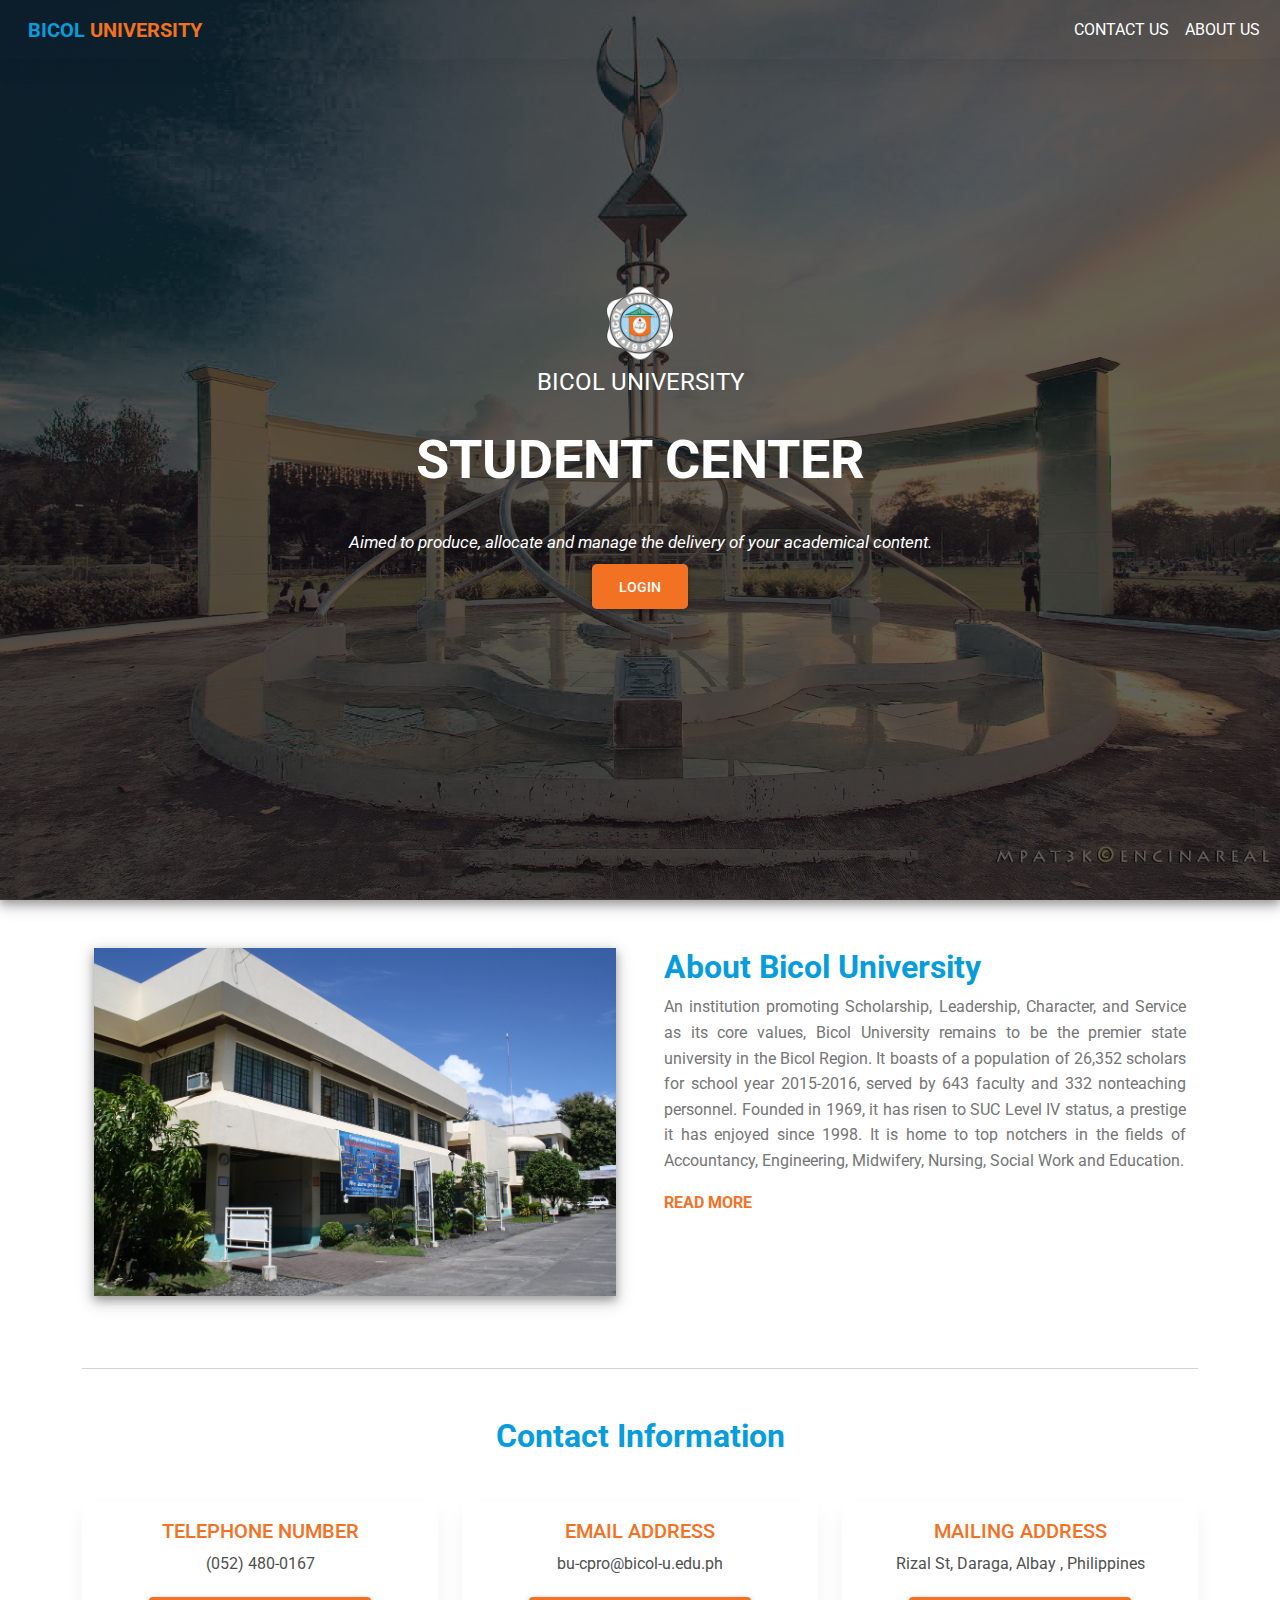
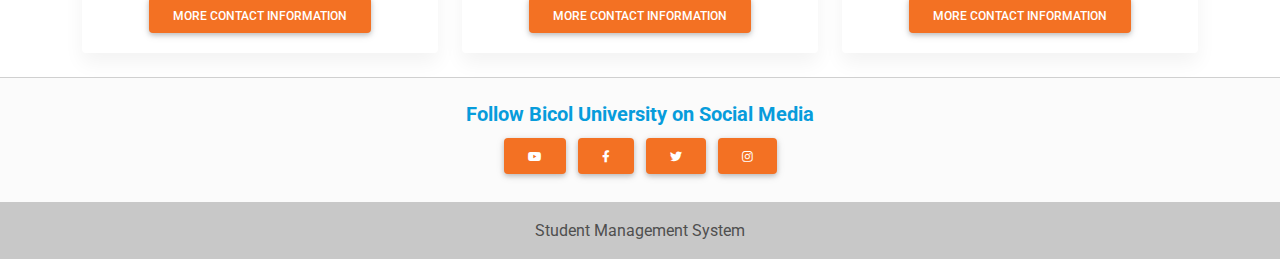
<file: index.html>
<!DOCTYPE html>
<html lang="en">
<head>
    <meta charset="UTF-8" />
    <meta name="viewport" content="width=device-width, initial-scale=1, shrink-to-fit=no" />
    <meta http-equiv="x-ua-compatible" content="ie=edge" />
    <title>BUSC</title>
    <link rel="icon" href="land_page_assets/img/BU-small-logo.png">
    <!-- Font Awesome -->
    <link rel="stylesheet" href="https://use.fontawesome.com/releases/v5.11.2/css/all.css" />
    <!-- Google Fonts Roboto -->
    <link rel="stylesheet" href="https://fonts.googleapis.com/css2?family=Roboto:wght@300;400;500;700&display=swap" />
    <!-- MDB -->
    <link rel="stylesheet" href="land_page_assets/css/mdb.min.css" />
</head>
<body>
      <!--Main Navigation-->
  <header>
    <style>
      #intro {
        background-image: url("land_page_assets/img/background.jpg");
        height: 100vh;
      }

      /* Height for devices larger than 576px */
      @media (min-width: 992px) {
        #intro {
          margin-top: -58.59px;
        }
      }

      .navbar .nav-link {
        color: #fff !important;
      }
    </style>

    <!-- Navbar -->
    <nav class="navbar navbar-expand-lg navbar-dark d-none d-lg-block" style="z-index: 2000;">
      <div class="container-fluid">
        <!-- Navbar brand -->
        <a class="navbar-brand nav-link" target="_blank" href="http://bicol-u.edu.ph/bu/">
          <strong style="color: #079cdb;">BICOL</strong>&nbsp<strong style="color: #f37123;">UNIVERSITY</strong>
        </a>
        <button class="navbar-toggler" type="button" data-mdb-toggle="collapse" data-mdb-target="#navbarExample01"
          aria-controls="navbarExample01" aria-expanded="false" aria-label="Toggle navigation">
          <i class="fas fa-bars"></i>
        </button>
        <div class="collapse navbar-collapse" id="navbarExample01">
          <ul class="navbar-nav me-auto mb-2 mb-lg-0">
          </ul>
          <ul class="navbar-nav d-flex flex-row">
            <!-- Icons -->
            <li class="nav-item me-3 me-lg-0">
              <a class="nav-link" type="button"onClick="document.getElementById('bottom').scrollIntoView({behavior: 'smooth', block: 'center', inline: 'nearest'});"rel="nofollow">
                CONTACT US
              </a>
            </li>
            <li class="nav-item me-3 me-lg-0">
              <a class="nav-link"type="button" onClick="document.getElementById('middle').scrollIntoView({behavior: 'smooth', block: 'center', inline: 'nearest'});" rel="nofollow">
                ABOUT US
              </a>
            </li>
          </ul>
        </div>
      </div>
    </nav>
    <!-- Navbar -->

    <!-- Background image -->
    <div id="intro" class="bg-image shadow-2-strong">
      <div class="mask" style="background-color: rgba(0, 0, 0, 0.6);">
        <div class="container d-flex align-items-center justify-content-center text-center h-100">
          <div class="text-white">
            <img src ="land_page_assets/img/BU-small-logo.png" height="80" width="80"></img>
            <p style="font-size:24px; font-weight:normal; padding: 0px;">BICOL UNIVERSITY <br></p>
            <strong style="font-size:54px;"> STUDENT CENTER </strong><br><br>
            <i style="font-size:17px; font-weight:normal;">Aimed to produce, allocate and manage the delivery of your academical content.</i>
            <br>
            <a role="button" class="btn btn-primary btn-lg m-2" style="background:#f37123;" href="login.html">
              LOGIN
            </a>
        </div>
      </div>
    </div>
    </div>
    <!-- Background image -->
  </header>
  <!--Main Navigation-->

  <!--Main layout-->
  <main class="mt-5">
    <div class="container">
      <!--Section: Content-->
      <section>
        <div class="row">
          <div class="col-md-6 gx-5 mb-4">
            <div class="bg-image hover-overlay ripple shadow-2-strong" data-mdb-ripple-color="light">
              <img src="land_page_assets/img/about_us.jpg" class="img-fluid" />
              <a href="#!">
                <div class="mask" style="background-color: rgba(251, 251, 251, 0.15);"></div>
              </a>
            </div>
          </div>

          <div class="col-md-6 gx-5 mb-4" id="middle">
            <h2><strong style="color: #079cdb;">About Bicol University</strong></h2>
            <p class="text-muted" style="text-align: justify;">
              An institution promoting Scholarship, Leadership, Character, and Service as its core values, 
              Bicol University remains to be the premier state university in the Bicol Region.  It boasts of 
              a population of 26,352 scholars for school year 2015-2016, served by 643 faculty and 332 nonteaching personnel.  
              Founded in 1969, it has risen to SUC Level IV status, a prestige it has enjoyed since 1998.  It is home to top 
              notchers in the fields of Accountancy, Engineering, Midwifery, Nursing, Social Work and Education. 
            </p>
            <a href="http://bicol-u.edu.ph/bu/about/who+we+are" style="color:#f37123; font-weight:bold;" target="_blank">READ MORE</a>
          </div>
        </div>
      </section>
      <!--Section: Content-->

      <hr class="my-5" />

      <!--Section: Content-->
      <section class="text-center" id="bottom">
        <h2 class="mb-5"><strong style="color: #079cdb;">Contact Information</strong></h2>

        <div class="row">
          
          <div class="col-lg-4 col-md-6 mb-4">
            <div class="card">
              <div class="card-body">
                <h5 class="card-title" style="color:#f37123;" >TELEPHONE NUMBER</h5>
                <p class="card-text">
                  (052) 480-0167
                </p>
                <a href="http://bicol-u.edu.ph/bu/university+administration/college+officials" class="btn btn-primary m-1" role="button" rel="nofollow"
            target="_blank" style="background:#f37123;"> MORE CONTACT INFORMATION </a>
              </div>
            </div>
          </div>

          <div class="col-lg-4 col-md-6 mb-4">
            <div class="card">
              <div class="card-body">
                <h5 class="card-title" style="color:#f37123;" >EMAIL ADDRESS</h5>
                <p class="card-text">
                  bu-cpro@bicol-u.edu.ph
                </p>
                <a href="http://bicol-u.edu.ph/bu/university+administration/college+officials" class="btn btn-primary m-1" role="button" rel="nofollow"
            target="_blank" style="background:#f37123;"> MORE CONTACT INFORMATION </a>
              </div>
            </div>
          </div>

          <div class="col-lg-4 col-md-6 mb-4">
            <div class="card">
              <div class="card-body">
                <h5 class="card-title" style="color:#f37123;">MAILING ADDRESS</h5>
                <p class="card-text">
                  Rizal St, Daraga, Albay , Philippines
                </p>
                <a href="http://bicol-u.edu.ph/bu/university+administration/college+officials" class="btn btn-primary m-1" role="button" rel="nofollow"
            target="_blank" style="background:#f37123;"> MORE CONTACT INFORMATION </a>
              </div>
            </div>
          </div>
        </div>
      </section>
      <!--Section: Content-->
    </div>
  </main>
  <!--Main layout-->

  <!--Footer-->
  <footer class="bg-light text-lg-start">
    <hr class="m-0" />
    <div class="text-center py-4 align-items-center">
      <h5 style="color: #079cdb; font-weight: bold;">Follow Bicol University on Social Media</h5>
      <a href="https://www.youtube.com/TheBicolUniversity" class="btn btn-primary m-1" role="button"
        rel="nofollow" target="_blank" style="background:#f37123;">
        <i class="fab fa-youtube" ></i>
      </a>
      <a href="https://www.facebook.com/BicolUniversity/" class="btn btn-primary m-1" role="button" rel="nofollow"
        target="_blank" style="background:#f37123;">
        <i class="fab fa-facebook-f"></i>
      </a>
      <a href="https://twitter.com/BicolUofficial" class="btn btn-primary m-1" role="button" rel="nofollow"
        target="_blank" style="background:#f37123;">
        <i class="fab fa-twitter"></i>
      </a>
      <a href="https://www.instagram.com/bicol.university/" class="btn btn-primary m-1" role="button" rel="nofollow"
        target="_blank" style="background:#f37123;">
        <i class="fab fa-instagram"></i>
      </a>
    </div>

    <!-- Copyright -->
    <div class="text-center p-3" style="background-color: rgba(0, 0, 0, 0.2);">
      Student Management System
    </div>
    <!-- Copyright -->
  </footer>
</body>
</html>
</file>
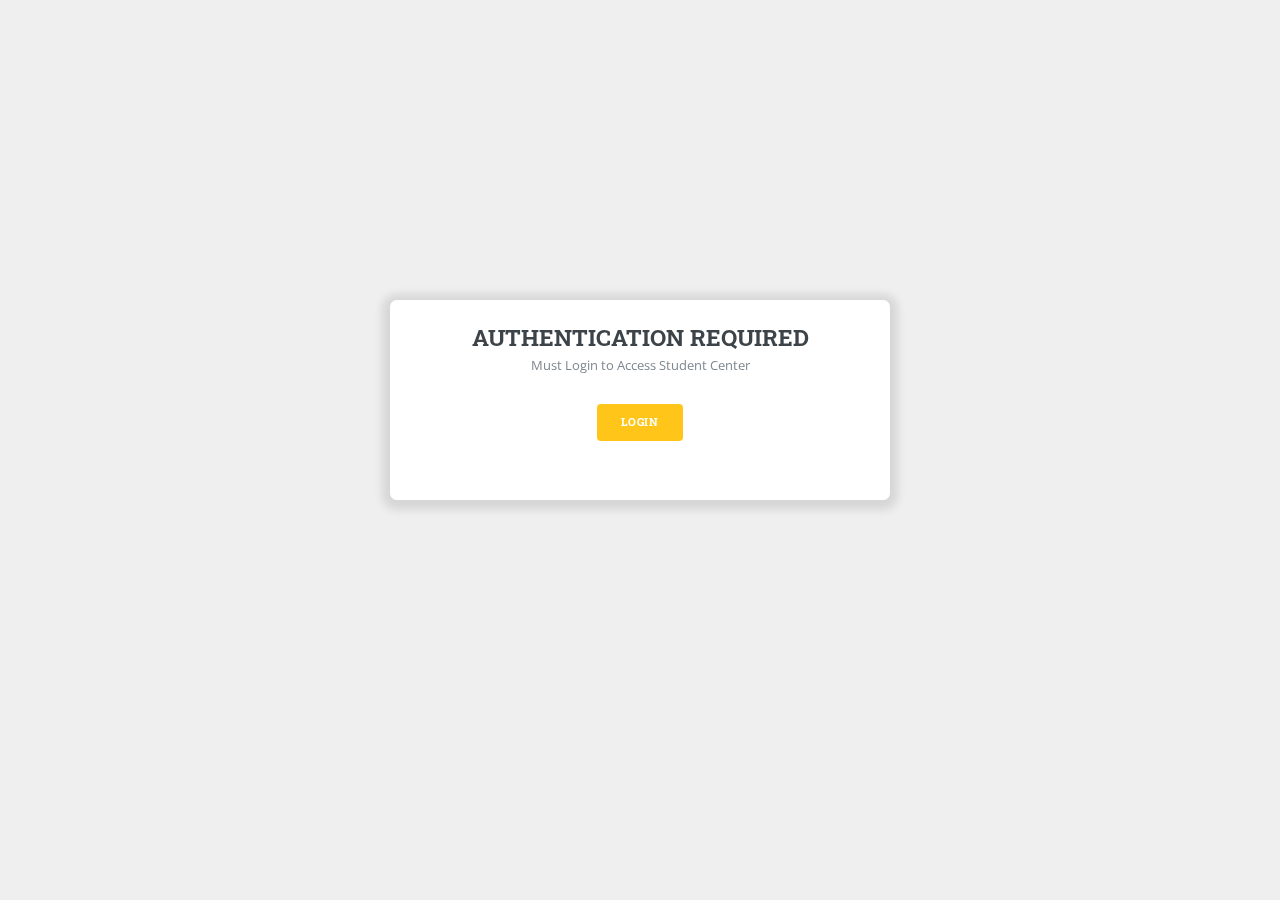
<file: aboutprofile.html>
<!DOCTYPE HTML>
<html lang="en">
	<meta charset="utf-8" />
	<head>
		<title>Student Center - Profile</title>
		<meta name="viewport" content="width=device-width, initial-scale=1, user-scalable=no" />
		<link rel="stylesheet" href="assets/css/main.css"/>
		<link rel="icon" type="image/png" href="images/BU-small-logo.png"/>
	</head>
	<body class="is-preload">
		<!-- Wrapper -->
			<div id="wrapper">
				<form onsubmit="event.preventDefault();rdrct();" >
					<div class="popup" id="popup-1">
						<div class="overlay"></div>
						<div class="content">
						<h2>Authentication Required</h2>	
						<p>Must Login to Access Student Center</p>
						<button class="button primary">Login</button>
						</div>
					</div>
				</form>
				<div class="popup" id="popup-2">
					<div class="overlay" id="overly"></div>
					<div class="content">
					<h2>Ready to leave?</h2>	
					<p>Click logout to leave this site. Cancel to stay.</p>
					<button onclick="logout()"class="button primary">Logout</button>
					<button onclick="togglelogoutModal(1)" style="background: #6c757d;"class="button primary">Cancel</button>
					</div>
				</div>
				<!-- Main -->
					<div id="main">
						<div class="inner">
							<!-- Header -->
								<header id="header">
									<a  class="logo"><h2><strong>Profile Information</strong></h2></a>
									<ul class="icons" style="padding-top:12px">
										<li><a href="#" onclick="togglelogoutModal(0)" class="logo"><i class="fas fa-power-off"></i> &nbsp
										<strong>LOGOUT</strong></a></li>
									</ul>
								</header>
							<!-- End Header -->	
							<!-- Content -->
								<section>
									<div id="show-alert" class="alert"> 
										<strong>ERROR:</strong>Something went wrong. Failed to retreive profile! Contact Administrator & try to refresh your browser.
									</div>
									<div id="show-notice" class="notice"> 
										<strong>Processing: </strong>Retreving your data...
									</div>
									<fieldset class ="box" style="background:#ffffff; display:none;" id="tbl">
										<legend><h2>STUDENT PROFILE</h2></legend>		
										<div class="row gtr-uniform">
											<!-- Break -->
											<div class="col-6 col-12-xsmall">
												<label>Full Name: <h3 id="Name"></h3></label>
											</div>
											<div class="col-6 col-12-xsmall">
												<label>Student ID: <h3 id="ID"></h3></label>
											</div>
											<!-- Break -->
											<div class="col-6 col-12-xsmall">
												<label>Program: <h3 id="program"></h3></label>
											</div>
											<div class="col-6 col-12-xsmall">
												<label>Address: <h3 id="add"></h3></label>
											</div>
											<!-- Break -->
											<div class="col-6 col-12-xsmall">
												<label>Gender: <h3 id="gend"></h3></label>
											</div>
											<div class="col-6 col-12-xsmall">
												<label>Birthdate: <h3 id="bday"></h3></label>
											</div>
											<div class="col-6 col-12-xsmall">
												<label>Phone Number: <h3 id="mno"></h3></label>
											</div>
											<div class="col-6 col-12-xsmall">
												<label>Email: <h3 id="email"></h3></label>
											</div>
											<div class="col-12">
												<ul class="actions" id="bt">
													<li class="btn-container" style="padding-bottom: 15px;">
														<a href="editprofile.html" class="button primary">Edit Profile</a>
													</li>
												</ul>
											</div>
										</div>
									</fieldset>
									<fieldset class ="box" style="background:#ffffff; display:none;" id="gtbl">
										<legend><h2>GUARDIAN/S PROFILE</h2></legend>		
										<div class="row gtr-uniform">
											<!-- Break -->
											<div class="col-6 col-12-xsmall">
												<label>Full Name: <h3 id="guardian_name"></h3></label>
											</div>
											<div class="col-6 col-12-xsmall">
												<label>Phone Number: <h3 id="guardian_mobile_number"></h3></label>
											</div>
											<!-- Break -->
											<div class="col-12">
												<label>Address: <h3 id="guardian_address"></h3></label>
											</div>
											<div class="col-6 col-12-xsmall">
												<label>Full Name: <h3 id="guardian_name2"></h3></label>
											</div>
											<!-- Break -->
											<div class="col-6 col-12-xsmall">
												<label>Phone Number: <h3 id="guardian_mobile_number2"></h3></label>
											</div>
											<div class="col-6 col-12-xsmall">
												<label>Address: <h3 id="guardian_address2"></h3></label>
											</div>
										</div>
										<div class="col-12">
											<ul class="actions" id="bt">
												<li class="btn-container" style="padding-bottom: 15px;">
													<a href="editprofile.html" class="button primary">Edit Profile</a>
												</li>
											</ul>
										</div>
									</fieldset>
									<fieldset class ="box" style="background:#ffffff; display:none;" id="atbl">
										<legend><h2>STUDENT ACCOUNT</h2></legend>		
										<div class="row gtr-uniform">
											<!-- Break -->
											<div class="col-6 col-12-xsmall">
												<label>Account Username: <h3 id="username"></h3></label>
											</div>
											<div class="col-6 col-12-xsmall">
												<label>Account Last Updated At: <h3 id="accupdate"></h3></label>
											</div>
											<div class="col-12">
												<ul class="actions" id="bt">
													<li class="btn-container" style="padding-bottom: 15px;">
														<a href="changepassword.html" class="button primary">Change Password</a>
													</li>
												</ul>
											</div>
										</div>
									</fieldset>
								</section>
								<!--End Content-->
						</div>
					</div>
				<!--End Main-->
				<!-- Start Sidebar -->
				<div id="sidebar">
					<div class="inner">
						<section id="search" class="alt">
								<img src="images/BU-big-logo.png" width="50" height="50" alt="" class="imageSpin">
								<a href="http://www.bicol-u.edu.ph/" target="_blank"><h2 style="color: rgb(255, 255, 255);">BICOL UNIVERSITY</h2></a>
						</section>
						<!-- Menu -->
						<section>
							<header class="major">
								<h2 style="color: #fff">Dashboard</h2>
							</header>	
							<ul class="contact">
								<li class="icon solid fa-home" style="color: #fff"><a href="home.html" style="font-size: 14px; padding-right:155px">Home</a></li>
								<li class="icon solid fa-clipboard" style="color: #fff"><a href="grade.html" style="font-size: 14px; padding-right:153px">Grades</a></li>
								<li class="icon solid fa-calendar-alt" style="color: #fff"><a href="schedule.html" style="font-size: 14px; padding-right:138px">Schedules</a></li>
								<li class="icon solid fa-id-badge" style="color: #fff"><a href="aboutprofile.html" style="font-size: 14px; padding-right:93px">Account Profile</a></li>
							</ul>
						</section>
						<!-- End menu -->	
						<section>
							<header class="major">
								<h2 style="color: #fff">Get in touch</h2>
							</header>
							<p style="color: #fff">For Assistance please contact the ff:</p>
							<ul class="contact">
								<li class="icon solid fa-envelope"style="color: #fff">BAC Secretariat<br><a href="#">bu_bacsecretariat@yahoo.com</a></li>
								<li class="icon solid fa-phone"style="color: #fff">(052) 742-5922</li>	
								<li class="icon solid fa-home" style="color: #fff">School-Address: <br>Bicol University - Main Campus, Rizal Street, Legazpi City, Albay</li>
							</ul>
						</section>
					<!-- Footer -->
						<footer id="footer">
							<p class="copyright"style="color: #fff">Student Center Website a project for Student Management System.</p>
						</footer>
					</div>
				</div>
				<!--End of Sidebar-->
			</div>
			<!-- End of wrapper -->
	<script src="assets/js/profile.js"></script> 
	<script src="assets/js/jquery.min.js"></script>
	<script src="assets/js/browser.min.js"></script>
	<script src="assets/js/breakpoints.min.js"></script>
	<script src="assets/js/util.min.js"></script>
	<script src="assets/js/main.js"></script>
	</body>
</html>
</file>
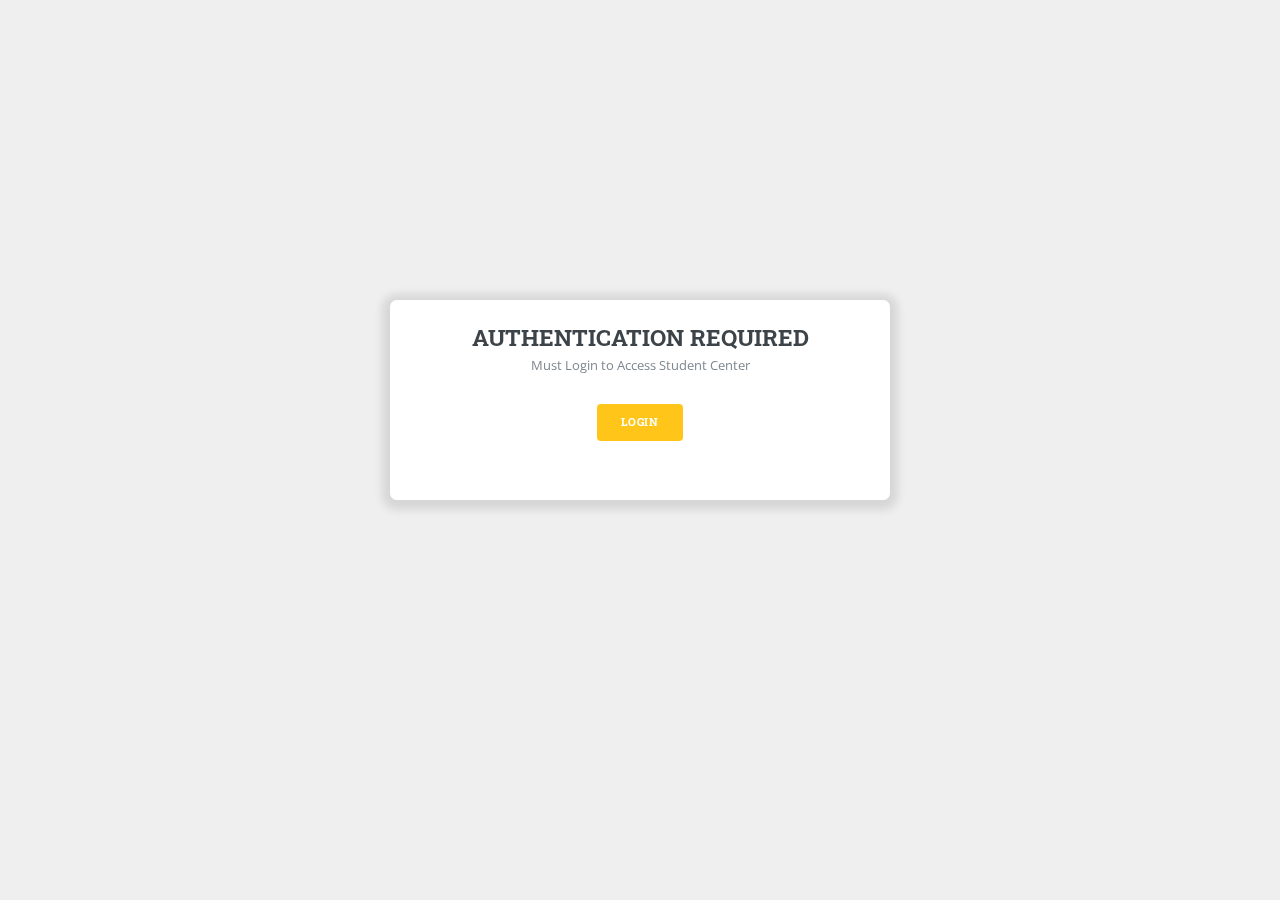
<file: changepassword.html>
<!DOCTYPE HTML>
<html lang="en">
	<meta charset="utf-8" />
	<head>
		<title>Student Center - Change Password</title>
		<meta name="viewport" content="width=device-width, initial-scale=1, user-scalable=no" />
		<link rel="stylesheet" href="assets/css/main.css"/>
		<link rel="icon" type="image/png" href="images/BU-small-logo.png"/>
	</head>
	<body class="is-preload">
		<!-- Wrapper -->
			<div id="wrapper">
				<form onsubmit="event.preventDefault();rdrct();" >
					<div class="popup" id="popup-1">
						<div class="overlay"></div>
						<div class="content">
							<h2>Authentication Required</h2>	
							<p>Must Login to Access Student Center</p>
							<button class="button primary">Login</button>
						</div>
					</div>
				</form>
				<div class="popup" id="popup-2">
					<div class="overlay" id="overly"></div>
					<div class="content">
					<h2>Ready to leave?</h2>	
					<p>Click logout to leave this site. Cancel to stay.</p>
					<button onclick="logout()"class="button primary">Logout</button>
					<button onclick="togglelogoutModal(1)" style="background: #6c757d;"class="button primary">Cancel</button>
					</div>
				</div>
				<!-- Main -->
					<div id="main">
						<div class="inner">
							<!-- Header -->
								<header id="header">
									<a  class="logo"><h2><strong>Change Account Password</strong></h2></a>
									<ul class="icons" style="padding-top:12px">
										<li><a href="#" onclick="togglelogoutModal(0)" class="logo"><i class="fas fa-power-off"></i> &nbsp
										<strong>LOGOUT</strong></a></li>
									</ul>
								</header>
							<!-- End Header -->	
							<!-- Content -->
								<section>
									<div id="show-alert" class="alert">
										<strong>ERROR:</strong> Something went wrong. Failed to change password! Contact Administrator & try to refresh your browser.
									</div>
									<div id="show-passError" class="alert">
										<strong>ERROR:</strong> Please check your old password and follow New Password Requirements.
									</div>
									<div id="show-passError2" class="alert">
										<strong>ERROR:</strong> Confirm password does not match.
									</div>
									<div id="show-notice" style="display: none" class="notice">
										<strong>Processing: </strong>Changing password...
									</div>
									<div id="show-success" class="success">
										<strong>SUCCESS: </strong>Password has been successfully changed. Redirecting you back to login page...
									</div>
									<br>
									<form id="t1" onsubmit="event.preventDefault();readFields();" >
										<fieldset class ="box" style="background:#ffffff" id="cpass">
											<div class ="col-6 col-12-small">
												<h4>New Password Requirements</h4>
												<li>At least one lowercase character [a-z]</li>
												<li>At least one uppercase character [A-Z]</li>
												<li>At least one special character [*.!@#$%^&(){}[]:;<>,.?/`~_+-=|] OR At least one digit [0-9]</li>
												<li>At least 6 characters in length, but no more than 64.</li>
											</div>
											<br><br>		
											<div class="row gtr-uniform">
												<div class="col-6 col-12-xsmall">
													<label>Enter Old Password To Change Password<input type="password"  id="oldpass" value="" placeholder="Password" 
														onkeyup="stoppedTyping(this.id);"></label>
												</div>
												<div class="col-6 col-12-xsmall">
												</div>
												<!-- Break -->
												<div class="col-6 col-12-xsmall">
													<label>New Password<input type="password"  id="newpass" value="" placeholder="Please Read Password Requirements." 
														onkeyup="stoppedTyping(this.id);"></label>
												</div>
												<div class="col-6 col-12-xsmall">
													<label>Confirm New Password<input type="password"  id="cnewpass" value="" placeholder="Re-enter your new password." 
														onkeyup="stoppedTyping(this.id);"></label>
												</div>
											</div>
										</fieldset>
                                            <!-- Break -->
                                        <div class="col-12">
                                            <ul class="btn-container">
                                                <button type="submit" class="button primary" id="sbmt" disabled>Submit</button>
                                            </ul>
                                        </div>
									</form>
								</section>
								<!--End Content-->
						</div>
					</div>				
					<!--End Main-->
					<!-- Start Sidebar -->
					<div id="sidebar">
						<div class="inner">
							<section id="search" class="alt">
									<img src="images/BU-big-logo.png" width="50" height="50" alt="" class="imageSpin">
									<a href="http://www.bicol-u.edu.ph/" target="_blank"><h2 style="color: rgb(255, 255, 255);">BICOL UNIVERSITY</h2></a>
							</section>
							<!-- Menu -->
							<section>
								<header class="major">
									<h2 style="color: #fff">Dashboard</h2>
								</header>	
								<ul class="contact">
									<li class="icon solid fa-home" style="color: #fff"><a href="home.html" style="font-size: 14px; padding-right:155px">Home</a></li>
									<li class="icon solid fa-clipboard" style="color: #fff"><a href="grade.html" style="font-size: 14px; padding-right:153px">Grades</a></li>
									<li class="icon solid fa-calendar-alt" style="color: #fff"><a href="schedule.html" style="font-size: 14px; padding-right:138px">Schedules</a></li>
									<li class="icon solid fa-id-badge" style="color: #fff"><a href="aboutprofile.html" style="font-size: 14px; padding-right:93px">Account Profile</a></li>
								</ul>
							</section>
							<section>
								<header class="major">
									<h2 style="color: #fff">Get in touch</h2>
								</header>
								<p style="color: #fff">For Assistance please contact the ff:</p>
								<ul class="contact">
									<li class="icon solid fa-envelope"style="color: #fff">BAC Secretariat<br><a href="#">bu_bacsecretariat@yahoo.com</a></li>
									<li class="icon solid fa-phone"style="color: #fff">(052) 742-5922</li>	
									<li class="icon solid fa-home" style="color: #fff">School-Address: <br>Bicol University - Main Campus, Rizal Street, Legazpi City, Albay</li>
								</ul>
							</section>
						<!-- Footer -->
							<footer id="footer">
								<p class="copyright"style="color: #fff">Student Center Website a project for Student Management System.</p>
							</footer>
						</div>
					</div>
					<!--End of Sidebar-->
			</div>
			<!--End of Wrapper-->
	<script src="assets/js/changepass.js"></script>
	<script src="assets/js/jquery.min.js"></script>
	<script src="assets/js/browser.min.js"></script>
	<script src="assets/js/breakpoints.min.js"></script>
	<script src="assets/js/util.min.js"></script>
	<script src="assets/js/main.js"></script>
	</body>
</html>
</file>
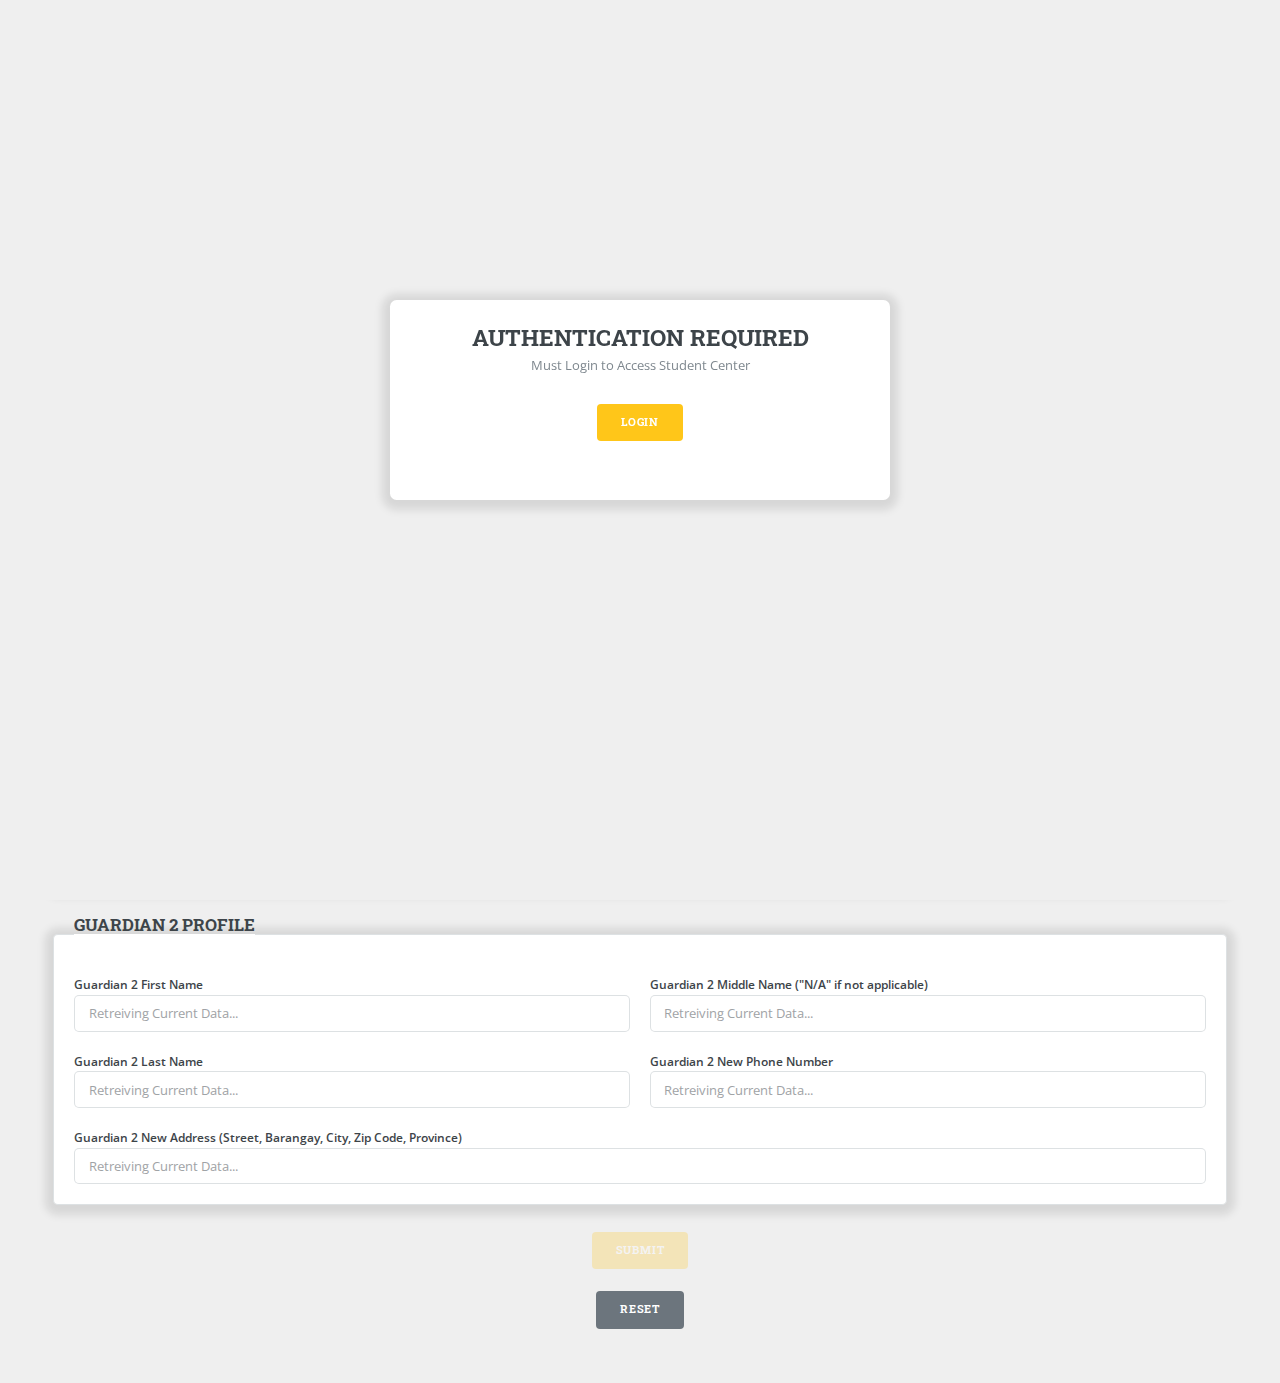
<file: editprofile.html>
<!DOCTYPE HTML>
<html lang="en">
	<meta charset="utf-8" />
	<head>
		<title>Student Center - Profile Edit</title>
		<meta name="viewport" content="width=device-width, initial-scale=1, user-scalable=no" />
		<link rel="stylesheet" href="assets/css/main.css"/>
		<link rel="icon" type="image/png" href="images/BU-small-logo.png"/>
	</head>
	<body class="is-preload">
		<!-- Wrapper -->
			<div id="wrapper">
				<form onsubmit="event.preventDefault();rdrct();" >
					<div class="popup" id="popup-1">
						<div class="overlay"></div>
						<div class="content">
							<h2>Authentication Required</h2>	
							<p>Must Login to Access Student Center</p>
							<button class="button primary">Login</button>
						</div>
					</div>
				</form>
				<div class="popup" id="popup-2">
					<div class="overlay" id="overly"></div>
					<div class="content">
					<h2>Ready to leave?</h2>	
					<p>Click logout to leave this site. Cancel to stay.</p>
					<button onclick="logout()"class="button primary">Logout</button>
					<button onclick="togglelogoutModal(1)" style="background: #6c757d;"class="button primary">Cancel</button>
					</div>
				</div>
				<!-- Main -->
					<div id="main">
						<div class="inner">
							<!-- Header -->
								<header id="header">
									<a  class="logo"><h2><strong>Edit Profile Information</strong></h2></a>
									<ul class="icons" style="padding-top:12px">
										<li><a href="#" onclick="togglelogoutModal(0)" class="logo"><i class="fas fa-power-off"></i> &nbsp
											<strong>LOGOUT</strong></a></li>
									</ul>
								</header>
							<!-- End Header -->	
							<!-- Content -->
								<section>
									<div id="show-alert" class="alert">
										<strong>ERROR:</strong>  Something went wrong. Failed to update profile! Contact Administrator & try to refresh your browser.
									</div>
									<div id="show-notice" style="display: none" class="notice">
										<strong>Processing: </strong>Updating your data...
									</div>
									<div id="show-success" class="success">
										<strong>SUCCESS: </strong>Profile has been successfully updated. Redirecting you back to profile page...
									</div>
									<br>
									<form id="t1" onsubmit="event.preventDefault();readFields();" >
										<fieldset class ="box" style="background:#ffffff" id="box1">
											<legend><h3>STUDENT PROFILE</h3></legend>		
											<div class="row gtr-uniform">
												<!-- Break -->
												<div class="col-6 col-12-xsmall">
												<label>New Mobile Number<input type="text"  id="newmobilenum" value="" placeholder="Retreiving Current Data..." 
													autocomplete="off" onkeyup="stoppedTyping(this.id);" ></label>
												</div>
												<div class="col-6 col-12-xsmall">
												<label>New Email Address<input type="email"  id="newemail" value="" placeholder="Retreiving Current Data..." 
													autocomplete="off" onkeyup="stoppedTyping(this.id);"></label>
												</div>
												<!-- Break -->
												<div class="col-6 col-12-xsmall">
													<label>New Street<input type="text" id="newstreet" value=""  placeholder="Retreiving Current Data..." 
														autocomplete="off" onkeyup="stoppedTyping(this.id);"></label>
												</div>
												<div class="col-6 col-12-xsmall">
													<label>New Barangay<input type="text" id="newbarangay" value="" placeholder="Retreiving Current Data..." 
														autocomplete="off" onkeyup="stoppedTyping(this.id);"></label>
												</div>
												<div class="col-6 col-12-xsmall">
													<label>New City<input type="text" id="newcity" value="" placeholder="Retreiving Current Data..." 
														autocomplete="off" onkeyup="stoppedTyping(this.id);"></label>
												</div>
												<div class="col-6 col-12-xsmall">
													<label>New Province<input type="text" id="newprovince" value="" placeholder="Retreiving Current Data..." 
														autocomplete="off" onkeyup="stoppedTyping(this.id);"></label>
												</div>
												<div class="col-6 col-12-xsmall">
													<label>New Zip Code<input type="text" id="newzipcode" value=""  placeholder="Retreiving Current Data..." 
														autocomplete="off" onkeyup="stoppedTyping(this.id);"></label>
												</div>
											</div>
										</fieldset>
										<fieldset class ="box" style="background:#ffffff" id="box2">
											<legend><h3>GUARDIAN 1 PROFILE</h3></legend>
											<div class="row gtr-uniform">	
												<div class="col-6 col-12-xsmall">
													<label>Guardian 1 First Name<input type="text"  id="guardian_firstname" value="" placeholder="Retreiving Current Data..." 
														autocomplete="off" onkeyup="stoppedTyping(this.id);" ></label>
												</div>
												<div class="col-6 col-12-xsmall">
													<label>Guardian 1 Middle Name ("N/A" if not applicable)<input type="text"  id="guardian_middlename" value="" placeholder="Retreiving Current Data..."  
														autocomplete="off" onkeyup="stoppedTyping(this.id);" ></label>
												</div>
												<div class="col-6 col-12-xsmall">
													<label>Guardian 1 Last Name <input type="text" id="guardian_lastname" value="" placeholder="Retreiving Current Data..." 
														autocomplete="off" onkeyup="stoppedTyping(this.id);"></label>
												</div>
												<div class="col-6 col-12-xsmall">
													<label>Guardian 1 New Phone Number<input type="text"  id="new_guardian_mobilenum" value="" placeholder="Retreiving Current Data..." 
														autocomplete="off" onkeyup="stoppedTyping(this.id);"></label>
												</div>
												<div class="col-12">
													<label>Guardian 1 New Address (Street, Barangay, City, Zip Code, Province)<input type="text" id="new_guardian_address" value="" placeholder="Retreiving Current Data..."  
														autocomplete="off" onkeyup="stoppedTyping(this.id);"></input></label>
												</div>
											</div>
										</fieldset>	
										<fieldset class ="box" style="background:#ffffff" id="box3">
											<legend><h3>GUARDIAN 2 PROFILE</h3></legend>
											<div class="row gtr-uniform">
												<div class="col-6 col-12-xsmall">
													<label>Guardian 2 First Name<input type="text"  id="guardian_firstname2" value="" placeholder="Retreiving Current Data..."  
														autocomplete="off" onkeyup="stoppedTyping(this.id);"></input></label>
												</div>
												<div class="col-6 col-12-xsmall">
													<label>Guardian 2 Middle Name ("N/A" if not applicable)<input type="text"  id="guardian_middlename2" value="" placeholder="Retreiving Current Data..."  
														autocomplete="off" onkeyup="stoppedTyping(this.id);"></input></label>
												</div>
												<div class="col-6 col-12-xsmall">
													<label>Guardian 2 Last Name <input type="text" id="guardian_lastname2" value="" placeholder="Retreiving Current Data..."  
														autocomplete="off" onkeyup="stoppedTyping(this.id);"></input></label>
												</div>
												<div class="col-6 col-12-xsmall">
													<label>Guardian 2 New Phone Number<input type="text"  id="new_guardian_mobilenum2" value="" placeholder="Retreiving Current Data..." 
														autocomplete="off" onkeyup="stoppedTyping(this.id);"></input></label>
												</div>
												<div class="col-12">
													<label>Guardian 2 New Address (Street, Barangay, City, Zip Code, Province)<input type="text" id="new_guardian_address2" value="" placeholder="Retreiving Current Data..."  
														autocomplete="off" onkeyup="stoppedTyping(this.id);"></input></label>
												</div>
											</div>
										</fieldset>
                                            <!-- Break -->
                                        <div class="col-12">
											<div class="btn-container">
												<button title ="Click here if you are done editing" class="button primary" id="sbmt" disabled>Submit</button>
											</div>
											<br>
                                            <div class="btn-container">
                                                <button title ="Click here if you want to reset entries." id="res"type="reset" value="Reset" style="background: #6c757d;" 
												class="button primary" onclick="return confirm_reset();">Reset</button>
                                            </div>
                                        </div>
									</form>
								</section>
								<!--End Content-->
						</div>
					</div>				
					<!--End Main-->
					<!-- Start Sidebar -->
					<div id="sidebar">
						<div class="inner">
							<section id="search" class="alt">
									<img src="images/BU-big-logo.png" width="50" height="50" alt="" class="imageSpin">
									<a href="http://www.bicol-u.edu.ph/" target="_blank"><h2 style="color: rgb(255, 255, 255);">BICOL UNIVERSITY</h2></a>
							</section>
							<!-- Menu -->
							<section>
								<header class="major">
									<h2 style="color: #fff">Dashboard</h2>
								</header>	
								<ul class="contact">
									<li class="icon solid fa-home" style="color: #fff"><a href="home.html" style="font-size: 14px; padding-right:155px">Home</a></li>
									<li class="icon solid fa-clipboard" style="color: #fff"><a href="grade.html" style="font-size: 14px; padding-right:153px">Grades</a></li>
									<li class="icon solid fa-calendar-alt" style="color: #fff"><a href="schedule.html" style="font-size: 14px; padding-right:138px">Schedules</a></li>
									<li class="icon solid fa-id-badge" style="color: #fff"><a href="aboutprofile.html" style="font-size: 14px; padding-right:93px">Account Profile</a></li>
								</ul>
							</section>	
							<section>
								<header class="major">
									<h2 style="color: #fff">Get in touch</h2>
								</header>
								<p style="color: #fff">For Assistance please contact the ff:</p>
								<ul class="contact">
									<li class="icon solid fa-envelope"style="color: #fff">BAC Secretariat<br><a href="#">bu_bacsecretariat@yahoo.com</a></li>
									<li class="icon solid fa-phone"style="color: #fff">(052) 742-5922</li>	
									<li class="icon solid fa-home" style="color: #fff">School-Address: <br>Bicol University - Main Campus, Rizal Street, Legazpi City, Albay</li>
								</ul>
							</section>
						<!-- Footer -->
							<footer id="footer">
								<p class="copyright"style="color: #fff">Student Center Website a project for Student Management System.</p>
							</footer>
						</div>
					</div>
					<!--End of Sidebar-->
			</div>
			<!--End of Wrapper-->
	<script src="assets/js/updateprofile.js"></script>
	<script src="assets/js/jquery.min.js"></script>
	<script src="assets/js/browser.min.js"></script>
	<script src="assets/js/breakpoints.min.js"></script>
	<script src="assets/js/util.min.js"></script>
	<script src="assets/js/main.js"></script>
	</body>
</html>
</file>
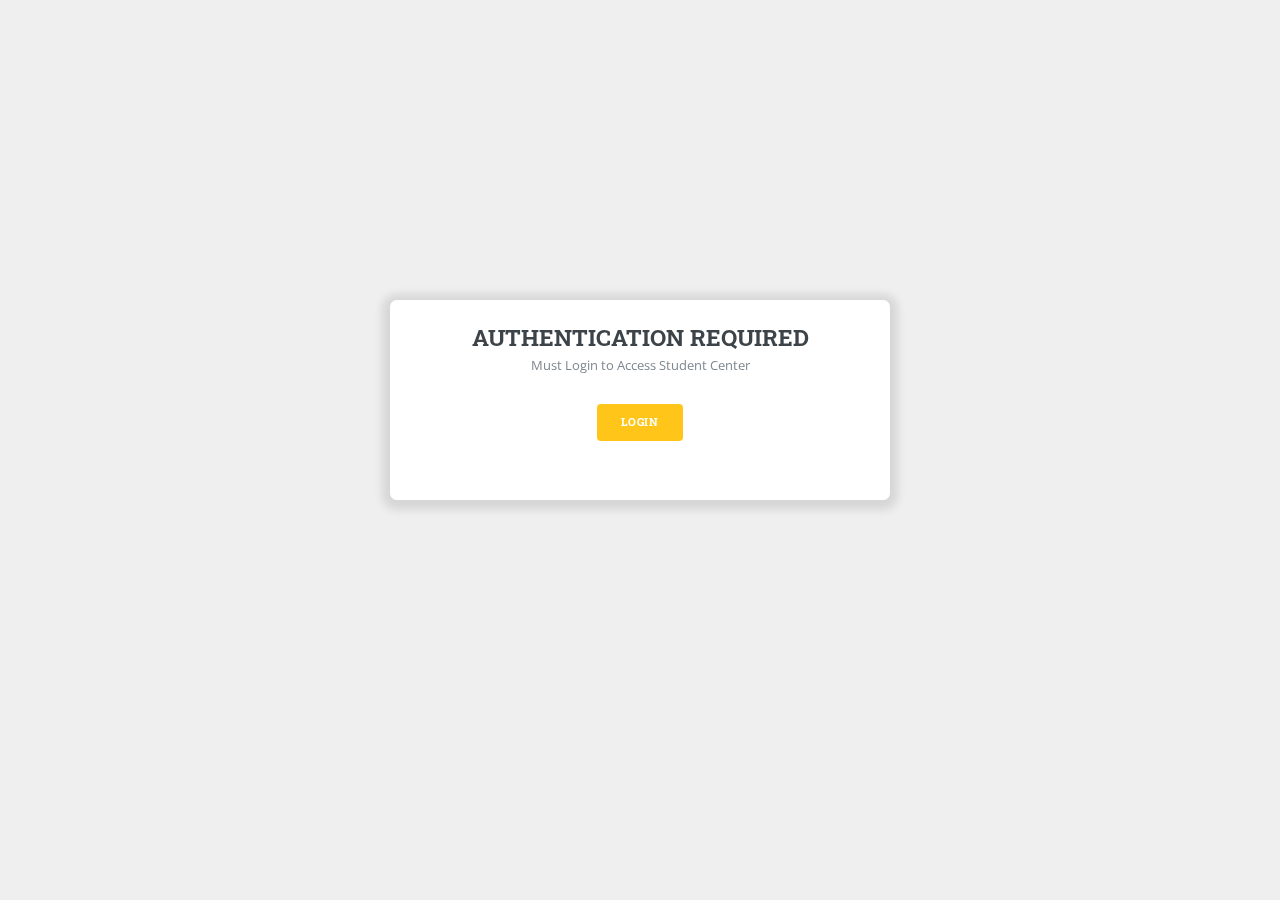
<file: grade.html>
<!DOCTYPE HTML>
<html lang="en">
	<meta charset="utf-8" />
	<head>
		<title>Student Center - Grades</title>
		<meta name="viewport" content="width=device-width, initial-scale=1, user-scalable=no" />
		<link rel="stylesheet" href="assets/css/main.css" />
		<link rel="icon" type="image/png" href="images/BU-small-logo.png"/>
	</head>
	<body class="is-preload">
		<!-- Wrapper -->
			<div id="wrapper">
				<form onsubmit="event.preventDefault();rdrct();" >
					<div class="popup" id="popup-1">
						<div class="overlay"></div>
						<div class="content">
						<h2>Authentication Required</h2>	
						<p>Must Login to Access Student Center</p>
						<button class="button primary" >Login</button>
						</div>
					</div>
				</form>
				<div class="popup" id="popup-2">
					<div class="overlay" id="overly"></div>
					<div class="content">
					<h2>Ready to leave?</h2>	
					<p>Click logout to leave this site. Cancel to stay.</p>
					<button onclick="logout()"class="button primary">Logout</button>
					<button onclick="togglelogoutModal(1)"style="background: #6c757d;"class="button primary">Cancel</button>
					</div>
				</div>
				<!-- Main -->
					<div id="main">
						<div class="inner">
							<!-- Header -->
								<header id="header">
									<a  class="logo"><h2><strong>Grades List</strong></h2></a>
									<ul class="icons" style="padding-top:12px">
										<li><a href="#" onclick="togglelogoutModal(0)" class="logo"><i class="fas fa-power-off"></i> &nbsp
										<strong>LOGOUT</strong></a></li>
									</ul>
								</header>
							<!--End Header-->
							<!-- Content -->
								<section>
									<div id="show-alert" class="alert">
										<strong>ERROR:</strong> Something went wrong. Failed to retreive grades! Contact Administrator & try to refresh your browser.
									</div>
									<div id="show-notice" class="notice">
										<strong>Processing: </strong>Retreiving your data...
									</div>
									<table style="width: 100%;text-align:center;"class="table-wrapper">	
										<!--javascript data-->
									</table>
									<fieldset class ="box" style="background-color: white;" id="note">
										<div class ="col-6 col-12-small">
											<h4>Notes:</h4>
											<ul>
												<li>Grades can be viewed by clicking the view button based on semester selected</li>
												<li>Special Constants can be also be seen in your grades this are the ff:</li>
												<li><b>TBD</b> = To be Declared , grades are not still given by professors.</li>
												<li><b>INC</b> = Incomplete , due to unaccomplished requirements in the subject.</li>
												<li><b>DRP</b> = Dropped , subject has been dropped.</li>
												<li>If these constants are seen <b>General Weighted Average</b> will not be computed.</li>
											</ul>
										</div>
									</fieldset>
									<table id="grades" style="width: 100%;"class="table-wrapper">	
										<!--javascript data-->
									</table>
								</section>
							<!-- End Content -->
						</div>
					</div>
					<!-- End of Main -->
					<!-- Start Sidebar -->
					<div id="sidebar">
						<div class="inner">
							<section id="search" class="alt">
									<img src="images/BU-big-logo.png" width="50" height="50" alt="" class="imageSpin">
									<a href="http://www.bicol-u.edu.ph/" target="_blank"><h2 style="color: rgb(255, 255, 255);">BICOL UNIVERSITY</h2></a>
							</section>
							<!-- Menu -->
							<section>
								<header class="major">
									<h2 style="color: #fff">Dashboard</h2>
								</header>	
								<ul class="contact">
									<li class="icon solid fa-home" style="color: #fff"><a href="home.html" style="font-size: 14px; padding-right:155px">Home</a></li>
									<li class="icon solid fa-clipboard" style="color: #fff"><a href="grade.html" style="font-size: 14px; padding-right:153px">Grades</a></li>
									<li class="icon solid fa-calendar-alt" style="color: #fff"><a href="schedule.html" style="font-size: 14px; padding-right:138px">Schedules</a></li>
									<li class="icon solid fa-id-badge" style="color: #fff"><a href="aboutprofile.html" style="font-size: 14px; padding-right:93px">Account Profile</a></li>
								</ul>
							</section>
							<!-- End Menu -->	
							<section>
								<header class="major">
									<h2 style="color: #fff">Get in touch</h2>
								</header>
								<p style="color: #fff">For Assistance please contact the ff:</p>
								<ul class="contact">
									<li class="icon solid fa-envelope"style="color: #fff">BAC Secretariat<br><a href="#">bu_bacsecretariat@yahoo.com</a></li>
									<li class="icon solid fa-phone"style="color: #fff">(052) 742-5922</li>	
									<li class="icon solid fa-home" style="color: #fff">School-Address: <br>Bicol University - Main Campus, Rizal Street, Legazpi City, Albay</li>
								</ul>
							</section>
						<!-- Footer -->
							<footer id="footer">
								<p class="copyright"style="color: #fff">Student Center Website a project for Student Management System.</p>
							</footer>
						</div>
					</div>
					<!--End of Sidebar-->
			</div>
			<!--End of Wrapper-->
		<script src="assets/js/grades.js" ></script>
		<script src="assets/js/jquery.min.js"></script>
		<script src="assets/js/browser.min.js"></script>
		<script src="assets/js/breakpoints.min.js"></script>
		<script src="assets/js/util.min.js"></script>
		<script src="assets/js/main.js"></script>
	</body>
</html>
</file>
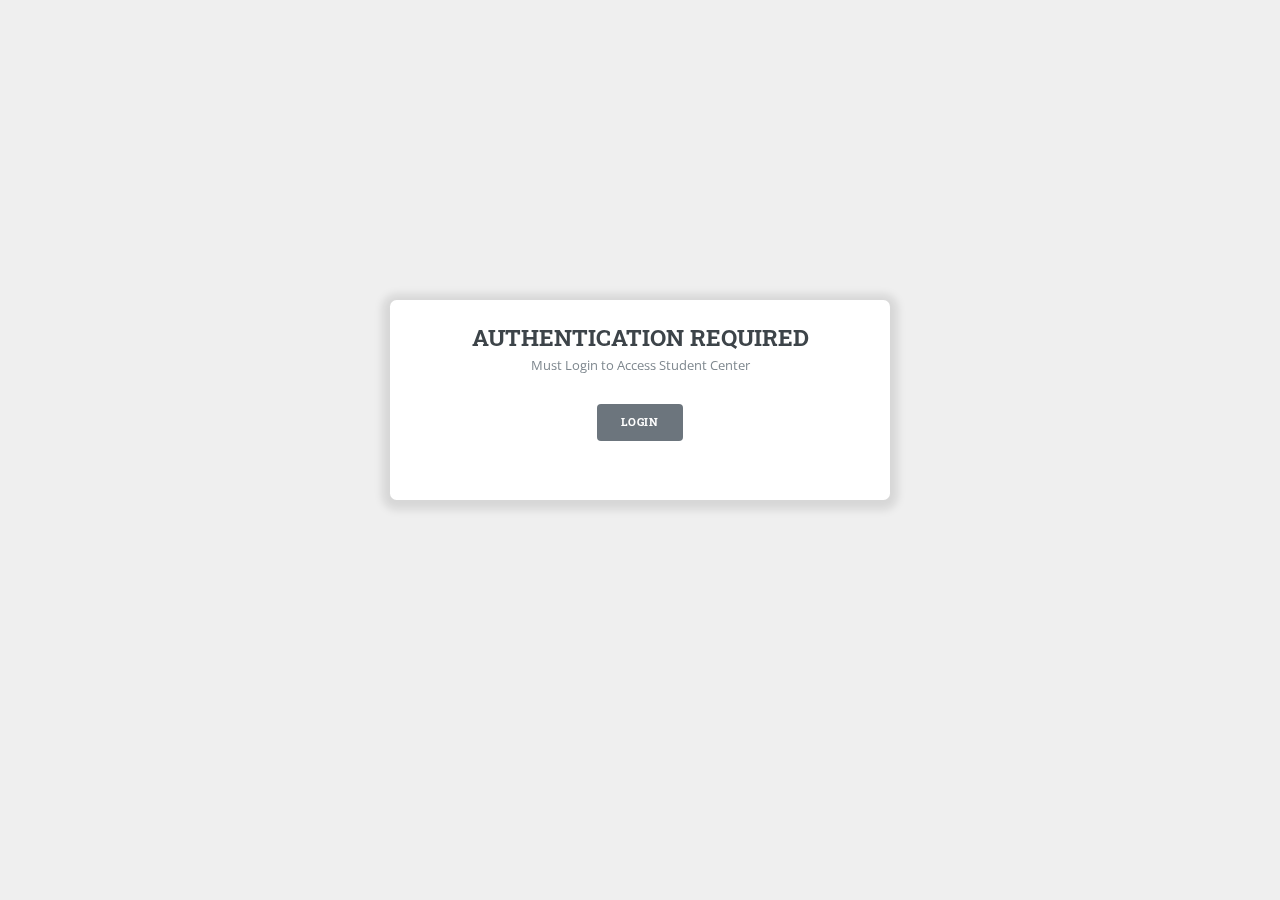
<file: home.html>
<!DOCTYPE HTML>
<html lang="en">
	<meta charset="utf-8" />
	<head>
		<title>Student Center</title>
		<meta name="viewport" content="width=device-width, initial-scale=1, user-scalable=no" />
		<link rel="stylesheet" href="https://cdnjs.cloudflare.com/ajax/libs/font-awesome/5.15.3/css/all.min.css"/><!--Icons-->
		<link rel="stylesheet" href="assets/css/main.css"/>
		<link rel="stylesheet" href="assets/css/schedTablestyle.css"/>
		<link rel="icon" type="image/png" href="images/BU-small-logo.png"/>
	</head>
	<body class="is-preload">
		<!-- Wrapper -->
			<div id="wrapper">
				<form onsubmit="event.preventDefault();rdrct();" >
					<div class="popup" id="popup-1">
						<div class="overlay"></div>
						<div class="content">
						<h2>Authentication Required</h2>	
						<p>Must Login to Access Student Center</p>
						<button class="button primary" style="background: #6c757d;"class="button primary">Login</button>
						</div>
					</div>
				</form>
				<div class="popup" id="popup-2">
					<div class="overlay" id="overly"></div>
					<div class="content">
					<h2>Ready to leave?</h2>	
					<p>Click logout to leave this site. Cancel to stay.</p>
					<button onclick="logout()"class="button primary">Logout</button>
					<button onclick="togglelogoutModal(1)">Cancel</button>
					</div>
				</div>
				<!-- Main -->
					<div id="main">
						<div class="inner">
							<!-- Header -->
								<header id="header">
									<h3>BICOL UNIVERSITY STUDENT CENTER</h3>
									<ul class="icons">
										<li><a href="#" onclick="togglelogoutModal(0)" class="logo"><i class="fas fa-power-off"></i> &nbsp
										<strong>LOGOUT</strong></a></li>
									</ul>
								</header>
							<!-- End of Header -->	
							<!-- Banner -->
								<section id="banner">
									<div class="content">
										<header>
											<div class="box" style="background: #ffffff;" id="box1">
												<img src="images/BU-small-logo.png" width="100" height="100" style="float: right; margin: 0px 0px 15px 15px;" >
												<h1 style="font-size:35px;" id="welcome" style="position:absolute"></h1>
												<h3><i id="idcs"></i></h3>
												<h4 id="date"></h4>
											<div>
										</header>
												<div class="box" style="background: #ffffff;" id="box2">
													<div class="table-wrapper">
														<h3 id="sem1"></h3>
														<p id="fetch">Loading Current Data...</p>
														<table id="grade">
														</table>
													</div>
													<br>
													<ul class="actions">
														<li><a href="grade.html" class="button primary">More</a></li>
													</ul>
												</div>
												<div class="box" style="background: #ffffff;" id="box3">
													<h3 id="sem2"></h3>
													<p id="fetch2">Loading Current Data...</p>
													<div id="coursesTable">
														<!--javascript data-->
													</div>
													<br>
													<ul class="actions">
														<li><a href="schedule.html" class="button primary">More</a></li>
													</ul>
												</div>
									</div>
								</section>
							<!--end of banner -->
						</div>
					</div>
					<!--End Main-->
					<!-- Start Sidebar -->
					<div id="sidebar">
						<div class="inner">
							<section id="search" class="alt">
									<img src="images/BU-big-logo.png" width="50" height="50" alt="" class="imageSpin">
									<a href="http://www.bicol-u.edu.ph/" target="_blank"><h2 style="color: rgb(255, 255, 255);">BICOL UNIVERSITY</h2></a>
							</section>
							<!-- Menu -->
							<section>
								<header class="major">
									<h2 style="color: #fff">Dashboard</h2>
								</header>	
									<ul class="contact">
										<li class="icon solid fa-home" style="color: #fff"><a href="home.html" style="font-size: 14px; padding-right:155px">Home</a></li>
										<li class="icon solid fa-clipboard" style="color: #fff"><a href="grade.html" style="font-size: 14px; padding-right:153px">Grades</a></li>
										<li class="icon solid fa-calendar-alt" style="color: #fff"><a href="schedule.html" style="font-size: 14px; padding-right:138px">Schedules</a></li>
										<li class="icon solid fa-id-badge" style="color: #fff"><a href="aboutprofile.html" style="font-size: 14px; padding-right:93px">Account Profile</a></li>
									</ul>
							</section>	
							<section>
								<header class="major">
									<h2 style="color: #fff">Get in touch</h2>
								</header>
								<p style="color: #fff">For Assistance please contact the ff:</p>
								<ul class="contact">
									<li class="icon solid fa-envelope"style="color: #fff">BAC Secretariat<br><a href="#">bu_bacsecretariat@yahoo.com</a></li>
									<li class="icon solid fa-phone"style="color: #fff">(052) 742-5922</li>	
									<li class="icon solid fa-home" style="color: #fff">School-Address: <br>Bicol University - Main Campus, Rizal Street, Legazpi City, Albay</li>
								</ul>
							</section>
						<!-- Footer -->
							<footer id="footer">
								<p class="copyright"style="color: #fff">Student Center Website a project for Student Management System.</p>
							</footer>
						</div>
					</div>
					<!--End of Sidebar-->
			</div>
		<!-- End of Wrapper -->
		<!-- Scripts -->
		<script src="assets/js/welcomestudent.min.js"></script>
		<script src="assets/js/Timetables.min.js"></script>
		<script src="assets/js/jquery.min.js"></script>
		<script src="assets/js/browser.min.js"></script>
		<script src="assets/js/breakpoints.min.js"></script>
		<script src="assets/js/util.min.js"></script>
		<script src="assets/js/main.js"></script>
	</body>
</html>
</file>
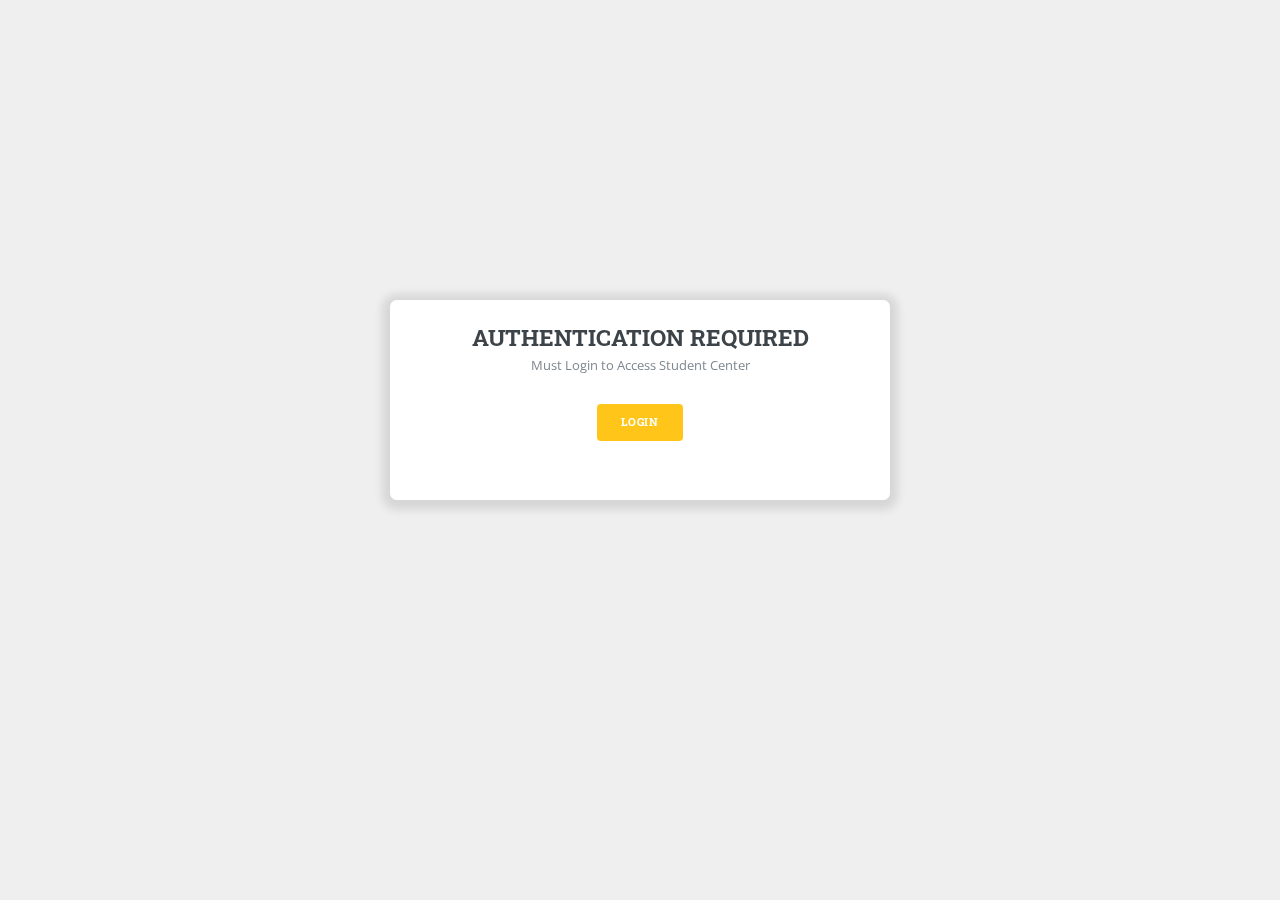
<file: homebasic.html>
<!DOCTYPE HTML>
<html lang="en">
	<meta charset="utf-8" />
	<head>
		<title>Student Center</title>
		<meta name="viewport" content="width=device-width, initial-scale=1, user-scalable=no" />
		<link rel="stylesheet" href="https://cdnjs.cloudflare.com/ajax/libs/font-awesome/5.15.3/css/all.min.css"/><!--Icons-->
		<link rel="stylesheet" href="assets/css/main.css"/>
		<link rel="icon" type="image/png" href="images/BU-small-logo.png"/>
	</head>
	<body class="is-preload">
		<!-- Wrapper -->
			<div id="wrapper">
				<form onsubmit="event.preventDefault();rdrct();" >
					<div class="popup" id="popup-1">
						<div class="overlay"></div>
						<div class="content">
						<h2>Authentication Required</h2>	
						<p>Must Login to Access Student Center</p>
						<button class="button primary">Login</button>
						</div>
					</div>
				</form>
				<div class="popup" id="popup-2">
					<div class="overlay" id="overly"></div>
					<div class="content">
					<h2>Ready to leave?</h2>	
					<p>Click logout to leave this site. Cancel to stay.</p>
					<button onclick="logout()"class="button primary">Logout</button>
					<button onclick="togglelogoutModal(1)">Cancel</button>
					</div>
				</div>
				<!-- Main -->
					<div id="main">
						<div class="inner">
							<!-- Header -->
								<header id="header">
									<a href="home.html" class="logo"><strong id="welcome"></strong></a>
									<ul class="icons">
										<li><a href="#" onclick="togglelogoutModal(0)" class="logo"><i class="fas fa-power-off"></i> &nbsp
										<strong>LOGOUT</strong></a></li>
									</ul>
								</header>
							<!-- End of Header -->	
							<!-- Banner -->
								<section id="banner">
									<div class="content">
										<header>
											<h1>BICOL UNIVERSITY STUDENT CENTER <br/>
											</h1>
											<blockquote>Aimed to produce, allocate and manage the delivery of your academical content</blockquote>
										</header>
										<p>A web based system that provides function and features in order to provide users an easy 
											as well as customizable in accessing your information and provide a reliable 
											and user-friendly stucture. </p>
									</div>
									<span class="image fit">
										<img src="images/BU-big-logo.png">
									</span>
								</section>
							<!--end of banner -->
						</div>
					</div>
					<!--End Main-->
					<!-- Start Sidebar -->
					<div id="sidebar">
						<div class="inner">
							<section id="search" class="alt">
									<img src="images/BU-big-logo.png" width="50" height="50" alt="" class="imageSpin">
									<a href="http://www.bicol-u.edu.ph/" target="_blank"><h2 style="color: rgb(255, 255, 255);">BICOL UNIVERSITY</h2></a>
							</section>
							<!-- Menu -->
							<section>
								<header class="major">
									<h2 style="color: #fff">Dashboard</h2>
								</header>	
									<ul class="contact">
										<li class="icon solid fa-home" style="color: #fff"><a href="home.html" style="font-size: 14px; padding-right:155px">Home</a></li>
										<li class="icon solid fa-clipboard" style="color: #fff"><a href="grade.html" style="font-size: 14px; padding-right:153px">Grades</a></li>
										<li class="icon solid fa-calendar-alt" style="color: #fff"><a href="schedule.html" style="font-size: 14px; padding-right:138px">Schedules</a></li>
										<li class="icon solid fa-id-badge" style="color: #fff"><a href="aboutprofile.html" style="font-size: 14px; padding-right:93px">Account Profile</a></li>
									</ul>
							</section>	
							<section>
								<header class="major">
									<h2 style="color: #fff">Get in touch</h2>
								</header>
								<p style="color: #fff">For Assistance please contact the ff:</p>
								<ul class="contact">
									<li class="icon solid fa-envelope"style="color: #fff">BAC Secretariat<br><a href="#">bu_bacsecretariat@yahoo.com</a></li>
									<li class="icon solid fa-phone"style="color: #fff">(052) 742-5922</li>	
									<li class="icon solid fa-home" style="color: #fff">School-Address: <br>Bicol University - Main Campus, Rizal Street, Legazpi City, Albay</li>
								</ul>
							</section>
						<!-- Footer -->
							<footer id="footer">
								<p class="copyright"style="color: #fff">Student Center Website a project for Student Management System.</p>
							</footer>
						</div>
					</div>
					<!--End of Sidebar-->
			</div>
		<!-- End of Wrapper -->
		<!-- Scripts -->
		<script src="assets/js/welcomestudent.min.js"></script>
		<script src="assets/js/jquery.min.js"></script>
		<script src="assets/js/browser.min.js"></script>
		<script src="assets/js/breakpoints.min.js"></script>
		<script src="assets/js/util.min.js"></script>
		<script src="assets/js/main.js"></script>
	</body>
</html>
</file>
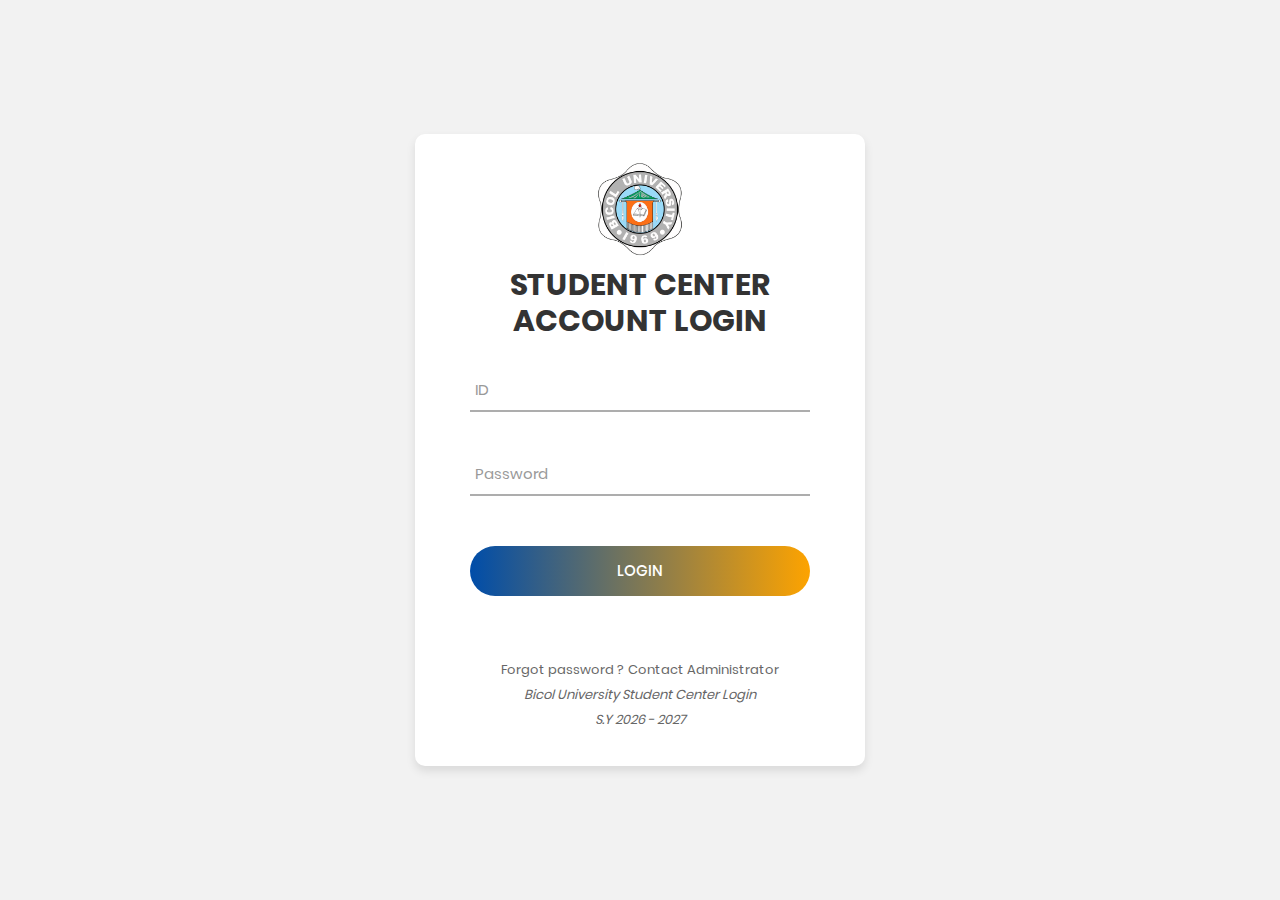
<file: login.html>
<!DOCTYPE html>
<html lang="en">
  <head>
    <meta charset="UTF-8" />
    <title>Student Center</title>
    <meta name="viewport" content="width=device-width, initial-scale=1" />
    <!--===============================================================================================-->
    <link rel="icon" type="image/png" href="images/BU-small-logo.png" />
    <link rel="stylesheet" type="text/css" href="assets/fonts/font-awesome-4.7.0/css/font-awesome.min.css"/>
    <link rel="stylesheet" type="text/css" href="assets/css/login.css" />
    <link rel="stylesheet" type="text/css" href="assets/css/util.css" />
    <!--===============================================================================================-->
  </head>
  <body>
    <div class="limiter">
      <div class="container-login100">
        <div class="wrap-login100">
          <form class="login100-form validate-form" onsubmit="event.preventDefault()" autocomplete="off">
            <span class="login100-form-title p-b-26">
              <img src="images/BU-big-logo.png" width="100" height="100" alt=""/>
              <br>STUDENT CENTER ACCOUNT LOGIN
            </span>
            <div style="text-align:center; color:red; display:none; padding-bottom:25px;" id="show-err">There is a problem contacting the server.</div>
            <div class="wrap-input100 validate-input" data-validate="Incorrect ID/Password">
              <input class="input100" type="text" id="user_ID" autocomplete="off"/>
              <span class="focus-input100" data-placeholder="ID"></span>
            </div>
            <div class="wrap-input100 validate-input" data-validate="Re-Enter Password">
              <span class="btn-show-pass">
                <i class="zmdi zmdi-eye"></i>
              </span>
              <input class="input100" type="password" id="user_pass" name="pass"/>
              <span class="focus-input100" data-placeholder="Password"></span>
            </div>
            <div class="container-login100-form-btn">
              <div class="wrap-login100-form-btn">
                <div class="login100-form-bgbtn"></div>
                <button class="login100-form-btn" id="login-button">Login</button>
              </div>
            </div>
            <div class="text-center p-t-60">
              <span class="txt1"> Forgot password ? Contact Administrator
              </span>
              <span class="txt1 "id="sy">
                <!--Javascript Content-->
              </span>
            </div>
          </form>
        </div>
      </div>
    </div>
    <!--===============================================================================================-->
    <script src="assets/jquery/jquery-3.2.1.min.js"></script>
    <script src="assets/js/login.js"></script>
    <!--===============================================================================================-->
  </body>
</html>
</file>
<file: assets/css/schedTablestyle.css>
#coursesTable {
        height: auto;
        max-width: 100%;
        overflow: hidden;
    }

    .Courses-head {
        background-color: #efefef;
    }

    .Courses-head > div {
        text-align: center;
        font-size: 14px;
        line-height: 28px;
    }
    @media screen and (max-width: 736px) {
        .Courses-head > div {
            width:250px; /* or whatever width you want. */
            max-width:500px; }
       }
    .left-hand-TextDom, .Courses-head {
        background-color:  #efefef;
    }

    .Courses-leftHand {
        background-color:  #efefef;
        font-size: 12px;
    }

    .Courses-leftHand .left-hand-index {
        color: #9c9c9c;
        margin-bottom: 4px !important;
    }

    .Courses-leftHand .left-hand-name {
        color: #666;
    }

    .Courses-leftHand p {
        text-align: center;
        font-weight: 900;
    }

    .Courses-head > div {
        border-left: none !important;
    }

    .Courses-leftHand > div {
        padding-top: 5px;
        border-bottom: 1px dashed rgb(219, 219, 219);
    }

    .Courses-leftHand > div:last-child {
        border-bottom: none !important;
    }

    .left-hand-TextDom, .Courses-head {
        border-bottom: 1px solid rgba(0, 0, 0, 0.1) !important;
    }

    .Courses-content > ul {
        white-space:nowrap;
        border-bottom: 1px dashed rgb(219, 219, 219);
        box-sizing: border-box;
    }

    .Courses-content > ul:last-child {
        border-bottom: none !important;
    }

    .highlight-week {
        color: #02a9f5 !important;
    }

    .Courses-content li {
        text-align: center;
        color: #666666;
        font-size: 14px;
        line-height: 50px;
    }

    .Courses-content li span {
        overflow: hidden;
        padding: 6px 2px;
        box-sizing: border-box;
        line-height: 18px;
        border-radius: 4px;
        white-space: normal;
        word-break: break-all;
        cursor: pointer;
    }

    .grid-active {
        z-index: 9999;
    }

    .grid-active span {
        box-shadow: 0px 2px 4px rgba(0, 0, 0, 0.2);
    }
</file>
<file: assets/css/login.css>
/*//////////////////////////////////////////////////////////////////
[ FONT ]*/

@font-face {
  font-family: Poppins-Regular;
  src: url('../fonts/poppins/Poppins-Regular.ttf'); 
}

@font-face {
  font-family: Poppins-Medium;
  src: url('../fonts/poppins/Poppins-Medium.ttf'); 
}

@font-face {
  font-family: Poppins-Bold;
  src: url('../fonts/poppins/Poppins-Bold.ttf'); 
}

@font-face {
  font-family: Poppins-SemiBold;
  src: url('../fonts/poppins/Poppins-SemiBold.ttf'); 
}




/*//////////////////////////////////////////////////////////////////
[ RESTYLE TAG ]*/

* {
	margin: 0px; 
	padding: 0px; 
	box-sizing: border-box;
}

body, html {
	height: 100%;
	font-family: Poppins-Regular, sans-serif;
}

/*---------------------------------------------*/
a {
	font-family: Poppins-Regular;
	font-size: 14px;
	line-height: 1.7;
	color: #666666;
	margin: 0px;
	transition: all 0.4s;
	-webkit-transition: all 0.4s;
  -o-transition: all 0.4s;
  -moz-transition: all 0.4s;
}

a:focus {
	outline: none !important;
}

a:hover {
	text-decoration: none;
  color: #6a7dfe;
  color: -webkit-linear-gradient(left, #004DA9, #FDA300);
  color: -o-linear-gradient(left, #004DA9, #FDA300);
  color: -moz-linear-gradient(left, #004DA9, #FDA300);
  color: linear-gradient(left, #004DA9, #FDA300);
}

/*---------------------------------------------*/
h1,h2,h3,h4,h5,h6 {
	margin: 0px;
}

p {
	font-family: Poppins-Regular;
	font-size: 14px;
	line-height: 1.7;
	color: #666666;
	margin: 0px;
}

ul, li {
	margin: 0px;
	list-style-type: none;
}


/*---------------------------------------------*/
input {
	outline: none;
	border: none;
}

textarea {
  outline: none;
  border: none;
}

textarea:focus, input:focus {
  border-color: transparent !important;
}

input:focus::-webkit-input-placeholder { color:transparent; }
input:focus:-moz-placeholder { color:transparent; }
input:focus::-moz-placeholder { color:transparent; }
input:focus:-ms-input-placeholder { color:transparent; }

textarea:focus::-webkit-input-placeholder { color:transparent; }
textarea:focus:-moz-placeholder { color:transparent; }
textarea:focus::-moz-placeholder { color:transparent; }
textarea:focus:-ms-input-placeholder { color:transparent; }

input::-webkit-input-placeholder { color: #adadad;}
input:-moz-placeholder { color: #adadad;}
input::-moz-placeholder { color: #adadad;}
input:-ms-input-placeholder { color: #adadad;}

textarea::-webkit-input-placeholder { color: #adadad;}
textarea:-moz-placeholder { color: #adadad;}
textarea::-moz-placeholder { color: #adadad;}
textarea:-ms-input-placeholder { color: #adadad;}

/*---------------------------------------------*/
button {
	outline: none !important;
	border: none;
	background: transparent;
}

button:hover {
	cursor: pointer;
}

iframe {
	border: none !important;
}


/*//////////////////////////////////////////////////////////////////
[ Utility ]*/
.txt1 {
  font-family: Poppins-Regular;
  font-size: 13px;
  color: #666666;
  line-height: 1.5;
}

.txt2 {
  font-family: Poppins-Regular;
  font-size: 13px;
  color: #333333;
  line-height: 1.5;
}

/*//////////////////////////////////////////////////////////////////
[ login ]*/

.limiter {
  width: 100%;
  margin: 0 auto;
}

.container-login100 {
  width: 100%;  
  min-height: 100vh;
  display: -webkit-box;
  display: -webkit-flex;
  display: -moz-box;
  display: -ms-flexbox;
  display: flex;
  flex-wrap: wrap;
  justify-content: center;
  align-items: center;
  padding: 15px;
  background: #f2f2f2;  
}

.wrap-login100 {
  height: 100%;
  width: 450px;
  background: #fff;
  border-radius: 10px;
  overflow: hidden;
  padding: 25px 55px 35px 55px;

  box-shadow: 0 5px 10px 0px rgba(0, 0, 0, 0.1);
  -moz-box-shadow: 0 5px 10px 0px rgba(0, 0, 0, 0.1);
  -webkit-box-shadow: 0 5px 10px 0px rgba(0, 0, 0, 0.1);
  -o-box-shadow: 0 5px 10px 0px rgba(0, 0, 0, 0.1);
  -ms-box-shadow: 0 5px 10px 0px rgba(0, 0, 0, 0.1);
}


/*------------------------------------------------------------------
[ Form ]*/

.login100-form {
  width: 100%;
}

.login100-form-title {
  display: block;
  font-family: Poppins-Bold;
  font-size: 30px;
  color: #333333;
  line-height: 1.2;
  text-align: center;
}
.login100-form-title i {
  font-size: 60px;
}

/*------------------------------------------------------------------
[ Input ]*/

.wrap-input100 {
  width: 100%;
  position: relative;
  border-bottom: 2px solid #adadad;
  margin-bottom: 37px;
}

.input100 {
  font-family: Poppins-Regular;
  font-size: 15px;
  color: #555555;
  line-height: 1.2;

  display: block;
  width: 100%;
  height: 45px;
  background: transparent;
  padding: 0 5px;
}

/*---------------------------------------------*/ 
.focus-input100 {
  position: absolute;
  display: block;
  width: 100%;
  height: 100%;
  top: 0;
  left: 0;
  pointer-events: none;
}

.focus-input100::before {
  content: "";
  display: block;
  position: absolute;
  bottom: -2px;
  left: 0;
  width: 0;
  height: 2px;

  -webkit-transition: all 0.4s;
  -o-transition: all 0.4s;
  -moz-transition: all 0.4s;
  transition: all 0.4s;

  background: #6a7dfe;
  background: -webkit-linear-gradient(left, #004DA9, #FDA300);
  background: -o-linear-gradient(left, #004DA9, #FDA300);
  background: -moz-linear-gradient(left, #004DA9, #FDA300);
  background: linear-gradient(left, #004DA9, #FDA300);
}

.focus-input100::after {
  font-family: Poppins-Regular;
  font-size: 15px;
  color: #999999;
  line-height: 1.2;

  content: attr(data-placeholder);
  display: block;
  width: 100%;
  position: absolute;
  top: 16px;
  left: 0px;
  padding-left: 5px;

  -webkit-transition: all 0.4s;
  -o-transition: all 0.4s;
  -moz-transition: all 0.4s;
  transition: all 0.4s;
}

.input100:focus + .focus-input100::after {
  top: -15px;
}

.input100:focus + .focus-input100::before {
  width: 100%;
}

.has-val.input100 + .focus-input100::after {
  top: -15px;
}

.has-val.input100 + .focus-input100::before {
  width: 100%;
}

/*---------------------------------------------*/
.btn-show-pass {
  font-size: 15px;
  color: #999999;

  display: -webkit-box;
  display: -webkit-flex;
  display: -moz-box;
  display: -ms-flexbox;
  display: flex;
  align-items: center;
  position: absolute;
  height: 100%;
  top: 0;
  right: 0;
  padding-right: 5px;
  cursor: pointer;
  -webkit-transition: all 0.4s;
  -o-transition: all 0.4s;
  -moz-transition: all 0.4s;
  transition: all 0.4s;
}

.btn-show-pass:hover {
  color: #6a7dfe;
  color: -webkit-linear-gradient(left, #004DA9, #FDA300);
  color: -o-linear-gradient(left, #004DA9, #FDA300);
  color: -moz-linear-gradient(left, #004DA9, #FDA300);
  color: linear-gradient(left, #004DA9, #FDA300);
}

.btn-show-pass.active {
  color: #6a7dfe;
  color: -webkit-linear-gradient(left, #004DA9, #FDA300);
  color: -o-linear-gradient(left, #004DA9, #FDA300);
  color: -moz-linear-gradient(left, #004DA9, #FDA300);
  color: linear-gradient(left, #004DA9, #FDA300);
}



/*------------------------------------------------------------------
[ Button ]*/
.container-login100-form-btn {
  display: -webkit-box;
  display: -webkit-flex;
  display: -moz-box;
  display: -ms-flexbox;
  display: flex;
  flex-wrap: wrap;
  justify-content: center;
  padding-top: 13px;
}

.wrap-login100-form-btn {
  width: 100%;
  display: block;
  position: relative;
  z-index: 1;
  border-radius: 25px;
  overflow: hidden;
  margin: 0 auto;
}

.login100-form-bgbtn {
  position: absolute;
  z-index: -1;
  width: 300%;
  height: 100%;
  background: #a64bf4;
  background: -webkit-linear-gradient(right, #004DA9, #FDA300, #004DA9, #FDA300);
  background: -o-linear-gradient(right, #004DA9, #FDA300, #004DA9, #FDA300);
  background: -moz-linear-gradient(right, #004DA9, #FDA300, #004DA9, #FDA300);
  background: linear-gradient(right, #004DA9, #FDA300, #004DA9, #FDA300);
  top: 0;
  left: -100%;

  -webkit-transition: all 0.4s;
  -o-transition: all 0.4s;
  -moz-transition: all 0.4s;
  transition: all 0.4s;
}

.login100-form-btn {
  font-family: Poppins-Medium;
  font-size: 15px;
  color: #fff;
  line-height: 1.2;
  text-transform: uppercase;

  display: -webkit-box;
  display: -webkit-flex;
  display: -moz-box;
  display: -ms-flexbox;
  display: flex;
  justify-content: center;
  align-items: center;
  padding: 0 20px;
  width: 100%;
  height: 50px;
}

.wrap-login100-form-btn:hover .login100-form-bgbtn {
  left: 0;
}


/*------------------------------------------------------------------
[ Responsive ]*/

@media (max-width: 576px) {
  .wrap-login100 {
    padding: 77px 15px 33px 15px;
  }
}



/*------------------------------------------------------------------
[ Alert validate ]*/

.validate-input {
  position: relative;
}

.alert-validate::before {
  content: attr(data-validate);
  position: absolute;
  max-width: 70%;
  background-color: #fff;
  border: 1px solid #c80000;
  border-radius: 2px;
  padding: 4px 25px 4px 10px;
  top: 50%;
  -webkit-transform: translateY(-50%);
  -moz-transform: translateY(-50%);
  -ms-transform: translateY(-50%);
  -o-transform: translateY(-50%);
  transform: translateY(-50%);
  right: 0px;
  pointer-events: none;

  font-family: Poppins-Regular;
  color: #c80000;
  font-size: 13px;
  line-height: 1.4;
  text-align: left;

  visibility: hidden;
  opacity: 0;

  -webkit-transition: opacity 0.4s;
  -o-transition: opacity 0.4s;
  -moz-transition: opacity 0.4s;
  transition: opacity 0.4s;
}

.alert-validate::after {
  content: "\f06a";
  font-family: FontAwesome;
  font-size: 16px;
  color: #c80000;

  display: block;
  position: absolute;
  background-color: #fff;
  top: 50%;
  -webkit-transform: translateY(-50%);
  -moz-transform: translateY(-50%);
  -ms-transform: translateY(-50%);
  -o-transform: translateY(-50%);
  transform: translateY(-50%);
  right: 5px;
}

.alert-validate:hover:before {
  visibility: visible;
  opacity: 1;
}

@media (max-width: 992px) {
  .alert-validate::before {
    visibility: visible;
    opacity: 1;
  }
}
</file>
<file: assets/css/util.css>
/*[ FONT SIZE ]
///////////////////////////////////////////////////////////
*/
.fs-1 {font-size: 1px;}
.fs-2 {font-size: 2px;}
.fs-3 {font-size: 3px;}
.fs-4 {font-size: 4px;}
.fs-5 {font-size: 5px;}
.fs-6 {font-size: 6px;}
.fs-7 {font-size: 7px;}
.fs-8 {font-size: 8px;}
.fs-9 {font-size: 9px;}
.fs-10 {font-size: 10px;}
.fs-11 {font-size: 11px;}
.fs-12 {font-size: 12px;}
.fs-13 {font-size: 13px;}
.fs-14 {font-size: 14px;}
.fs-15 {font-size: 15px;}
.fs-16 {font-size: 16px;}
.fs-17 {font-size: 17px;}
.fs-18 {font-size: 18px;}
.fs-19 {font-size: 19px;}
.fs-20 {font-size: 20px;}
.fs-21 {font-size: 21px;}
.fs-22 {font-size: 22px;}
.fs-23 {font-size: 23px;}
.fs-24 {font-size: 24px;}
.fs-25 {font-size: 25px;}
.fs-26 {font-size: 26px;}
.fs-27 {font-size: 27px;}
.fs-28 {font-size: 28px;}
.fs-29 {font-size: 29px;}
.fs-30 {font-size: 30px;}
.fs-31 {font-size: 31px;}
.fs-32 {font-size: 32px;}
.fs-33 {font-size: 33px;}
.fs-34 {font-size: 34px;}
.fs-35 {font-size: 35px;}
.fs-36 {font-size: 36px;}
.fs-37 {font-size: 37px;}
.fs-38 {font-size: 38px;}
.fs-39 {font-size: 39px;}
.fs-40 {font-size: 40px;}
.fs-41 {font-size: 41px;}
.fs-42 {font-size: 42px;}
.fs-43 {font-size: 43px;}
.fs-44 {font-size: 44px;}
.fs-45 {font-size: 45px;}
.fs-46 {font-size: 46px;}
.fs-47 {font-size: 47px;}
.fs-48 {font-size: 48px;}
.fs-49 {font-size: 49px;}
.fs-50 {font-size: 50px;}
.fs-51 {font-size: 51px;}
.fs-52 {font-size: 52px;}
.fs-53 {font-size: 53px;}
.fs-54 {font-size: 54px;}
.fs-55 {font-size: 55px;}
.fs-56 {font-size: 56px;}
.fs-57 {font-size: 57px;}
.fs-58 {font-size: 58px;}
.fs-59 {font-size: 59px;}
.fs-60 {font-size: 60px;}
.fs-61 {font-size: 61px;}
.fs-62 {font-size: 62px;}
.fs-63 {font-size: 63px;}
.fs-64 {font-size: 64px;}
.fs-65 {font-size: 65px;}
.fs-66 {font-size: 66px;}
.fs-67 {font-size: 67px;}
.fs-68 {font-size: 68px;}
.fs-69 {font-size: 69px;}
.fs-70 {font-size: 70px;}
.fs-71 {font-size: 71px;}
.fs-72 {font-size: 72px;}
.fs-73 {font-size: 73px;}
.fs-74 {font-size: 74px;}
.fs-75 {font-size: 75px;}
.fs-76 {font-size: 76px;}
.fs-77 {font-size: 77px;}
.fs-78 {font-size: 78px;}
.fs-79 {font-size: 79px;}
.fs-80 {font-size: 80px;}
.fs-81 {font-size: 81px;}
.fs-82 {font-size: 82px;}
.fs-83 {font-size: 83px;}
.fs-84 {font-size: 84px;}
.fs-85 {font-size: 85px;}
.fs-86 {font-size: 86px;}
.fs-87 {font-size: 87px;}
.fs-88 {font-size: 88px;}
.fs-89 {font-size: 89px;}
.fs-90 {font-size: 90px;}
.fs-91 {font-size: 91px;}
.fs-92 {font-size: 92px;}
.fs-93 {font-size: 93px;}
.fs-94 {font-size: 94px;}
.fs-95 {font-size: 95px;}
.fs-96 {font-size: 96px;}
.fs-97 {font-size: 97px;}
.fs-98 {font-size: 98px;}
.fs-99 {font-size: 99px;}
.fs-100 {font-size: 100px;}
.fs-101 {font-size: 101px;}
.fs-102 {font-size: 102px;}
.fs-103 {font-size: 103px;}
.fs-104 {font-size: 104px;}
.fs-105 {font-size: 105px;}
.fs-106 {font-size: 106px;}
.fs-107 {font-size: 107px;}
.fs-108 {font-size: 108px;}
.fs-109 {font-size: 109px;}
.fs-110 {font-size: 110px;}
.fs-111 {font-size: 111px;}
.fs-112 {font-size: 112px;}
.fs-113 {font-size: 113px;}
.fs-114 {font-size: 114px;}
.fs-115 {font-size: 115px;}
.fs-116 {font-size: 116px;}
.fs-117 {font-size: 117px;}
.fs-118 {font-size: 118px;}
.fs-119 {font-size: 119px;}
.fs-120 {font-size: 120px;}
.fs-121 {font-size: 121px;}
.fs-122 {font-size: 122px;}
.fs-123 {font-size: 123px;}
.fs-124 {font-size: 124px;}
.fs-125 {font-size: 125px;}
.fs-126 {font-size: 126px;}
.fs-127 {font-size: 127px;}
.fs-128 {font-size: 128px;}
.fs-129 {font-size: 129px;}
.fs-130 {font-size: 130px;}
.fs-131 {font-size: 131px;}
.fs-132 {font-size: 132px;}
.fs-133 {font-size: 133px;}
.fs-134 {font-size: 134px;}
.fs-135 {font-size: 135px;}
.fs-136 {font-size: 136px;}
.fs-137 {font-size: 137px;}
.fs-138 {font-size: 138px;}
.fs-139 {font-size: 139px;}
.fs-140 {font-size: 140px;}
.fs-141 {font-size: 141px;}
.fs-142 {font-size: 142px;}
.fs-143 {font-size: 143px;}
.fs-144 {font-size: 144px;}
.fs-145 {font-size: 145px;}
.fs-146 {font-size: 146px;}
.fs-147 {font-size: 147px;}
.fs-148 {font-size: 148px;}
.fs-149 {font-size: 149px;}
.fs-150 {font-size: 150px;}
.fs-151 {font-size: 151px;}
.fs-152 {font-size: 152px;}
.fs-153 {font-size: 153px;}
.fs-154 {font-size: 154px;}
.fs-155 {font-size: 155px;}
.fs-156 {font-size: 156px;}
.fs-157 {font-size: 157px;}
.fs-158 {font-size: 158px;}
.fs-159 {font-size: 159px;}
.fs-160 {font-size: 160px;}
.fs-161 {font-size: 161px;}
.fs-162 {font-size: 162px;}
.fs-163 {font-size: 163px;}
.fs-164 {font-size: 164px;}
.fs-165 {font-size: 165px;}
.fs-166 {font-size: 166px;}
.fs-167 {font-size: 167px;}
.fs-168 {font-size: 168px;}
.fs-169 {font-size: 169px;}
.fs-170 {font-size: 170px;}
.fs-171 {font-size: 171px;}
.fs-172 {font-size: 172px;}
.fs-173 {font-size: 173px;}
.fs-174 {font-size: 174px;}
.fs-175 {font-size: 175px;}
.fs-176 {font-size: 176px;}
.fs-177 {font-size: 177px;}
.fs-178 {font-size: 178px;}
.fs-179 {font-size: 179px;}
.fs-180 {font-size: 180px;}
.fs-181 {font-size: 181px;}
.fs-182 {font-size: 182px;}
.fs-183 {font-size: 183px;}
.fs-184 {font-size: 184px;}
.fs-185 {font-size: 185px;}
.fs-186 {font-size: 186px;}
.fs-187 {font-size: 187px;}
.fs-188 {font-size: 188px;}
.fs-189 {font-size: 189px;}
.fs-190 {font-size: 190px;}
.fs-191 {font-size: 191px;}
.fs-192 {font-size: 192px;}
.fs-193 {font-size: 193px;}
.fs-194 {font-size: 194px;}
.fs-195 {font-size: 195px;}
.fs-196 {font-size: 196px;}
.fs-197 {font-size: 197px;}
.fs-198 {font-size: 198px;}
.fs-199 {font-size: 199px;}
.fs-200 {font-size: 200px;}

/*[ PADDING ]
///////////////////////////////////////////////////////////
*/
.p-t-0 {padding-top: 0px;}
.p-t-1 {padding-top: 1px;}
.p-t-2 {padding-top: 2px;}
.p-t-3 {padding-top: 3px;}
.p-t-4 {padding-top: 4px;}
.p-t-5 {padding-top: 5px;}
.p-t-6 {padding-top: 6px;}
.p-t-7 {padding-top: 7px;}
.p-t-8 {padding-top: 8px;}
.p-t-9 {padding-top: 9px;}
.p-t-10 {padding-top: 10px;}
.p-t-11 {padding-top: 11px;}
.p-t-12 {padding-top: 12px;}
.p-t-13 {padding-top: 13px;}
.p-t-14 {padding-top: 14px;}
.p-t-15 {padding-top: 15px;}
.p-t-16 {padding-top: 16px;}
.p-t-17 {padding-top: 17px;}
.p-t-18 {padding-top: 18px;}
.p-t-19 {padding-top: 19px;}
.p-t-20 {padding-top: 20px;}
.p-t-21 {padding-top: 21px;}
.p-t-22 {padding-top: 22px;}
.p-t-23 {padding-top: 23px;}
.p-t-24 {padding-top: 24px;}
.p-t-25 {padding-top: 25px;}
.p-t-26 {padding-top: 26px;}
.p-t-27 {padding-top: 27px;}
.p-t-28 {padding-top: 28px;}
.p-t-29 {padding-top: 29px;}
.p-t-30 {padding-top: 30px;}
.p-t-31 {padding-top: 31px;}
.p-t-32 {padding-top: 32px;}
.p-t-33 {padding-top: 33px;}
.p-t-34 {padding-top: 34px;}
.p-t-35 {padding-top: 35px;}
.p-t-36 {padding-top: 36px;}
.p-t-37 {padding-top: 37px;}
.p-t-38 {padding-top: 38px;}
.p-t-39 {padding-top: 39px;}
.p-t-40 {padding-top: 40px;}
.p-t-41 {padding-top: 41px;}
.p-t-42 {padding-top: 42px;}
.p-t-43 {padding-top: 43px;}
.p-t-44 {padding-top: 44px;}
.p-t-45 {padding-top: 45px;}
.p-t-46 {padding-top: 46px;}
.p-t-47 {padding-top: 47px;}
.p-t-48 {padding-top: 48px;}
.p-t-49 {padding-top: 49px;}
.p-t-50 {padding-top: 50px;}
.p-t-51 {padding-top: 51px;}
.p-t-52 {padding-top: 52px;}
.p-t-53 {padding-top: 53px;}
.p-t-54 {padding-top: 54px;}
.p-t-55 {padding-top: 55px;}
.p-t-56 {padding-top: 56px;}
.p-t-57 {padding-top: 57px;}
.p-t-58 {padding-top: 58px;}
.p-t-59 {padding-top: 59px;}
.p-t-60 {padding-top: 60px;}
.p-t-61 {padding-top: 61px;}
.p-t-62 {padding-top: 62px;}
.p-t-63 {padding-top: 63px;}
.p-t-64 {padding-top: 64px;}
.p-t-65 {padding-top: 65px;}
.p-t-66 {padding-top: 66px;}
.p-t-67 {padding-top: 67px;}
.p-t-68 {padding-top: 68px;}
.p-t-69 {padding-top: 69px;}
.p-t-70 {padding-top: 70px;}
.p-t-71 {padding-top: 71px;}
.p-t-72 {padding-top: 72px;}
.p-t-73 {padding-top: 73px;}
.p-t-74 {padding-top: 74px;}
.p-t-75 {padding-top: 75px;}
.p-t-76 {padding-top: 76px;}
.p-t-77 {padding-top: 77px;}
.p-t-78 {padding-top: 78px;}
.p-t-79 {padding-top: 79px;}
.p-t-80 {padding-top: 80px;}
.p-t-81 {padding-top: 81px;}
.p-t-82 {padding-top: 82px;}
.p-t-83 {padding-top: 83px;}
.p-t-84 {padding-top: 84px;}
.p-t-85 {padding-top: 85px;}
.p-t-86 {padding-top: 86px;}
.p-t-87 {padding-top: 87px;}
.p-t-88 {padding-top: 88px;}
.p-t-89 {padding-top: 89px;}
.p-t-90 {padding-top: 90px;}
.p-t-91 {padding-top: 91px;}
.p-t-92 {padding-top: 92px;}
.p-t-93 {padding-top: 93px;}
.p-t-94 {padding-top: 94px;}
.p-t-95 {padding-top: 95px;}
.p-t-96 {padding-top: 96px;}
.p-t-97 {padding-top: 97px;}
.p-t-98 {padding-top: 98px;}
.p-t-99 {padding-top: 99px;}
.p-t-100 {padding-top: 100px;}
.p-t-101 {padding-top: 101px;}
.p-t-102 {padding-top: 102px;}
.p-t-103 {padding-top: 103px;}
.p-t-104 {padding-top: 104px;}
.p-t-105 {padding-top: 105px;}
.p-t-106 {padding-top: 106px;}
.p-t-107 {padding-top: 107px;}
.p-t-108 {padding-top: 108px;}
.p-t-109 {padding-top: 109px;}
.p-t-110 {padding-top: 110px;}
.p-t-111 {padding-top: 111px;}
.p-t-112 {padding-top: 112px;}
.p-t-113 {padding-top: 113px;}
.p-t-114 {padding-top: 114px;}
.p-t-115 {padding-top: 115px;}
.p-t-116 {padding-top: 116px;}
.p-t-117 {padding-top: 117px;}
.p-t-118 {padding-top: 118px;}
.p-t-119 {padding-top: 119px;}
.p-t-120 {padding-top: 120px;}
.p-t-121 {padding-top: 121px;}
.p-t-122 {padding-top: 122px;}
.p-t-123 {padding-top: 123px;}
.p-t-124 {padding-top: 124px;}
.p-t-125 {padding-top: 125px;}
.p-t-126 {padding-top: 126px;}
.p-t-127 {padding-top: 127px;}
.p-t-128 {padding-top: 128px;}
.p-t-129 {padding-top: 129px;}
.p-t-130 {padding-top: 130px;}
.p-t-131 {padding-top: 131px;}
.p-t-132 {padding-top: 132px;}
.p-t-133 {padding-top: 133px;}
.p-t-134 {padding-top: 134px;}
.p-t-135 {padding-top: 135px;}
.p-t-136 {padding-top: 136px;}
.p-t-137 {padding-top: 137px;}
.p-t-138 {padding-top: 138px;}
.p-t-139 {padding-top: 139px;}
.p-t-140 {padding-top: 140px;}
.p-t-141 {padding-top: 141px;}
.p-t-142 {padding-top: 142px;}
.p-t-143 {padding-top: 143px;}
.p-t-144 {padding-top: 144px;}
.p-t-145 {padding-top: 145px;}
.p-t-146 {padding-top: 146px;}
.p-t-147 {padding-top: 147px;}
.p-t-148 {padding-top: 148px;}
.p-t-149 {padding-top: 149px;}
.p-t-150 {padding-top: 150px;}
.p-t-151 {padding-top: 151px;}
.p-t-152 {padding-top: 152px;}
.p-t-153 {padding-top: 153px;}
.p-t-154 {padding-top: 154px;}
.p-t-155 {padding-top: 155px;}
.p-t-156 {padding-top: 156px;}
.p-t-157 {padding-top: 157px;}
.p-t-158 {padding-top: 158px;}
.p-t-159 {padding-top: 159px;}
.p-t-160 {padding-top: 160px;}
.p-t-161 {padding-top: 161px;}
.p-t-162 {padding-top: 162px;}
.p-t-163 {padding-top: 163px;}
.p-t-164 {padding-top: 164px;}
.p-t-165 {padding-top: 165px;}
.p-t-166 {padding-top: 166px;}
.p-t-167 {padding-top: 167px;}
.p-t-168 {padding-top: 168px;}
.p-t-169 {padding-top: 169px;}
.p-t-170 {padding-top: 170px;}
.p-t-171 {padding-top: 171px;}
.p-t-172 {padding-top: 172px;}
.p-t-173 {padding-top: 173px;}
.p-t-174 {padding-top: 174px;}
.p-t-175 {padding-top: 175px;}
.p-t-176 {padding-top: 176px;}
.p-t-177 {padding-top: 177px;}
.p-t-178 {padding-top: 178px;}
.p-t-179 {padding-top: 179px;}
.p-t-180 {padding-top: 180px;}
.p-t-181 {padding-top: 181px;}
.p-t-182 {padding-top: 182px;}
.p-t-183 {padding-top: 183px;}
.p-t-184 {padding-top: 184px;}
.p-t-185 {padding-top: 185px;}
.p-t-186 {padding-top: 186px;}
.p-t-187 {padding-top: 187px;}
.p-t-188 {padding-top: 188px;}
.p-t-189 {padding-top: 189px;}
.p-t-190 {padding-top: 190px;}
.p-t-191 {padding-top: 191px;}
.p-t-192 {padding-top: 192px;}
.p-t-193 {padding-top: 193px;}
.p-t-194 {padding-top: 194px;}
.p-t-195 {padding-top: 195px;}
.p-t-196 {padding-top: 196px;}
.p-t-197 {padding-top: 197px;}
.p-t-198 {padding-top: 198px;}
.p-t-199 {padding-top: 199px;}
.p-t-200 {padding-top: 200px;}
.p-t-201 {padding-top: 201px;}
.p-t-202 {padding-top: 202px;}
.p-t-203 {padding-top: 203px;}
.p-t-204 {padding-top: 204px;}
.p-t-205 {padding-top: 205px;}
.p-t-206 {padding-top: 206px;}
.p-t-207 {padding-top: 207px;}
.p-t-208 {padding-top: 208px;}
.p-t-209 {padding-top: 209px;}
.p-t-210 {padding-top: 210px;}
.p-t-211 {padding-top: 211px;}
.p-t-212 {padding-top: 212px;}
.p-t-213 {padding-top: 213px;}
.p-t-214 {padding-top: 214px;}
.p-t-215 {padding-top: 215px;}
.p-t-216 {padding-top: 216px;}
.p-t-217 {padding-top: 217px;}
.p-t-218 {padding-top: 218px;}
.p-t-219 {padding-top: 219px;}
.p-t-220 {padding-top: 220px;}
.p-t-221 {padding-top: 221px;}
.p-t-222 {padding-top: 222px;}
.p-t-223 {padding-top: 223px;}
.p-t-224 {padding-top: 224px;}
.p-t-225 {padding-top: 225px;}
.p-t-226 {padding-top: 226px;}
.p-t-227 {padding-top: 227px;}
.p-t-228 {padding-top: 228px;}
.p-t-229 {padding-top: 229px;}
.p-t-230 {padding-top: 230px;}
.p-t-231 {padding-top: 231px;}
.p-t-232 {padding-top: 232px;}
.p-t-233 {padding-top: 233px;}
.p-t-234 {padding-top: 234px;}
.p-t-235 {padding-top: 235px;}
.p-t-236 {padding-top: 236px;}
.p-t-237 {padding-top: 237px;}
.p-t-238 {padding-top: 238px;}
.p-t-239 {padding-top: 239px;}
.p-t-240 {padding-top: 240px;}
.p-t-241 {padding-top: 241px;}
.p-t-242 {padding-top: 242px;}
.p-t-243 {padding-top: 243px;}
.p-t-244 {padding-top: 244px;}
.p-t-245 {padding-top: 245px;}
.p-t-246 {padding-top: 246px;}
.p-t-247 {padding-top: 247px;}
.p-t-248 {padding-top: 248px;}
.p-t-249 {padding-top: 249px;}
.p-t-250 {padding-top: 250px;}
.p-b-0 {padding-bottom: 0px;}
.p-b-1 {padding-bottom: 1px;}
.p-b-2 {padding-bottom: 2px;}
.p-b-3 {padding-bottom: 3px;}
.p-b-4 {padding-bottom: 4px;}
.p-b-5 {padding-bottom: 5px;}
.p-b-6 {padding-bottom: 6px;}
.p-b-7 {padding-bottom: 7px;}
.p-b-8 {padding-bottom: 8px;}
.p-b-9 {padding-bottom: 9px;}
.p-b-10 {padding-bottom: 10px;}
.p-b-11 {padding-bottom: 11px;}
.p-b-12 {padding-bottom: 12px;}
.p-b-13 {padding-bottom: 13px;}
.p-b-14 {padding-bottom: 14px;}
.p-b-15 {padding-bottom: 15px;}
.p-b-16 {padding-bottom: 16px;}
.p-b-17 {padding-bottom: 17px;}
.p-b-18 {padding-bottom: 18px;}
.p-b-19 {padding-bottom: 19px;}
.p-b-20 {padding-bottom: 20px;}
.p-b-21 {padding-bottom: 21px;}
.p-b-22 {padding-bottom: 22px;}
.p-b-23 {padding-bottom: 23px;}
.p-b-24 {padding-bottom: 24px;}
.p-b-25 {padding-bottom: 25px;}
.p-b-26 {padding-bottom: 26px;}
.p-b-27 {padding-bottom: 27px;}
.p-b-28 {padding-bottom: 28px;}
.p-b-29 {padding-bottom: 29px;}
.p-b-30 {padding-bottom: 30px;}
.p-b-31 {padding-bottom: 31px;}
.p-b-32 {padding-bottom: 32px;}
.p-b-33 {padding-bottom: 33px;}
.p-b-34 {padding-bottom: 34px;}
.p-b-35 {padding-bottom: 35px;}
.p-b-36 {padding-bottom: 36px;}
.p-b-37 {padding-bottom: 37px;}
.p-b-38 {padding-bottom: 38px;}
.p-b-39 {padding-bottom: 39px;}
.p-b-40 {padding-bottom: 40px;}
.p-b-41 {padding-bottom: 41px;}
.p-b-42 {padding-bottom: 42px;}
.p-b-43 {padding-bottom: 43px;}
.p-b-44 {padding-bottom: 44px;}
.p-b-45 {padding-bottom: 45px;}
.p-b-46 {padding-bottom: 46px;}
.p-b-47 {padding-bottom: 47px;}
.p-b-48 {padding-bottom: 48px;}
.p-b-49 {padding-bottom: 49px;}
.p-b-50 {padding-bottom: 50px;}
.p-b-51 {padding-bottom: 51px;}
.p-b-52 {padding-bottom: 52px;}
.p-b-53 {padding-bottom: 53px;}
.p-b-54 {padding-bottom: 54px;}
.p-b-55 {padding-bottom: 55px;}
.p-b-56 {padding-bottom: 56px;}
.p-b-57 {padding-bottom: 57px;}
.p-b-58 {padding-bottom: 58px;}
.p-b-59 {padding-bottom: 59px;}
.p-b-60 {padding-bottom: 60px;}
.p-b-61 {padding-bottom: 61px;}
.p-b-62 {padding-bottom: 62px;}
.p-b-63 {padding-bottom: 63px;}
.p-b-64 {padding-bottom: 64px;}
.p-b-65 {padding-bottom: 65px;}
.p-b-66 {padding-bottom: 66px;}
.p-b-67 {padding-bottom: 67px;}
.p-b-68 {padding-bottom: 68px;}
.p-b-69 {padding-bottom: 69px;}
.p-b-70 {padding-bottom: 70px;}
.p-b-71 {padding-bottom: 71px;}
.p-b-72 {padding-bottom: 72px;}
.p-b-73 {padding-bottom: 73px;}
.p-b-74 {padding-bottom: 74px;}
.p-b-75 {padding-bottom: 75px;}
.p-b-76 {padding-bottom: 76px;}
.p-b-77 {padding-bottom: 77px;}
.p-b-78 {padding-bottom: 78px;}
.p-b-79 {padding-bottom: 79px;}
.p-b-80 {padding-bottom: 80px;}
.p-b-81 {padding-bottom: 81px;}
.p-b-82 {padding-bottom: 82px;}
.p-b-83 {padding-bottom: 83px;}
.p-b-84 {padding-bottom: 84px;}
.p-b-85 {padding-bottom: 85px;}
.p-b-86 {padding-bottom: 86px;}
.p-b-87 {padding-bottom: 87px;}
.p-b-88 {padding-bottom: 88px;}
.p-b-89 {padding-bottom: 89px;}
.p-b-90 {padding-bottom: 90px;}
.p-b-91 {padding-bottom: 91px;}
.p-b-92 {padding-bottom: 92px;}
.p-b-93 {padding-bottom: 93px;}
.p-b-94 {padding-bottom: 94px;}
.p-b-95 {padding-bottom: 95px;}
.p-b-96 {padding-bottom: 96px;}
.p-b-97 {padding-bottom: 97px;}
.p-b-98 {padding-bottom: 98px;}
.p-b-99 {padding-bottom: 99px;}
.p-b-100 {padding-bottom: 100px;}
.p-b-101 {padding-bottom: 101px;}
.p-b-102 {padding-bottom: 102px;}
.p-b-103 {padding-bottom: 103px;}
.p-b-104 {padding-bottom: 104px;}
.p-b-105 {padding-bottom: 105px;}
.p-b-106 {padding-bottom: 106px;}
.p-b-107 {padding-bottom: 107px;}
.p-b-108 {padding-bottom: 108px;}
.p-b-109 {padding-bottom: 109px;}
.p-b-110 {padding-bottom: 110px;}
.p-b-111 {padding-bottom: 111px;}
.p-b-112 {padding-bottom: 112px;}
.p-b-113 {padding-bottom: 113px;}
.p-b-114 {padding-bottom: 114px;}
.p-b-115 {padding-bottom: 115px;}
.p-b-116 {padding-bottom: 116px;}
.p-b-117 {padding-bottom: 117px;}
.p-b-118 {padding-bottom: 118px;}
.p-b-119 {padding-bottom: 119px;}
.p-b-120 {padding-bottom: 120px;}
.p-b-121 {padding-bottom: 121px;}
.p-b-122 {padding-bottom: 122px;}
.p-b-123 {padding-bottom: 123px;}
.p-b-124 {padding-bottom: 124px;}
.p-b-125 {padding-bottom: 125px;}
.p-b-126 {padding-bottom: 126px;}
.p-b-127 {padding-bottom: 127px;}
.p-b-128 {padding-bottom: 128px;}
.p-b-129 {padding-bottom: 129px;}
.p-b-130 {padding-bottom: 130px;}
.p-b-131 {padding-bottom: 131px;}
.p-b-132 {padding-bottom: 132px;}
.p-b-133 {padding-bottom: 133px;}
.p-b-134 {padding-bottom: 134px;}
.p-b-135 {padding-bottom: 135px;}
.p-b-136 {padding-bottom: 136px;}
.p-b-137 {padding-bottom: 137px;}
.p-b-138 {padding-bottom: 138px;}
.p-b-139 {padding-bottom: 139px;}
.p-b-140 {padding-bottom: 140px;}
.p-b-141 {padding-bottom: 141px;}
.p-b-142 {padding-bottom: 142px;}
.p-b-143 {padding-bottom: 143px;}
.p-b-144 {padding-bottom: 144px;}
.p-b-145 {padding-bottom: 145px;}
.p-b-146 {padding-bottom: 146px;}
.p-b-147 {padding-bottom: 147px;}
.p-b-148 {padding-bottom: 148px;}
.p-b-149 {padding-bottom: 149px;}
.p-b-150 {padding-bottom: 150px;}
.p-b-151 {padding-bottom: 151px;}
.p-b-152 {padding-bottom: 152px;}
.p-b-153 {padding-bottom: 153px;}
.p-b-154 {padding-bottom: 154px;}
.p-b-155 {padding-bottom: 155px;}
.p-b-156 {padding-bottom: 156px;}
.p-b-157 {padding-bottom: 157px;}
.p-b-158 {padding-bottom: 158px;}
.p-b-159 {padding-bottom: 159px;}
.p-b-160 {padding-bottom: 160px;}
.p-b-161 {padding-bottom: 161px;}
.p-b-162 {padding-bottom: 162px;}
.p-b-163 {padding-bottom: 163px;}
.p-b-164 {padding-bottom: 164px;}
.p-b-165 {padding-bottom: 165px;}
.p-b-166 {padding-bottom: 166px;}
.p-b-167 {padding-bottom: 167px;}
.p-b-168 {padding-bottom: 168px;}
.p-b-169 {padding-bottom: 169px;}
.p-b-170 {padding-bottom: 170px;}
.p-b-171 {padding-bottom: 171px;}
.p-b-172 {padding-bottom: 172px;}
.p-b-173 {padding-bottom: 173px;}
.p-b-174 {padding-bottom: 174px;}
.p-b-175 {padding-bottom: 175px;}
.p-b-176 {padding-bottom: 176px;}
.p-b-177 {padding-bottom: 177px;}
.p-b-178 {padding-bottom: 178px;}
.p-b-179 {padding-bottom: 179px;}
.p-b-180 {padding-bottom: 180px;}
.p-b-181 {padding-bottom: 181px;}
.p-b-182 {padding-bottom: 182px;}
.p-b-183 {padding-bottom: 183px;}
.p-b-184 {padding-bottom: 184px;}
.p-b-185 {padding-bottom: 185px;}
.p-b-186 {padding-bottom: 186px;}
.p-b-187 {padding-bottom: 187px;}
.p-b-188 {padding-bottom: 188px;}
.p-b-189 {padding-bottom: 189px;}
.p-b-190 {padding-bottom: 190px;}
.p-b-191 {padding-bottom: 191px;}
.p-b-192 {padding-bottom: 192px;}
.p-b-193 {padding-bottom: 193px;}
.p-b-194 {padding-bottom: 194px;}
.p-b-195 {padding-bottom: 195px;}
.p-b-196 {padding-bottom: 196px;}
.p-b-197 {padding-bottom: 197px;}
.p-b-198 {padding-bottom: 198px;}
.p-b-199 {padding-bottom: 199px;}
.p-b-200 {padding-bottom: 200px;}
.p-b-201 {padding-bottom: 201px;}
.p-b-202 {padding-bottom: 202px;}
.p-b-203 {padding-bottom: 203px;}
.p-b-204 {padding-bottom: 204px;}
.p-b-205 {padding-bottom: 205px;}
.p-b-206 {padding-bottom: 206px;}
.p-b-207 {padding-bottom: 207px;}
.p-b-208 {padding-bottom: 208px;}
.p-b-209 {padding-bottom: 209px;}
.p-b-210 {padding-bottom: 210px;}
.p-b-211 {padding-bottom: 211px;}
.p-b-212 {padding-bottom: 212px;}
.p-b-213 {padding-bottom: 213px;}
.p-b-214 {padding-bottom: 214px;}
.p-b-215 {padding-bottom: 215px;}
.p-b-216 {padding-bottom: 216px;}
.p-b-217 {padding-bottom: 217px;}
.p-b-218 {padding-bottom: 218px;}
.p-b-219 {padding-bottom: 219px;}
.p-b-220 {padding-bottom: 220px;}
.p-b-221 {padding-bottom: 221px;}
.p-b-222 {padding-bottom: 222px;}
.p-b-223 {padding-bottom: 223px;}
.p-b-224 {padding-bottom: 224px;}
.p-b-225 {padding-bottom: 225px;}
.p-b-226 {padding-bottom: 226px;}
.p-b-227 {padding-bottom: 227px;}
.p-b-228 {padding-bottom: 228px;}
.p-b-229 {padding-bottom: 229px;}
.p-b-230 {padding-bottom: 230px;}
.p-b-231 {padding-bottom: 231px;}
.p-b-232 {padding-bottom: 232px;}
.p-b-233 {padding-bottom: 233px;}
.p-b-234 {padding-bottom: 234px;}
.p-b-235 {padding-bottom: 235px;}
.p-b-236 {padding-bottom: 236px;}
.p-b-237 {padding-bottom: 237px;}
.p-b-238 {padding-bottom: 238px;}
.p-b-239 {padding-bottom: 239px;}
.p-b-240 {padding-bottom: 240px;}
.p-b-241 {padding-bottom: 241px;}
.p-b-242 {padding-bottom: 242px;}
.p-b-243 {padding-bottom: 243px;}
.p-b-244 {padding-bottom: 244px;}
.p-b-245 {padding-bottom: 245px;}
.p-b-246 {padding-bottom: 246px;}
.p-b-247 {padding-bottom: 247px;}
.p-b-248 {padding-bottom: 248px;}
.p-b-249 {padding-bottom: 249px;}
.p-b-250 {padding-bottom: 250px;}
.p-l-0 {padding-left: 0px;}
.p-l-1 {padding-left: 1px;}
.p-l-2 {padding-left: 2px;}
.p-l-3 {padding-left: 3px;}
.p-l-4 {padding-left: 4px;}
.p-l-5 {padding-left: 5px;}
.p-l-6 {padding-left: 6px;}
.p-l-7 {padding-left: 7px;}
.p-l-8 {padding-left: 8px;}
.p-l-9 {padding-left: 9px;}
.p-l-10 {padding-left: 10px;}
.p-l-11 {padding-left: 11px;}
.p-l-12 {padding-left: 12px;}
.p-l-13 {padding-left: 13px;}
.p-l-14 {padding-left: 14px;}
.p-l-15 {padding-left: 15px;}
.p-l-16 {padding-left: 16px;}
.p-l-17 {padding-left: 17px;}
.p-l-18 {padding-left: 18px;}
.p-l-19 {padding-left: 19px;}
.p-l-20 {padding-left: 20px;}
.p-l-21 {padding-left: 21px;}
.p-l-22 {padding-left: 22px;}
.p-l-23 {padding-left: 23px;}
.p-l-24 {padding-left: 24px;}
.p-l-25 {padding-left: 25px;}
.p-l-26 {padding-left: 26px;}
.p-l-27 {padding-left: 27px;}
.p-l-28 {padding-left: 28px;}
.p-l-29 {padding-left: 29px;}
.p-l-30 {padding-left: 30px;}
.p-l-31 {padding-left: 31px;}
.p-l-32 {padding-left: 32px;}
.p-l-33 {padding-left: 33px;}
.p-l-34 {padding-left: 34px;}
.p-l-35 {padding-left: 35px;}
.p-l-36 {padding-left: 36px;}
.p-l-37 {padding-left: 37px;}
.p-l-38 {padding-left: 38px;}
.p-l-39 {padding-left: 39px;}
.p-l-40 {padding-left: 40px;}
.p-l-41 {padding-left: 41px;}
.p-l-42 {padding-left: 42px;}
.p-l-43 {padding-left: 43px;}
.p-l-44 {padding-left: 44px;}
.p-l-45 {padding-left: 45px;}
.p-l-46 {padding-left: 46px;}
.p-l-47 {padding-left: 47px;}
.p-l-48 {padding-left: 48px;}
.p-l-49 {padding-left: 49px;}
.p-l-50 {padding-left: 50px;}
.p-l-51 {padding-left: 51px;}
.p-l-52 {padding-left: 52px;}
.p-l-53 {padding-left: 53px;}
.p-l-54 {padding-left: 54px;}
.p-l-55 {padding-left: 55px;}
.p-l-56 {padding-left: 56px;}
.p-l-57 {padding-left: 57px;}
.p-l-58 {padding-left: 58px;}
.p-l-59 {padding-left: 59px;}
.p-l-60 {padding-left: 60px;}
.p-l-61 {padding-left: 61px;}
.p-l-62 {padding-left: 62px;}
.p-l-63 {padding-left: 63px;}
.p-l-64 {padding-left: 64px;}
.p-l-65 {padding-left: 65px;}
.p-l-66 {padding-left: 66px;}
.p-l-67 {padding-left: 67px;}
.p-l-68 {padding-left: 68px;}
.p-l-69 {padding-left: 69px;}
.p-l-70 {padding-left: 70px;}
.p-l-71 {padding-left: 71px;}
.p-l-72 {padding-left: 72px;}
.p-l-73 {padding-left: 73px;}
.p-l-74 {padding-left: 74px;}
.p-l-75 {padding-left: 75px;}
.p-l-76 {padding-left: 76px;}
.p-l-77 {padding-left: 77px;}
.p-l-78 {padding-left: 78px;}
.p-l-79 {padding-left: 79px;}
.p-l-80 {padding-left: 80px;}
.p-l-81 {padding-left: 81px;}
.p-l-82 {padding-left: 82px;}
.p-l-83 {padding-left: 83px;}
.p-l-84 {padding-left: 84px;}
.p-l-85 {padding-left: 85px;}
.p-l-86 {padding-left: 86px;}
.p-l-87 {padding-left: 87px;}
.p-l-88 {padding-left: 88px;}
.p-l-89 {padding-left: 89px;}
.p-l-90 {padding-left: 90px;}
.p-l-91 {padding-left: 91px;}
.p-l-92 {padding-left: 92px;}
.p-l-93 {padding-left: 93px;}
.p-l-94 {padding-left: 94px;}
.p-l-95 {padding-left: 95px;}
.p-l-96 {padding-left: 96px;}
.p-l-97 {padding-left: 97px;}
.p-l-98 {padding-left: 98px;}
.p-l-99 {padding-left: 99px;}
.p-l-100 {padding-left: 100px;}
.p-l-101 {padding-left: 101px;}
.p-l-102 {padding-left: 102px;}
.p-l-103 {padding-left: 103px;}
.p-l-104 {padding-left: 104px;}
.p-l-105 {padding-left: 105px;}
.p-l-106 {padding-left: 106px;}
.p-l-107 {padding-left: 107px;}
.p-l-108 {padding-left: 108px;}
.p-l-109 {padding-left: 109px;}
.p-l-110 {padding-left: 110px;}
.p-l-111 {padding-left: 111px;}
.p-l-112 {padding-left: 112px;}
.p-l-113 {padding-left: 113px;}
.p-l-114 {padding-left: 114px;}
.p-l-115 {padding-left: 115px;}
.p-l-116 {padding-left: 116px;}
.p-l-117 {padding-left: 117px;}
.p-l-118 {padding-left: 118px;}
.p-l-119 {padding-left: 119px;}
.p-l-120 {padding-left: 120px;}
.p-l-121 {padding-left: 121px;}
.p-l-122 {padding-left: 122px;}
.p-l-123 {padding-left: 123px;}
.p-l-124 {padding-left: 124px;}
.p-l-125 {padding-left: 125px;}
.p-l-126 {padding-left: 126px;}
.p-l-127 {padding-left: 127px;}
.p-l-128 {padding-left: 128px;}
.p-l-129 {padding-left: 129px;}
.p-l-130 {padding-left: 130px;}
.p-l-131 {padding-left: 131px;}
.p-l-132 {padding-left: 132px;}
.p-l-133 {padding-left: 133px;}
.p-l-134 {padding-left: 134px;}
.p-l-135 {padding-left: 135px;}
.p-l-136 {padding-left: 136px;}
.p-l-137 {padding-left: 137px;}
.p-l-138 {padding-left: 138px;}
.p-l-139 {padding-left: 139px;}
.p-l-140 {padding-left: 140px;}
.p-l-141 {padding-left: 141px;}
.p-l-142 {padding-left: 142px;}
.p-l-143 {padding-left: 143px;}
.p-l-144 {padding-left: 144px;}
.p-l-145 {padding-left: 145px;}
.p-l-146 {padding-left: 146px;}
.p-l-147 {padding-left: 147px;}
.p-l-148 {padding-left: 148px;}
.p-l-149 {padding-left: 149px;}
.p-l-150 {padding-left: 150px;}
.p-l-151 {padding-left: 151px;}
.p-l-152 {padding-left: 152px;}
.p-l-153 {padding-left: 153px;}
.p-l-154 {padding-left: 154px;}
.p-l-155 {padding-left: 155px;}
.p-l-156 {padding-left: 156px;}
.p-l-157 {padding-left: 157px;}
.p-l-158 {padding-left: 158px;}
.p-l-159 {padding-left: 159px;}
.p-l-160 {padding-left: 160px;}
.p-l-161 {padding-left: 161px;}
.p-l-162 {padding-left: 162px;}
.p-l-163 {padding-left: 163px;}
.p-l-164 {padding-left: 164px;}
.p-l-165 {padding-left: 165px;}
.p-l-166 {padding-left: 166px;}
.p-l-167 {padding-left: 167px;}
.p-l-168 {padding-left: 168px;}
.p-l-169 {padding-left: 169px;}
.p-l-170 {padding-left: 170px;}
.p-l-171 {padding-left: 171px;}
.p-l-172 {padding-left: 172px;}
.p-l-173 {padding-left: 173px;}
.p-l-174 {padding-left: 174px;}
.p-l-175 {padding-left: 175px;}
.p-l-176 {padding-left: 176px;}
.p-l-177 {padding-left: 177px;}
.p-l-178 {padding-left: 178px;}
.p-l-179 {padding-left: 179px;}
.p-l-180 {padding-left: 180px;}
.p-l-181 {padding-left: 181px;}
.p-l-182 {padding-left: 182px;}
.p-l-183 {padding-left: 183px;}
.p-l-184 {padding-left: 184px;}
.p-l-185 {padding-left: 185px;}
.p-l-186 {padding-left: 186px;}
.p-l-187 {padding-left: 187px;}
.p-l-188 {padding-left: 188px;}
.p-l-189 {padding-left: 189px;}
.p-l-190 {padding-left: 190px;}
.p-l-191 {padding-left: 191px;}
.p-l-192 {padding-left: 192px;}
.p-l-193 {padding-left: 193px;}
.p-l-194 {padding-left: 194px;}
.p-l-195 {padding-left: 195px;}
.p-l-196 {padding-left: 196px;}
.p-l-197 {padding-left: 197px;}
.p-l-198 {padding-left: 198px;}
.p-l-199 {padding-left: 199px;}
.p-l-200 {padding-left: 200px;}
.p-l-201 {padding-left: 201px;}
.p-l-202 {padding-left: 202px;}
.p-l-203 {padding-left: 203px;}
.p-l-204 {padding-left: 204px;}
.p-l-205 {padding-left: 205px;}
.p-l-206 {padding-left: 206px;}
.p-l-207 {padding-left: 207px;}
.p-l-208 {padding-left: 208px;}
.p-l-209 {padding-left: 209px;}
.p-l-210 {padding-left: 210px;}
.p-l-211 {padding-left: 211px;}
.p-l-212 {padding-left: 212px;}
.p-l-213 {padding-left: 213px;}
.p-l-214 {padding-left: 214px;}
.p-l-215 {padding-left: 215px;}
.p-l-216 {padding-left: 216px;}
.p-l-217 {padding-left: 217px;}
.p-l-218 {padding-left: 218px;}
.p-l-219 {padding-left: 219px;}
.p-l-220 {padding-left: 220px;}
.p-l-221 {padding-left: 221px;}
.p-l-222 {padding-left: 222px;}
.p-l-223 {padding-left: 223px;}
.p-l-224 {padding-left: 224px;}
.p-l-225 {padding-left: 225px;}
.p-l-226 {padding-left: 226px;}
.p-l-227 {padding-left: 227px;}
.p-l-228 {padding-left: 228px;}
.p-l-229 {padding-left: 229px;}
.p-l-230 {padding-left: 230px;}
.p-l-231 {padding-left: 231px;}
.p-l-232 {padding-left: 232px;}
.p-l-233 {padding-left: 233px;}
.p-l-234 {padding-left: 234px;}
.p-l-235 {padding-left: 235px;}
.p-l-236 {padding-left: 236px;}
.p-l-237 {padding-left: 237px;}
.p-l-238 {padding-left: 238px;}
.p-l-239 {padding-left: 239px;}
.p-l-240 {padding-left: 240px;}
.p-l-241 {padding-left: 241px;}
.p-l-242 {padding-left: 242px;}
.p-l-243 {padding-left: 243px;}
.p-l-244 {padding-left: 244px;}
.p-l-245 {padding-left: 245px;}
.p-l-246 {padding-left: 246px;}
.p-l-247 {padding-left: 247px;}
.p-l-248 {padding-left: 248px;}
.p-l-249 {padding-left: 249px;}
.p-l-250 {padding-left: 250px;}
.p-r-0 {padding-right: 0px;}
.p-r-1 {padding-right: 1px;}
.p-r-2 {padding-right: 2px;}
.p-r-3 {padding-right: 3px;}
.p-r-4 {padding-right: 4px;}
.p-r-5 {padding-right: 5px;}
.p-r-6 {padding-right: 6px;}
.p-r-7 {padding-right: 7px;}
.p-r-8 {padding-right: 8px;}
.p-r-9 {padding-right: 9px;}
.p-r-10 {padding-right: 10px;}
.p-r-11 {padding-right: 11px;}
.p-r-12 {padding-right: 12px;}
.p-r-13 {padding-right: 13px;}
.p-r-14 {padding-right: 14px;}
.p-r-15 {padding-right: 15px;}
.p-r-16 {padding-right: 16px;}
.p-r-17 {padding-right: 17px;}
.p-r-18 {padding-right: 18px;}
.p-r-19 {padding-right: 19px;}
.p-r-20 {padding-right: 20px;}
.p-r-21 {padding-right: 21px;}
.p-r-22 {padding-right: 22px;}
.p-r-23 {padding-right: 23px;}
.p-r-24 {padding-right: 24px;}
.p-r-25 {padding-right: 25px;}
.p-r-26 {padding-right: 26px;}
.p-r-27 {padding-right: 27px;}
.p-r-28 {padding-right: 28px;}
.p-r-29 {padding-right: 29px;}
.p-r-30 {padding-right: 30px;}
.p-r-31 {padding-right: 31px;}
.p-r-32 {padding-right: 32px;}
.p-r-33 {padding-right: 33px;}
.p-r-34 {padding-right: 34px;}
.p-r-35 {padding-right: 35px;}
.p-r-36 {padding-right: 36px;}
.p-r-37 {padding-right: 37px;}
.p-r-38 {padding-right: 38px;}
.p-r-39 {padding-right: 39px;}
.p-r-40 {padding-right: 40px;}
.p-r-41 {padding-right: 41px;}
.p-r-42 {padding-right: 42px;}
.p-r-43 {padding-right: 43px;}
.p-r-44 {padding-right: 44px;}
.p-r-45 {padding-right: 45px;}
.p-r-46 {padding-right: 46px;}
.p-r-47 {padding-right: 47px;}
.p-r-48 {padding-right: 48px;}
.p-r-49 {padding-right: 49px;}
.p-r-50 {padding-right: 50px;}
.p-r-51 {padding-right: 51px;}
.p-r-52 {padding-right: 52px;}
.p-r-53 {padding-right: 53px;}
.p-r-54 {padding-right: 54px;}
.p-r-55 {padding-right: 55px;}
.p-r-56 {padding-right: 56px;}
.p-r-57 {padding-right: 57px;}
.p-r-58 {padding-right: 58px;}
.p-r-59 {padding-right: 59px;}
.p-r-60 {padding-right: 60px;}
.p-r-61 {padding-right: 61px;}
.p-r-62 {padding-right: 62px;}
.p-r-63 {padding-right: 63px;}
.p-r-64 {padding-right: 64px;}
.p-r-65 {padding-right: 65px;}
.p-r-66 {padding-right: 66px;}
.p-r-67 {padding-right: 67px;}
.p-r-68 {padding-right: 68px;}
.p-r-69 {padding-right: 69px;}
.p-r-70 {padding-right: 70px;}
.p-r-71 {padding-right: 71px;}
.p-r-72 {padding-right: 72px;}
.p-r-73 {padding-right: 73px;}
.p-r-74 {padding-right: 74px;}
.p-r-75 {padding-right: 75px;}
.p-r-76 {padding-right: 76px;}
.p-r-77 {padding-right: 77px;}
.p-r-78 {padding-right: 78px;}
.p-r-79 {padding-right: 79px;}
.p-r-80 {padding-right: 80px;}
.p-r-81 {padding-right: 81px;}
.p-r-82 {padding-right: 82px;}
.p-r-83 {padding-right: 83px;}
.p-r-84 {padding-right: 84px;}
.p-r-85 {padding-right: 85px;}
.p-r-86 {padding-right: 86px;}
.p-r-87 {padding-right: 87px;}
.p-r-88 {padding-right: 88px;}
.p-r-89 {padding-right: 89px;}
.p-r-90 {padding-right: 90px;}
.p-r-91 {padding-right: 91px;}
.p-r-92 {padding-right: 92px;}
.p-r-93 {padding-right: 93px;}
.p-r-94 {padding-right: 94px;}
.p-r-95 {padding-right: 95px;}
.p-r-96 {padding-right: 96px;}
.p-r-97 {padding-right: 97px;}
.p-r-98 {padding-right: 98px;}
.p-r-99 {padding-right: 99px;}
.p-r-100 {padding-right: 100px;}
.p-r-101 {padding-right: 101px;}
.p-r-102 {padding-right: 102px;}
.p-r-103 {padding-right: 103px;}
.p-r-104 {padding-right: 104px;}
.p-r-105 {padding-right: 105px;}
.p-r-106 {padding-right: 106px;}
.p-r-107 {padding-right: 107px;}
.p-r-108 {padding-right: 108px;}
.p-r-109 {padding-right: 109px;}
.p-r-110 {padding-right: 110px;}
.p-r-111 {padding-right: 111px;}
.p-r-112 {padding-right: 112px;}
.p-r-113 {padding-right: 113px;}
.p-r-114 {padding-right: 114px;}
.p-r-115 {padding-right: 115px;}
.p-r-116 {padding-right: 116px;}
.p-r-117 {padding-right: 117px;}
.p-r-118 {padding-right: 118px;}
.p-r-119 {padding-right: 119px;}
.p-r-120 {padding-right: 120px;}
.p-r-121 {padding-right: 121px;}
.p-r-122 {padding-right: 122px;}
.p-r-123 {padding-right: 123px;}
.p-r-124 {padding-right: 124px;}
.p-r-125 {padding-right: 125px;}
.p-r-126 {padding-right: 126px;}
.p-r-127 {padding-right: 127px;}
.p-r-128 {padding-right: 128px;}
.p-r-129 {padding-right: 129px;}
.p-r-130 {padding-right: 130px;}
.p-r-131 {padding-right: 131px;}
.p-r-132 {padding-right: 132px;}
.p-r-133 {padding-right: 133px;}
.p-r-134 {padding-right: 134px;}
.p-r-135 {padding-right: 135px;}
.p-r-136 {padding-right: 136px;}
.p-r-137 {padding-right: 137px;}
.p-r-138 {padding-right: 138px;}
.p-r-139 {padding-right: 139px;}
.p-r-140 {padding-right: 140px;}
.p-r-141 {padding-right: 141px;}
.p-r-142 {padding-right: 142px;}
.p-r-143 {padding-right: 143px;}
.p-r-144 {padding-right: 144px;}
.p-r-145 {padding-right: 145px;}
.p-r-146 {padding-right: 146px;}
.p-r-147 {padding-right: 147px;}
.p-r-148 {padding-right: 148px;}
.p-r-149 {padding-right: 149px;}
.p-r-150 {padding-right: 150px;}
.p-r-151 {padding-right: 151px;}
.p-r-152 {padding-right: 152px;}
.p-r-153 {padding-right: 153px;}
.p-r-154 {padding-right: 154px;}
.p-r-155 {padding-right: 155px;}
.p-r-156 {padding-right: 156px;}
.p-r-157 {padding-right: 157px;}
.p-r-158 {padding-right: 158px;}
.p-r-159 {padding-right: 159px;}
.p-r-160 {padding-right: 160px;}
.p-r-161 {padding-right: 161px;}
.p-r-162 {padding-right: 162px;}
.p-r-163 {padding-right: 163px;}
.p-r-164 {padding-right: 164px;}
.p-r-165 {padding-right: 165px;}
.p-r-166 {padding-right: 166px;}
.p-r-167 {padding-right: 167px;}
.p-r-168 {padding-right: 168px;}
.p-r-169 {padding-right: 169px;}
.p-r-170 {padding-right: 170px;}
.p-r-171 {padding-right: 171px;}
.p-r-172 {padding-right: 172px;}
.p-r-173 {padding-right: 173px;}
.p-r-174 {padding-right: 174px;}
.p-r-175 {padding-right: 175px;}
.p-r-176 {padding-right: 176px;}
.p-r-177 {padding-right: 177px;}
.p-r-178 {padding-right: 178px;}
.p-r-179 {padding-right: 179px;}
.p-r-180 {padding-right: 180px;}
.p-r-181 {padding-right: 181px;}
.p-r-182 {padding-right: 182px;}
.p-r-183 {padding-right: 183px;}
.p-r-184 {padding-right: 184px;}
.p-r-185 {padding-right: 185px;}
.p-r-186 {padding-right: 186px;}
.p-r-187 {padding-right: 187px;}
.p-r-188 {padding-right: 188px;}
.p-r-189 {padding-right: 189px;}
.p-r-190 {padding-right: 190px;}
.p-r-191 {padding-right: 191px;}
.p-r-192 {padding-right: 192px;}
.p-r-193 {padding-right: 193px;}
.p-r-194 {padding-right: 194px;}
.p-r-195 {padding-right: 195px;}
.p-r-196 {padding-right: 196px;}
.p-r-197 {padding-right: 197px;}
.p-r-198 {padding-right: 198px;}
.p-r-199 {padding-right: 199px;}
.p-r-200 {padding-right: 200px;}
.p-r-201 {padding-right: 201px;}
.p-r-202 {padding-right: 202px;}
.p-r-203 {padding-right: 203px;}
.p-r-204 {padding-right: 204px;}
.p-r-205 {padding-right: 205px;}
.p-r-206 {padding-right: 206px;}
.p-r-207 {padding-right: 207px;}
.p-r-208 {padding-right: 208px;}
.p-r-209 {padding-right: 209px;}
.p-r-210 {padding-right: 210px;}
.p-r-211 {padding-right: 211px;}
.p-r-212 {padding-right: 212px;}
.p-r-213 {padding-right: 213px;}
.p-r-214 {padding-right: 214px;}
.p-r-215 {padding-right: 215px;}
.p-r-216 {padding-right: 216px;}
.p-r-217 {padding-right: 217px;}
.p-r-218 {padding-right: 218px;}
.p-r-219 {padding-right: 219px;}
.p-r-220 {padding-right: 220px;}
.p-r-221 {padding-right: 221px;}
.p-r-222 {padding-right: 222px;}
.p-r-223 {padding-right: 223px;}
.p-r-224 {padding-right: 224px;}
.p-r-225 {padding-right: 225px;}
.p-r-226 {padding-right: 226px;}
.p-r-227 {padding-right: 227px;}
.p-r-228 {padding-right: 228px;}
.p-r-229 {padding-right: 229px;}
.p-r-230 {padding-right: 230px;}
.p-r-231 {padding-right: 231px;}
.p-r-232 {padding-right: 232px;}
.p-r-233 {padding-right: 233px;}
.p-r-234 {padding-right: 234px;}
.p-r-235 {padding-right: 235px;}
.p-r-236 {padding-right: 236px;}
.p-r-237 {padding-right: 237px;}
.p-r-238 {padding-right: 238px;}
.p-r-239 {padding-right: 239px;}
.p-r-240 {padding-right: 240px;}
.p-r-241 {padding-right: 241px;}
.p-r-242 {padding-right: 242px;}
.p-r-243 {padding-right: 243px;}
.p-r-244 {padding-right: 244px;}
.p-r-245 {padding-right: 245px;}
.p-r-246 {padding-right: 246px;}
.p-r-247 {padding-right: 247px;}
.p-r-248 {padding-right: 248px;}
.p-r-249 {padding-right: 249px;}
.p-r-250 {padding-right: 250px;}

/*[ MARGIN ]
///////////////////////////////////////////////////////////
*/
.m-t-0 {margin-top: 0px;}
.m-t-1 {margin-top: 1px;}
.m-t-2 {margin-top: 2px;}
.m-t-3 {margin-top: 3px;}
.m-t-4 {margin-top: 4px;}
.m-t-5 {margin-top: 5px;}
.m-t-6 {margin-top: 6px;}
.m-t-7 {margin-top: 7px;}
.m-t-8 {margin-top: 8px;}
.m-t-9 {margin-top: 9px;}
.m-t-10 {margin-top: 10px;}
.m-t-11 {margin-top: 11px;}
.m-t-12 {margin-top: 12px;}
.m-t-13 {margin-top: 13px;}
.m-t-14 {margin-top: 14px;}
.m-t-15 {margin-top: 15px;}
.m-t-16 {margin-top: 16px;}
.m-t-17 {margin-top: 17px;}
.m-t-18 {margin-top: 18px;}
.m-t-19 {margin-top: 19px;}
.m-t-20 {margin-top: 20px;}
.m-t-21 {margin-top: 21px;}
.m-t-22 {margin-top: 22px;}
.m-t-23 {margin-top: 23px;}
.m-t-24 {margin-top: 24px;}
.m-t-25 {margin-top: 25px;}
.m-t-26 {margin-top: 26px;}
.m-t-27 {margin-top: 27px;}
.m-t-28 {margin-top: 28px;}
.m-t-29 {margin-top: 29px;}
.m-t-30 {margin-top: 30px;}
.m-t-31 {margin-top: 31px;}
.m-t-32 {margin-top: 32px;}
.m-t-33 {margin-top: 33px;}
.m-t-34 {margin-top: 34px;}
.m-t-35 {margin-top: 35px;}
.m-t-36 {margin-top: 36px;}
.m-t-37 {margin-top: 37px;}
.m-t-38 {margin-top: 38px;}
.m-t-39 {margin-top: 39px;}
.m-t-40 {margin-top: 40px;}
.m-t-41 {margin-top: 41px;}
.m-t-42 {margin-top: 42px;}
.m-t-43 {margin-top: 43px;}
.m-t-44 {margin-top: 44px;}
.m-t-45 {margin-top: 45px;}
.m-t-46 {margin-top: 46px;}
.m-t-47 {margin-top: 47px;}
.m-t-48 {margin-top: 48px;}
.m-t-49 {margin-top: 49px;}
.m-t-50 {margin-top: 50px;}
.m-t-51 {margin-top: 51px;}
.m-t-52 {margin-top: 52px;}
.m-t-53 {margin-top: 53px;}
.m-t-54 {margin-top: 54px;}
.m-t-55 {margin-top: 55px;}
.m-t-56 {margin-top: 56px;}
.m-t-57 {margin-top: 57px;}
.m-t-58 {margin-top: 58px;}
.m-t-59 {margin-top: 59px;}
.m-t-60 {margin-top: 60px;}
.m-t-61 {margin-top: 61px;}
.m-t-62 {margin-top: 62px;}
.m-t-63 {margin-top: 63px;}
.m-t-64 {margin-top: 64px;}
.m-t-65 {margin-top: 65px;}
.m-t-66 {margin-top: 66px;}
.m-t-67 {margin-top: 67px;}
.m-t-68 {margin-top: 68px;}
.m-t-69 {margin-top: 69px;}
.m-t-70 {margin-top: 70px;}
.m-t-71 {margin-top: 71px;}
.m-t-72 {margin-top: 72px;}
.m-t-73 {margin-top: 73px;}
.m-t-74 {margin-top: 74px;}
.m-t-75 {margin-top: 75px;}
.m-t-76 {margin-top: 76px;}
.m-t-77 {margin-top: 77px;}
.m-t-78 {margin-top: 78px;}
.m-t-79 {margin-top: 79px;}
.m-t-80 {margin-top: 80px;}
.m-t-81 {margin-top: 81px;}
.m-t-82 {margin-top: 82px;}
.m-t-83 {margin-top: 83px;}
.m-t-84 {margin-top: 84px;}
.m-t-85 {margin-top: 85px;}
.m-t-86 {margin-top: 86px;}
.m-t-87 {margin-top: 87px;}
.m-t-88 {margin-top: 88px;}
.m-t-89 {margin-top: 89px;}
.m-t-90 {margin-top: 90px;}
.m-t-91 {margin-top: 91px;}
.m-t-92 {margin-top: 92px;}
.m-t-93 {margin-top: 93px;}
.m-t-94 {margin-top: 94px;}
.m-t-95 {margin-top: 95px;}
.m-t-96 {margin-top: 96px;}
.m-t-97 {margin-top: 97px;}
.m-t-98 {margin-top: 98px;}
.m-t-99 {margin-top: 99px;}
.m-t-100 {margin-top: 100px;}
.m-t-101 {margin-top: 101px;}
.m-t-102 {margin-top: 102px;}
.m-t-103 {margin-top: 103px;}
.m-t-104 {margin-top: 104px;}
.m-t-105 {margin-top: 105px;}
.m-t-106 {margin-top: 106px;}
.m-t-107 {margin-top: 107px;}
.m-t-108 {margin-top: 108px;}
.m-t-109 {margin-top: 109px;}
.m-t-110 {margin-top: 110px;}
.m-t-111 {margin-top: 111px;}
.m-t-112 {margin-top: 112px;}
.m-t-113 {margin-top: 113px;}
.m-t-114 {margin-top: 114px;}
.m-t-115 {margin-top: 115px;}
.m-t-116 {margin-top: 116px;}
.m-t-117 {margin-top: 117px;}
.m-t-118 {margin-top: 118px;}
.m-t-119 {margin-top: 119px;}
.m-t-120 {margin-top: 120px;}
.m-t-121 {margin-top: 121px;}
.m-t-122 {margin-top: 122px;}
.m-t-123 {margin-top: 123px;}
.m-t-124 {margin-top: 124px;}
.m-t-125 {margin-top: 125px;}
.m-t-126 {margin-top: 126px;}
.m-t-127 {margin-top: 127px;}
.m-t-128 {margin-top: 128px;}
.m-t-129 {margin-top: 129px;}
.m-t-130 {margin-top: 130px;}
.m-t-131 {margin-top: 131px;}
.m-t-132 {margin-top: 132px;}
.m-t-133 {margin-top: 133px;}
.m-t-134 {margin-top: 134px;}
.m-t-135 {margin-top: 135px;}
.m-t-136 {margin-top: 136px;}
.m-t-137 {margin-top: 137px;}
.m-t-138 {margin-top: 138px;}
.m-t-139 {margin-top: 139px;}
.m-t-140 {margin-top: 140px;}
.m-t-141 {margin-top: 141px;}
.m-t-142 {margin-top: 142px;}
.m-t-143 {margin-top: 143px;}
.m-t-144 {margin-top: 144px;}
.m-t-145 {margin-top: 145px;}
.m-t-146 {margin-top: 146px;}
.m-t-147 {margin-top: 147px;}
.m-t-148 {margin-top: 148px;}
.m-t-149 {margin-top: 149px;}
.m-t-150 {margin-top: 150px;}
.m-t-151 {margin-top: 151px;}
.m-t-152 {margin-top: 152px;}
.m-t-153 {margin-top: 153px;}
.m-t-154 {margin-top: 154px;}
.m-t-155 {margin-top: 155px;}
.m-t-156 {margin-top: 156px;}
.m-t-157 {margin-top: 157px;}
.m-t-158 {margin-top: 158px;}
.m-t-159 {margin-top: 159px;}
.m-t-160 {margin-top: 160px;}
.m-t-161 {margin-top: 161px;}
.m-t-162 {margin-top: 162px;}
.m-t-163 {margin-top: 163px;}
.m-t-164 {margin-top: 164px;}
.m-t-165 {margin-top: 165px;}
.m-t-166 {margin-top: 166px;}
.m-t-167 {margin-top: 167px;}
.m-t-168 {margin-top: 168px;}
.m-t-169 {margin-top: 169px;}
.m-t-170 {margin-top: 170px;}
.m-t-171 {margin-top: 171px;}
.m-t-172 {margin-top: 172px;}
.m-t-173 {margin-top: 173px;}
.m-t-174 {margin-top: 174px;}
.m-t-175 {margin-top: 175px;}
.m-t-176 {margin-top: 176px;}
.m-t-177 {margin-top: 177px;}
.m-t-178 {margin-top: 178px;}
.m-t-179 {margin-top: 179px;}
.m-t-180 {margin-top: 180px;}
.m-t-181 {margin-top: 181px;}
.m-t-182 {margin-top: 182px;}
.m-t-183 {margin-top: 183px;}
.m-t-184 {margin-top: 184px;}
.m-t-185 {margin-top: 185px;}
.m-t-186 {margin-top: 186px;}
.m-t-187 {margin-top: 187px;}
.m-t-188 {margin-top: 188px;}
.m-t-189 {margin-top: 189px;}
.m-t-190 {margin-top: 190px;}
.m-t-191 {margin-top: 191px;}
.m-t-192 {margin-top: 192px;}
.m-t-193 {margin-top: 193px;}
.m-t-194 {margin-top: 194px;}
.m-t-195 {margin-top: 195px;}
.m-t-196 {margin-top: 196px;}
.m-t-197 {margin-top: 197px;}
.m-t-198 {margin-top: 198px;}
.m-t-199 {margin-top: 199px;}
.m-t-200 {margin-top: 200px;}
.m-t-201 {margin-top: 201px;}
.m-t-202 {margin-top: 202px;}
.m-t-203 {margin-top: 203px;}
.m-t-204 {margin-top: 204px;}
.m-t-205 {margin-top: 205px;}
.m-t-206 {margin-top: 206px;}
.m-t-207 {margin-top: 207px;}
.m-t-208 {margin-top: 208px;}
.m-t-209 {margin-top: 209px;}
.m-t-210 {margin-top: 210px;}
.m-t-211 {margin-top: 211px;}
.m-t-212 {margin-top: 212px;}
.m-t-213 {margin-top: 213px;}
.m-t-214 {margin-top: 214px;}
.m-t-215 {margin-top: 215px;}
.m-t-216 {margin-top: 216px;}
.m-t-217 {margin-top: 217px;}
.m-t-218 {margin-top: 218px;}
.m-t-219 {margin-top: 219px;}
.m-t-220 {margin-top: 220px;}
.m-t-221 {margin-top: 221px;}
.m-t-222 {margin-top: 222px;}
.m-t-223 {margin-top: 223px;}
.m-t-224 {margin-top: 224px;}
.m-t-225 {margin-top: 225px;}
.m-t-226 {margin-top: 226px;}
.m-t-227 {margin-top: 227px;}
.m-t-228 {margin-top: 228px;}
.m-t-229 {margin-top: 229px;}
.m-t-230 {margin-top: 230px;}
.m-t-231 {margin-top: 231px;}
.m-t-232 {margin-top: 232px;}
.m-t-233 {margin-top: 233px;}
.m-t-234 {margin-top: 234px;}
.m-t-235 {margin-top: 235px;}
.m-t-236 {margin-top: 236px;}
.m-t-237 {margin-top: 237px;}
.m-t-238 {margin-top: 238px;}
.m-t-239 {margin-top: 239px;}
.m-t-240 {margin-top: 240px;}
.m-t-241 {margin-top: 241px;}
.m-t-242 {margin-top: 242px;}
.m-t-243 {margin-top: 243px;}
.m-t-244 {margin-top: 244px;}
.m-t-245 {margin-top: 245px;}
.m-t-246 {margin-top: 246px;}
.m-t-247 {margin-top: 247px;}
.m-t-248 {margin-top: 248px;}
.m-t-249 {margin-top: 249px;}
.m-t-250 {margin-top: 250px;}
.m-b-0 {margin-bottom: 0px;}
.m-b-1 {margin-bottom: 1px;}
.m-b-2 {margin-bottom: 2px;}
.m-b-3 {margin-bottom: 3px;}
.m-b-4 {margin-bottom: 4px;}
.m-b-5 {margin-bottom: 5px;}
.m-b-6 {margin-bottom: 6px;}
.m-b-7 {margin-bottom: 7px;}
.m-b-8 {margin-bottom: 8px;}
.m-b-9 {margin-bottom: 9px;}
.m-b-10 {margin-bottom: 10px;}
.m-b-11 {margin-bottom: 11px;}
.m-b-12 {margin-bottom: 12px;}
.m-b-13 {margin-bottom: 13px;}
.m-b-14 {margin-bottom: 14px;}
.m-b-15 {margin-bottom: 15px;}
.m-b-16 {margin-bottom: 16px;}
.m-b-17 {margin-bottom: 17px;}
.m-b-18 {margin-bottom: 18px;}
.m-b-19 {margin-bottom: 19px;}
.m-b-20 {margin-bottom: 20px;}
.m-b-21 {margin-bottom: 21px;}
.m-b-22 {margin-bottom: 22px;}
.m-b-23 {margin-bottom: 23px;}
.m-b-24 {margin-bottom: 24px;}
.m-b-25 {margin-bottom: 25px;}
.m-b-26 {margin-bottom: 26px;}
.m-b-27 {margin-bottom: 27px;}
.m-b-28 {margin-bottom: 28px;}
.m-b-29 {margin-bottom: 29px;}
.m-b-30 {margin-bottom: 30px;}
.m-b-31 {margin-bottom: 31px;}
.m-b-32 {margin-bottom: 32px;}
.m-b-33 {margin-bottom: 33px;}
.m-b-34 {margin-bottom: 34px;}
.m-b-35 {margin-bottom: 35px;}
.m-b-36 {margin-bottom: 36px;}
.m-b-37 {margin-bottom: 37px;}
.m-b-38 {margin-bottom: 38px;}
.m-b-39 {margin-bottom: 39px;}
.m-b-40 {margin-bottom: 40px;}
.m-b-41 {margin-bottom: 41px;}
.m-b-42 {margin-bottom: 42px;}
.m-b-43 {margin-bottom: 43px;}
.m-b-44 {margin-bottom: 44px;}
.m-b-45 {margin-bottom: 45px;}
.m-b-46 {margin-bottom: 46px;}
.m-b-47 {margin-bottom: 47px;}
.m-b-48 {margin-bottom: 48px;}
.m-b-49 {margin-bottom: 49px;}
.m-b-50 {margin-bottom: 50px;}
.m-b-51 {margin-bottom: 51px;}
.m-b-52 {margin-bottom: 52px;}
.m-b-53 {margin-bottom: 53px;}
.m-b-54 {margin-bottom: 54px;}
.m-b-55 {margin-bottom: 55px;}
.m-b-56 {margin-bottom: 56px;}
.m-b-57 {margin-bottom: 57px;}
.m-b-58 {margin-bottom: 58px;}
.m-b-59 {margin-bottom: 59px;}
.m-b-60 {margin-bottom: 60px;}
.m-b-61 {margin-bottom: 61px;}
.m-b-62 {margin-bottom: 62px;}
.m-b-63 {margin-bottom: 63px;}
.m-b-64 {margin-bottom: 64px;}
.m-b-65 {margin-bottom: 65px;}
.m-b-66 {margin-bottom: 66px;}
.m-b-67 {margin-bottom: 67px;}
.m-b-68 {margin-bottom: 68px;}
.m-b-69 {margin-bottom: 69px;}
.m-b-70 {margin-bottom: 70px;}
.m-b-71 {margin-bottom: 71px;}
.m-b-72 {margin-bottom: 72px;}
.m-b-73 {margin-bottom: 73px;}
.m-b-74 {margin-bottom: 74px;}
.m-b-75 {margin-bottom: 75px;}
.m-b-76 {margin-bottom: 76px;}
.m-b-77 {margin-bottom: 77px;}
.m-b-78 {margin-bottom: 78px;}
.m-b-79 {margin-bottom: 79px;}
.m-b-80 {margin-bottom: 80px;}
.m-b-81 {margin-bottom: 81px;}
.m-b-82 {margin-bottom: 82px;}
.m-b-83 {margin-bottom: 83px;}
.m-b-84 {margin-bottom: 84px;}
.m-b-85 {margin-bottom: 85px;}
.m-b-86 {margin-bottom: 86px;}
.m-b-87 {margin-bottom: 87px;}
.m-b-88 {margin-bottom: 88px;}
.m-b-89 {margin-bottom: 89px;}
.m-b-90 {margin-bottom: 90px;}
.m-b-91 {margin-bottom: 91px;}
.m-b-92 {margin-bottom: 92px;}
.m-b-93 {margin-bottom: 93px;}
.m-b-94 {margin-bottom: 94px;}
.m-b-95 {margin-bottom: 95px;}
.m-b-96 {margin-bottom: 96px;}
.m-b-97 {margin-bottom: 97px;}
.m-b-98 {margin-bottom: 98px;}
.m-b-99 {margin-bottom: 99px;}
.m-b-100 {margin-bottom: 100px;}
.m-b-101 {margin-bottom: 101px;}
.m-b-102 {margin-bottom: 102px;}
.m-b-103 {margin-bottom: 103px;}
.m-b-104 {margin-bottom: 104px;}
.m-b-105 {margin-bottom: 105px;}
.m-b-106 {margin-bottom: 106px;}
.m-b-107 {margin-bottom: 107px;}
.m-b-108 {margin-bottom: 108px;}
.m-b-109 {margin-bottom: 109px;}
.m-b-110 {margin-bottom: 110px;}
.m-b-111 {margin-bottom: 111px;}
.m-b-112 {margin-bottom: 112px;}
.m-b-113 {margin-bottom: 113px;}
.m-b-114 {margin-bottom: 114px;}
.m-b-115 {margin-bottom: 115px;}
.m-b-116 {margin-bottom: 116px;}
.m-b-117 {margin-bottom: 117px;}
.m-b-118 {margin-bottom: 118px;}
.m-b-119 {margin-bottom: 119px;}
.m-b-120 {margin-bottom: 120px;}
.m-b-121 {margin-bottom: 121px;}
.m-b-122 {margin-bottom: 122px;}
.m-b-123 {margin-bottom: 123px;}
.m-b-124 {margin-bottom: 124px;}
.m-b-125 {margin-bottom: 125px;}
.m-b-126 {margin-bottom: 126px;}
.m-b-127 {margin-bottom: 127px;}
.m-b-128 {margin-bottom: 128px;}
.m-b-129 {margin-bottom: 129px;}
.m-b-130 {margin-bottom: 130px;}
.m-b-131 {margin-bottom: 131px;}
.m-b-132 {margin-bottom: 132px;}
.m-b-133 {margin-bottom: 133px;}
.m-b-134 {margin-bottom: 134px;}
.m-b-135 {margin-bottom: 135px;}
.m-b-136 {margin-bottom: 136px;}
.m-b-137 {margin-bottom: 137px;}
.m-b-138 {margin-bottom: 138px;}
.m-b-139 {margin-bottom: 139px;}
.m-b-140 {margin-bottom: 140px;}
.m-b-141 {margin-bottom: 141px;}
.m-b-142 {margin-bottom: 142px;}
.m-b-143 {margin-bottom: 143px;}
.m-b-144 {margin-bottom: 144px;}
.m-b-145 {margin-bottom: 145px;}
.m-b-146 {margin-bottom: 146px;}
.m-b-147 {margin-bottom: 147px;}
.m-b-148 {margin-bottom: 148px;}
.m-b-149 {margin-bottom: 149px;}
.m-b-150 {margin-bottom: 150px;}
.m-b-151 {margin-bottom: 151px;}
.m-b-152 {margin-bottom: 152px;}
.m-b-153 {margin-bottom: 153px;}
.m-b-154 {margin-bottom: 154px;}
.m-b-155 {margin-bottom: 155px;}
.m-b-156 {margin-bottom: 156px;}
.m-b-157 {margin-bottom: 157px;}
.m-b-158 {margin-bottom: 158px;}
.m-b-159 {margin-bottom: 159px;}
.m-b-160 {margin-bottom: 160px;}
.m-b-161 {margin-bottom: 161px;}
.m-b-162 {margin-bottom: 162px;}
.m-b-163 {margin-bottom: 163px;}
.m-b-164 {margin-bottom: 164px;}
.m-b-165 {margin-bottom: 165px;}
.m-b-166 {margin-bottom: 166px;}
.m-b-167 {margin-bottom: 167px;}
.m-b-168 {margin-bottom: 168px;}
.m-b-169 {margin-bottom: 169px;}
.m-b-170 {margin-bottom: 170px;}
.m-b-171 {margin-bottom: 171px;}
.m-b-172 {margin-bottom: 172px;}
.m-b-173 {margin-bottom: 173px;}
.m-b-174 {margin-bottom: 174px;}
.m-b-175 {margin-bottom: 175px;}
.m-b-176 {margin-bottom: 176px;}
.m-b-177 {margin-bottom: 177px;}
.m-b-178 {margin-bottom: 178px;}
.m-b-179 {margin-bottom: 179px;}
.m-b-180 {margin-bottom: 180px;}
.m-b-181 {margin-bottom: 181px;}
.m-b-182 {margin-bottom: 182px;}
.m-b-183 {margin-bottom: 183px;}
.m-b-184 {margin-bottom: 184px;}
.m-b-185 {margin-bottom: 185px;}
.m-b-186 {margin-bottom: 186px;}
.m-b-187 {margin-bottom: 187px;}
.m-b-188 {margin-bottom: 188px;}
.m-b-189 {margin-bottom: 189px;}
.m-b-190 {margin-bottom: 190px;}
.m-b-191 {margin-bottom: 191px;}
.m-b-192 {margin-bottom: 192px;}
.m-b-193 {margin-bottom: 193px;}
.m-b-194 {margin-bottom: 194px;}
.m-b-195 {margin-bottom: 195px;}
.m-b-196 {margin-bottom: 196px;}
.m-b-197 {margin-bottom: 197px;}
.m-b-198 {margin-bottom: 198px;}
.m-b-199 {margin-bottom: 199px;}
.m-b-200 {margin-bottom: 200px;}
.m-b-201 {margin-bottom: 201px;}
.m-b-202 {margin-bottom: 202px;}
.m-b-203 {margin-bottom: 203px;}
.m-b-204 {margin-bottom: 204px;}
.m-b-205 {margin-bottom: 205px;}
.m-b-206 {margin-bottom: 206px;}
.m-b-207 {margin-bottom: 207px;}
.m-b-208 {margin-bottom: 208px;}
.m-b-209 {margin-bottom: 209px;}
.m-b-210 {margin-bottom: 210px;}
.m-b-211 {margin-bottom: 211px;}
.m-b-212 {margin-bottom: 212px;}
.m-b-213 {margin-bottom: 213px;}
.m-b-214 {margin-bottom: 214px;}
.m-b-215 {margin-bottom: 215px;}
.m-b-216 {margin-bottom: 216px;}
.m-b-217 {margin-bottom: 217px;}
.m-b-218 {margin-bottom: 218px;}
.m-b-219 {margin-bottom: 219px;}
.m-b-220 {margin-bottom: 220px;}
.m-b-221 {margin-bottom: 221px;}
.m-b-222 {margin-bottom: 222px;}
.m-b-223 {margin-bottom: 223px;}
.m-b-224 {margin-bottom: 224px;}
.m-b-225 {margin-bottom: 225px;}
.m-b-226 {margin-bottom: 226px;}
.m-b-227 {margin-bottom: 227px;}
.m-b-228 {margin-bottom: 228px;}
.m-b-229 {margin-bottom: 229px;}
.m-b-230 {margin-bottom: 230px;}
.m-b-231 {margin-bottom: 231px;}
.m-b-232 {margin-bottom: 232px;}
.m-b-233 {margin-bottom: 233px;}
.m-b-234 {margin-bottom: 234px;}
.m-b-235 {margin-bottom: 235px;}
.m-b-236 {margin-bottom: 236px;}
.m-b-237 {margin-bottom: 237px;}
.m-b-238 {margin-bottom: 238px;}
.m-b-239 {margin-bottom: 239px;}
.m-b-240 {margin-bottom: 240px;}
.m-b-241 {margin-bottom: 241px;}
.m-b-242 {margin-bottom: 242px;}
.m-b-243 {margin-bottom: 243px;}
.m-b-244 {margin-bottom: 244px;}
.m-b-245 {margin-bottom: 245px;}
.m-b-246 {margin-bottom: 246px;}
.m-b-247 {margin-bottom: 247px;}
.m-b-248 {margin-bottom: 248px;}
.m-b-249 {margin-bottom: 249px;}
.m-b-250 {margin-bottom: 250px;}
.m-l-0 {margin-left: 0px;}
.m-l-1 {margin-left: 1px;}
.m-l-2 {margin-left: 2px;}
.m-l-3 {margin-left: 3px;}
.m-l-4 {margin-left: 4px;}
.m-l-5 {margin-left: 5px;}
.m-l-6 {margin-left: 6px;}
.m-l-7 {margin-left: 7px;}
.m-l-8 {margin-left: 8px;}
.m-l-9 {margin-left: 9px;}
.m-l-10 {margin-left: 10px;}
.m-l-11 {margin-left: 11px;}
.m-l-12 {margin-left: 12px;}
.m-l-13 {margin-left: 13px;}
.m-l-14 {margin-left: 14px;}
.m-l-15 {margin-left: 15px;}
.m-l-16 {margin-left: 16px;}
.m-l-17 {margin-left: 17px;}
.m-l-18 {margin-left: 18px;}
.m-l-19 {margin-left: 19px;}
.m-l-20 {margin-left: 20px;}
.m-l-21 {margin-left: 21px;}
.m-l-22 {margin-left: 22px;}
.m-l-23 {margin-left: 23px;}
.m-l-24 {margin-left: 24px;}
.m-l-25 {margin-left: 25px;}
.m-l-26 {margin-left: 26px;}
.m-l-27 {margin-left: 27px;}
.m-l-28 {margin-left: 28px;}
.m-l-29 {margin-left: 29px;}
.m-l-30 {margin-left: 30px;}
.m-l-31 {margin-left: 31px;}
.m-l-32 {margin-left: 32px;}
.m-l-33 {margin-left: 33px;}
.m-l-34 {margin-left: 34px;}
.m-l-35 {margin-left: 35px;}
.m-l-36 {margin-left: 36px;}
.m-l-37 {margin-left: 37px;}
.m-l-38 {margin-left: 38px;}
.m-l-39 {margin-left: 39px;}
.m-l-40 {margin-left: 40px;}
.m-l-41 {margin-left: 41px;}
.m-l-42 {margin-left: 42px;}
.m-l-43 {margin-left: 43px;}
.m-l-44 {margin-left: 44px;}
.m-l-45 {margin-left: 45px;}
.m-l-46 {margin-left: 46px;}
.m-l-47 {margin-left: 47px;}
.m-l-48 {margin-left: 48px;}
.m-l-49 {margin-left: 49px;}
.m-l-50 {margin-left: 50px;}
.m-l-51 {margin-left: 51px;}
.m-l-52 {margin-left: 52px;}
.m-l-53 {margin-left: 53px;}
.m-l-54 {margin-left: 54px;}
.m-l-55 {margin-left: 55px;}
.m-l-56 {margin-left: 56px;}
.m-l-57 {margin-left: 57px;}
.m-l-58 {margin-left: 58px;}
.m-l-59 {margin-left: 59px;}
.m-l-60 {margin-left: 60px;}
.m-l-61 {margin-left: 61px;}
.m-l-62 {margin-left: 62px;}
.m-l-63 {margin-left: 63px;}
.m-l-64 {margin-left: 64px;}
.m-l-65 {margin-left: 65px;}
.m-l-66 {margin-left: 66px;}
.m-l-67 {margin-left: 67px;}
.m-l-68 {margin-left: 68px;}
.m-l-69 {margin-left: 69px;}
.m-l-70 {margin-left: 70px;}
.m-l-71 {margin-left: 71px;}
.m-l-72 {margin-left: 72px;}
.m-l-73 {margin-left: 73px;}
.m-l-74 {margin-left: 74px;}
.m-l-75 {margin-left: 75px;}
.m-l-76 {margin-left: 76px;}
.m-l-77 {margin-left: 77px;}
.m-l-78 {margin-left: 78px;}
.m-l-79 {margin-left: 79px;}
.m-l-80 {margin-left: 80px;}
.m-l-81 {margin-left: 81px;}
.m-l-82 {margin-left: 82px;}
.m-l-83 {margin-left: 83px;}
.m-l-84 {margin-left: 84px;}
.m-l-85 {margin-left: 85px;}
.m-l-86 {margin-left: 86px;}
.m-l-87 {margin-left: 87px;}
.m-l-88 {margin-left: 88px;}
.m-l-89 {margin-left: 89px;}
.m-l-90 {margin-left: 90px;}
.m-l-91 {margin-left: 91px;}
.m-l-92 {margin-left: 92px;}
.m-l-93 {margin-left: 93px;}
.m-l-94 {margin-left: 94px;}
.m-l-95 {margin-left: 95px;}
.m-l-96 {margin-left: 96px;}
.m-l-97 {margin-left: 97px;}
.m-l-98 {margin-left: 98px;}
.m-l-99 {margin-left: 99px;}
.m-l-100 {margin-left: 100px;}
.m-l-101 {margin-left: 101px;}
.m-l-102 {margin-left: 102px;}
.m-l-103 {margin-left: 103px;}
.m-l-104 {margin-left: 104px;}
.m-l-105 {margin-left: 105px;}
.m-l-106 {margin-left: 106px;}
.m-l-107 {margin-left: 107px;}
.m-l-108 {margin-left: 108px;}
.m-l-109 {margin-left: 109px;}
.m-l-110 {margin-left: 110px;}
.m-l-111 {margin-left: 111px;}
.m-l-112 {margin-left: 112px;}
.m-l-113 {margin-left: 113px;}
.m-l-114 {margin-left: 114px;}
.m-l-115 {margin-left: 115px;}
.m-l-116 {margin-left: 116px;}
.m-l-117 {margin-left: 117px;}
.m-l-118 {margin-left: 118px;}
.m-l-119 {margin-left: 119px;}
.m-l-120 {margin-left: 120px;}
.m-l-121 {margin-left: 121px;}
.m-l-122 {margin-left: 122px;}
.m-l-123 {margin-left: 123px;}
.m-l-124 {margin-left: 124px;}
.m-l-125 {margin-left: 125px;}
.m-l-126 {margin-left: 126px;}
.m-l-127 {margin-left: 127px;}
.m-l-128 {margin-left: 128px;}
.m-l-129 {margin-left: 129px;}
.m-l-130 {margin-left: 130px;}
.m-l-131 {margin-left: 131px;}
.m-l-132 {margin-left: 132px;}
.m-l-133 {margin-left: 133px;}
.m-l-134 {margin-left: 134px;}
.m-l-135 {margin-left: 135px;}
.m-l-136 {margin-left: 136px;}
.m-l-137 {margin-left: 137px;}
.m-l-138 {margin-left: 138px;}
.m-l-139 {margin-left: 139px;}
.m-l-140 {margin-left: 140px;}
.m-l-141 {margin-left: 141px;}
.m-l-142 {margin-left: 142px;}
.m-l-143 {margin-left: 143px;}
.m-l-144 {margin-left: 144px;}
.m-l-145 {margin-left: 145px;}
.m-l-146 {margin-left: 146px;}
.m-l-147 {margin-left: 147px;}
.m-l-148 {margin-left: 148px;}
.m-l-149 {margin-left: 149px;}
.m-l-150 {margin-left: 150px;}
.m-l-151 {margin-left: 151px;}
.m-l-152 {margin-left: 152px;}
.m-l-153 {margin-left: 153px;}
.m-l-154 {margin-left: 154px;}
.m-l-155 {margin-left: 155px;}
.m-l-156 {margin-left: 156px;}
.m-l-157 {margin-left: 157px;}
.m-l-158 {margin-left: 158px;}
.m-l-159 {margin-left: 159px;}
.m-l-160 {margin-left: 160px;}
.m-l-161 {margin-left: 161px;}
.m-l-162 {margin-left: 162px;}
.m-l-163 {margin-left: 163px;}
.m-l-164 {margin-left: 164px;}
.m-l-165 {margin-left: 165px;}
.m-l-166 {margin-left: 166px;}
.m-l-167 {margin-left: 167px;}
.m-l-168 {margin-left: 168px;}
.m-l-169 {margin-left: 169px;}
.m-l-170 {margin-left: 170px;}
.m-l-171 {margin-left: 171px;}
.m-l-172 {margin-left: 172px;}
.m-l-173 {margin-left: 173px;}
.m-l-174 {margin-left: 174px;}
.m-l-175 {margin-left: 175px;}
.m-l-176 {margin-left: 176px;}
.m-l-177 {margin-left: 177px;}
.m-l-178 {margin-left: 178px;}
.m-l-179 {margin-left: 179px;}
.m-l-180 {margin-left: 180px;}
.m-l-181 {margin-left: 181px;}
.m-l-182 {margin-left: 182px;}
.m-l-183 {margin-left: 183px;}
.m-l-184 {margin-left: 184px;}
.m-l-185 {margin-left: 185px;}
.m-l-186 {margin-left: 186px;}
.m-l-187 {margin-left: 187px;}
.m-l-188 {margin-left: 188px;}
.m-l-189 {margin-left: 189px;}
.m-l-190 {margin-left: 190px;}
.m-l-191 {margin-left: 191px;}
.m-l-192 {margin-left: 192px;}
.m-l-193 {margin-left: 193px;}
.m-l-194 {margin-left: 194px;}
.m-l-195 {margin-left: 195px;}
.m-l-196 {margin-left: 196px;}
.m-l-197 {margin-left: 197px;}
.m-l-198 {margin-left: 198px;}
.m-l-199 {margin-left: 199px;}
.m-l-200 {margin-left: 200px;}
.m-l-201 {margin-left: 201px;}
.m-l-202 {margin-left: 202px;}
.m-l-203 {margin-left: 203px;}
.m-l-204 {margin-left: 204px;}
.m-l-205 {margin-left: 205px;}
.m-l-206 {margin-left: 206px;}
.m-l-207 {margin-left: 207px;}
.m-l-208 {margin-left: 208px;}
.m-l-209 {margin-left: 209px;}
.m-l-210 {margin-left: 210px;}
.m-l-211 {margin-left: 211px;}
.m-l-212 {margin-left: 212px;}
.m-l-213 {margin-left: 213px;}
.m-l-214 {margin-left: 214px;}
.m-l-215 {margin-left: 215px;}
.m-l-216 {margin-left: 216px;}
.m-l-217 {margin-left: 217px;}
.m-l-218 {margin-left: 218px;}
.m-l-219 {margin-left: 219px;}
.m-l-220 {margin-left: 220px;}
.m-l-221 {margin-left: 221px;}
.m-l-222 {margin-left: 222px;}
.m-l-223 {margin-left: 223px;}
.m-l-224 {margin-left: 224px;}
.m-l-225 {margin-left: 225px;}
.m-l-226 {margin-left: 226px;}
.m-l-227 {margin-left: 227px;}
.m-l-228 {margin-left: 228px;}
.m-l-229 {margin-left: 229px;}
.m-l-230 {margin-left: 230px;}
.m-l-231 {margin-left: 231px;}
.m-l-232 {margin-left: 232px;}
.m-l-233 {margin-left: 233px;}
.m-l-234 {margin-left: 234px;}
.m-l-235 {margin-left: 235px;}
.m-l-236 {margin-left: 236px;}
.m-l-237 {margin-left: 237px;}
.m-l-238 {margin-left: 238px;}
.m-l-239 {margin-left: 239px;}
.m-l-240 {margin-left: 240px;}
.m-l-241 {margin-left: 241px;}
.m-l-242 {margin-left: 242px;}
.m-l-243 {margin-left: 243px;}
.m-l-244 {margin-left: 244px;}
.m-l-245 {margin-left: 245px;}
.m-l-246 {margin-left: 246px;}
.m-l-247 {margin-left: 247px;}
.m-l-248 {margin-left: 248px;}
.m-l-249 {margin-left: 249px;}
.m-l-250 {margin-left: 250px;}
.m-r-0 {margin-right: 0px;}
.m-r-1 {margin-right: 1px;}
.m-r-2 {margin-right: 2px;}
.m-r-3 {margin-right: 3px;}
.m-r-4 {margin-right: 4px;}
.m-r-5 {margin-right: 5px;}
.m-r-6 {margin-right: 6px;}
.m-r-7 {margin-right: 7px;}
.m-r-8 {margin-right: 8px;}
.m-r-9 {margin-right: 9px;}
.m-r-10 {margin-right: 10px;}
.m-r-11 {margin-right: 11px;}
.m-r-12 {margin-right: 12px;}
.m-r-13 {margin-right: 13px;}
.m-r-14 {margin-right: 14px;}
.m-r-15 {margin-right: 15px;}
.m-r-16 {margin-right: 16px;}
.m-r-17 {margin-right: 17px;}
.m-r-18 {margin-right: 18px;}
.m-r-19 {margin-right: 19px;}
.m-r-20 {margin-right: 20px;}
.m-r-21 {margin-right: 21px;}
.m-r-22 {margin-right: 22px;}
.m-r-23 {margin-right: 23px;}
.m-r-24 {margin-right: 24px;}
.m-r-25 {margin-right: 25px;}
.m-r-26 {margin-right: 26px;}
.m-r-27 {margin-right: 27px;}
.m-r-28 {margin-right: 28px;}
.m-r-29 {margin-right: 29px;}
.m-r-30 {margin-right: 30px;}
.m-r-31 {margin-right: 31px;}
.m-r-32 {margin-right: 32px;}
.m-r-33 {margin-right: 33px;}
.m-r-34 {margin-right: 34px;}
.m-r-35 {margin-right: 35px;}
.m-r-36 {margin-right: 36px;}
.m-r-37 {margin-right: 37px;}
.m-r-38 {margin-right: 38px;}
.m-r-39 {margin-right: 39px;}
.m-r-40 {margin-right: 40px;}
.m-r-41 {margin-right: 41px;}
.m-r-42 {margin-right: 42px;}
.m-r-43 {margin-right: 43px;}
.m-r-44 {margin-right: 44px;}
.m-r-45 {margin-right: 45px;}
.m-r-46 {margin-right: 46px;}
.m-r-47 {margin-right: 47px;}
.m-r-48 {margin-right: 48px;}
.m-r-49 {margin-right: 49px;}
.m-r-50 {margin-right: 50px;}
.m-r-51 {margin-right: 51px;}
.m-r-52 {margin-right: 52px;}
.m-r-53 {margin-right: 53px;}
.m-r-54 {margin-right: 54px;}
.m-r-55 {margin-right: 55px;}
.m-r-56 {margin-right: 56px;}
.m-r-57 {margin-right: 57px;}
.m-r-58 {margin-right: 58px;}
.m-r-59 {margin-right: 59px;}
.m-r-60 {margin-right: 60px;}
.m-r-61 {margin-right: 61px;}
.m-r-62 {margin-right: 62px;}
.m-r-63 {margin-right: 63px;}
.m-r-64 {margin-right: 64px;}
.m-r-65 {margin-right: 65px;}
.m-r-66 {margin-right: 66px;}
.m-r-67 {margin-right: 67px;}
.m-r-68 {margin-right: 68px;}
.m-r-69 {margin-right: 69px;}
.m-r-70 {margin-right: 70px;}
.m-r-71 {margin-right: 71px;}
.m-r-72 {margin-right: 72px;}
.m-r-73 {margin-right: 73px;}
.m-r-74 {margin-right: 74px;}
.m-r-75 {margin-right: 75px;}
.m-r-76 {margin-right: 76px;}
.m-r-77 {margin-right: 77px;}
.m-r-78 {margin-right: 78px;}
.m-r-79 {margin-right: 79px;}
.m-r-80 {margin-right: 80px;}
.m-r-81 {margin-right: 81px;}
.m-r-82 {margin-right: 82px;}
.m-r-83 {margin-right: 83px;}
.m-r-84 {margin-right: 84px;}
.m-r-85 {margin-right: 85px;}
.m-r-86 {margin-right: 86px;}
.m-r-87 {margin-right: 87px;}
.m-r-88 {margin-right: 88px;}
.m-r-89 {margin-right: 89px;}
.m-r-90 {margin-right: 90px;}
.m-r-91 {margin-right: 91px;}
.m-r-92 {margin-right: 92px;}
.m-r-93 {margin-right: 93px;}
.m-r-94 {margin-right: 94px;}
.m-r-95 {margin-right: 95px;}
.m-r-96 {margin-right: 96px;}
.m-r-97 {margin-right: 97px;}
.m-r-98 {margin-right: 98px;}
.m-r-99 {margin-right: 99px;}
.m-r-100 {margin-right: 100px;}
.m-r-101 {margin-right: 101px;}
.m-r-102 {margin-right: 102px;}
.m-r-103 {margin-right: 103px;}
.m-r-104 {margin-right: 104px;}
.m-r-105 {margin-right: 105px;}
.m-r-106 {margin-right: 106px;}
.m-r-107 {margin-right: 107px;}
.m-r-108 {margin-right: 108px;}
.m-r-109 {margin-right: 109px;}
.m-r-110 {margin-right: 110px;}
.m-r-111 {margin-right: 111px;}
.m-r-112 {margin-right: 112px;}
.m-r-113 {margin-right: 113px;}
.m-r-114 {margin-right: 114px;}
.m-r-115 {margin-right: 115px;}
.m-r-116 {margin-right: 116px;}
.m-r-117 {margin-right: 117px;}
.m-r-118 {margin-right: 118px;}
.m-r-119 {margin-right: 119px;}
.m-r-120 {margin-right: 120px;}
.m-r-121 {margin-right: 121px;}
.m-r-122 {margin-right: 122px;}
.m-r-123 {margin-right: 123px;}
.m-r-124 {margin-right: 124px;}
.m-r-125 {margin-right: 125px;}
.m-r-126 {margin-right: 126px;}
.m-r-127 {margin-right: 127px;}
.m-r-128 {margin-right: 128px;}
.m-r-129 {margin-right: 129px;}
.m-r-130 {margin-right: 130px;}
.m-r-131 {margin-right: 131px;}
.m-r-132 {margin-right: 132px;}
.m-r-133 {margin-right: 133px;}
.m-r-134 {margin-right: 134px;}
.m-r-135 {margin-right: 135px;}
.m-r-136 {margin-right: 136px;}
.m-r-137 {margin-right: 137px;}
.m-r-138 {margin-right: 138px;}
.m-r-139 {margin-right: 139px;}
.m-r-140 {margin-right: 140px;}
.m-r-141 {margin-right: 141px;}
.m-r-142 {margin-right: 142px;}
.m-r-143 {margin-right: 143px;}
.m-r-144 {margin-right: 144px;}
.m-r-145 {margin-right: 145px;}
.m-r-146 {margin-right: 146px;}
.m-r-147 {margin-right: 147px;}
.m-r-148 {margin-right: 148px;}
.m-r-149 {margin-right: 149px;}
.m-r-150 {margin-right: 150px;}
.m-r-151 {margin-right: 151px;}
.m-r-152 {margin-right: 152px;}
.m-r-153 {margin-right: 153px;}
.m-r-154 {margin-right: 154px;}
.m-r-155 {margin-right: 155px;}
.m-r-156 {margin-right: 156px;}
.m-r-157 {margin-right: 157px;}
.m-r-158 {margin-right: 158px;}
.m-r-159 {margin-right: 159px;}
.m-r-160 {margin-right: 160px;}
.m-r-161 {margin-right: 161px;}
.m-r-162 {margin-right: 162px;}
.m-r-163 {margin-right: 163px;}
.m-r-164 {margin-right: 164px;}
.m-r-165 {margin-right: 165px;}
.m-r-166 {margin-right: 166px;}
.m-r-167 {margin-right: 167px;}
.m-r-168 {margin-right: 168px;}
.m-r-169 {margin-right: 169px;}
.m-r-170 {margin-right: 170px;}
.m-r-171 {margin-right: 171px;}
.m-r-172 {margin-right: 172px;}
.m-r-173 {margin-right: 173px;}
.m-r-174 {margin-right: 174px;}
.m-r-175 {margin-right: 175px;}
.m-r-176 {margin-right: 176px;}
.m-r-177 {margin-right: 177px;}
.m-r-178 {margin-right: 178px;}
.m-r-179 {margin-right: 179px;}
.m-r-180 {margin-right: 180px;}
.m-r-181 {margin-right: 181px;}
.m-r-182 {margin-right: 182px;}
.m-r-183 {margin-right: 183px;}
.m-r-184 {margin-right: 184px;}
.m-r-185 {margin-right: 185px;}
.m-r-186 {margin-right: 186px;}
.m-r-187 {margin-right: 187px;}
.m-r-188 {margin-right: 188px;}
.m-r-189 {margin-right: 189px;}
.m-r-190 {margin-right: 190px;}
.m-r-191 {margin-right: 191px;}
.m-r-192 {margin-right: 192px;}
.m-r-193 {margin-right: 193px;}
.m-r-194 {margin-right: 194px;}
.m-r-195 {margin-right: 195px;}
.m-r-196 {margin-right: 196px;}
.m-r-197 {margin-right: 197px;}
.m-r-198 {margin-right: 198px;}
.m-r-199 {margin-right: 199px;}
.m-r-200 {margin-right: 200px;}
.m-r-201 {margin-right: 201px;}
.m-r-202 {margin-right: 202px;}
.m-r-203 {margin-right: 203px;}
.m-r-204 {margin-right: 204px;}
.m-r-205 {margin-right: 205px;}
.m-r-206 {margin-right: 206px;}
.m-r-207 {margin-right: 207px;}
.m-r-208 {margin-right: 208px;}
.m-r-209 {margin-right: 209px;}
.m-r-210 {margin-right: 210px;}
.m-r-211 {margin-right: 211px;}
.m-r-212 {margin-right: 212px;}
.m-r-213 {margin-right: 213px;}
.m-r-214 {margin-right: 214px;}
.m-r-215 {margin-right: 215px;}
.m-r-216 {margin-right: 216px;}
.m-r-217 {margin-right: 217px;}
.m-r-218 {margin-right: 218px;}
.m-r-219 {margin-right: 219px;}
.m-r-220 {margin-right: 220px;}
.m-r-221 {margin-right: 221px;}
.m-r-222 {margin-right: 222px;}
.m-r-223 {margin-right: 223px;}
.m-r-224 {margin-right: 224px;}
.m-r-225 {margin-right: 225px;}
.m-r-226 {margin-right: 226px;}
.m-r-227 {margin-right: 227px;}
.m-r-228 {margin-right: 228px;}
.m-r-229 {margin-right: 229px;}
.m-r-230 {margin-right: 230px;}
.m-r-231 {margin-right: 231px;}
.m-r-232 {margin-right: 232px;}
.m-r-233 {margin-right: 233px;}
.m-r-234 {margin-right: 234px;}
.m-r-235 {margin-right: 235px;}
.m-r-236 {margin-right: 236px;}
.m-r-237 {margin-right: 237px;}
.m-r-238 {margin-right: 238px;}
.m-r-239 {margin-right: 239px;}
.m-r-240 {margin-right: 240px;}
.m-r-241 {margin-right: 241px;}
.m-r-242 {margin-right: 242px;}
.m-r-243 {margin-right: 243px;}
.m-r-244 {margin-right: 244px;}
.m-r-245 {margin-right: 245px;}
.m-r-246 {margin-right: 246px;}
.m-r-247 {margin-right: 247px;}
.m-r-248 {margin-right: 248px;}
.m-r-249 {margin-right: 249px;}
.m-r-250 {margin-right: 250px;}
.m-l-r-auto {margin-left: auto;	margin-right: auto;}
.m-l-auto {margin-left: auto;}
.m-r-auto {margin-right: auto;}



/*[ TEXT ]
///////////////////////////////////////////////////////////
*/
/* ------------------------------------ */
.text-white {color: white;}
.text-black {color: black;}

.text-hov-white:hover {color: white;}

/* ------------------------------------ */
.text-up {text-transform: uppercase;}

/* ------------------------------------ */
.text-center {text-align: center;}
.text-left {text-align: left;}
.text-right {text-align: right;}
.text-middle {vertical-align: middle;}

/* ------------------------------------ */
.lh-1-0 {line-height: 1.0;}
.lh-1-1 {line-height: 1.1;}
.lh-1-2 {line-height: 1.2;}
.lh-1-3 {line-height: 1.3;}
.lh-1-4 {line-height: 1.4;}
.lh-1-5 {line-height: 1.5;}
.lh-1-6 {line-height: 1.6;}
.lh-1-7 {line-height: 1.7;}
.lh-1-8 {line-height: 1.8;}
.lh-1-9 {line-height: 1.9;}
.lh-2-0 {line-height: 2.0;}
.lh-2-1 {line-height: 2.1;}
.lh-2-2 {line-height: 2.2;}
.lh-2-3 {line-height: 2.3;}
.lh-2-4 {line-height: 2.4;}
.lh-2-5 {line-height: 2.5;}
.lh-2-6 {line-height: 2.6;}
.lh-2-7 {line-height: 2.7;}
.lh-2-8 {line-height: 2.8;}
.lh-2-9 {line-height: 2.9;}





/*[ SHAPE ]
///////////////////////////////////////////////////////////
*/

/*[ Display ]
-----------------------------------------------------------
*/
.dis-none {display: none;}
.dis-block {display: block;}
.dis-inline {display: inline;}
.dis-inline-block {display: inline-block;}
.dis-flex {
	display: -webkit-box;
	display: -webkit-flex;
	display: -moz-box;
	display: -ms-flexbox;
	display: flex;
}

/*[ Position ]
-----------------------------------------------------------
*/
.pos-relative {position: relative;}
.pos-absolute {position: absolute;}
.pos-fixed {position: fixed;}

/*[ float ]
-----------------------------------------------------------
*/
.float-l {float: left;}
.float-r {float: right;}


/*[ Width & Height ]
-----------------------------------------------------------
*/
.sizefull {
	width: 100%;
	height: 100%;
}
.w-full {width: 100%;}
.h-full {height: 100%;}
.max-w-full {max-width: 100%;}
.max-h-full {max-height: 100%;}
.min-w-full {min-width: 100%;}
.min-h-full {min-height: 100%;}

/*[ Top Bottom Left Right ]
-----------------------------------------------------------
*/
.top-0 {top: 0;}
.bottom-0 {bottom: 0;}
.left-0 {left: 0;}
.right-0 {right: 0;}

.top-auto {top: auto;}
.bottom-auto {bottom: auto;}
.left-auto {left: auto;}
.right-auto {right: auto;}


/*[ Opacity ]
-----------------------------------------------------------
*/
.op-0-0 {opacity: 0;}
.op-0-1 {opacity: 0.1;}
.op-0-2 {opacity: 0.2;}
.op-0-3 {opacity: 0.3;}
.op-0-4 {opacity: 0.4;}
.op-0-5 {opacity: 0.5;}
.op-0-6 {opacity: 0.6;}
.op-0-7 {opacity: 0.7;}
.op-0-8 {opacity: 0.8;}
.op-0-9 {opacity: 0.9;}
.op-1-0 {opacity: 1;}

/*[ Background ]
-----------------------------------------------------------
*/
.bgwhite {background-color: white;}
.bgblack {background-color: black;}



/*[ Wrap Picture ]
-----------------------------------------------------------
*/
.wrap-pic-w img {width: 100%;}
.wrap-pic-max-w img {max-width: 100%;}

/* ------------------------------------ */
.wrap-pic-h img {height: 100%;}
.wrap-pic-max-h img {max-height: 100%;}

/* ------------------------------------ */
.wrap-pic-cir {
	border-radius: 50%;
	overflow: hidden;
}
.wrap-pic-cir img {
	width: 100%;
}



/*[ Hover ]
-----------------------------------------------------------
*/
.hov-pointer:hover {cursor: pointer;}

/* ------------------------------------ */
.hov-img-zoom {
	display: block;
	overflow: hidden;
}
.hov-img-zoom img{
	width: 100%;
	-webkit-transition: all 0.6s;
    -o-transition: all 0.6s;
    -moz-transition: all 0.6s;
    transition: all 0.6s;
}
.hov-img-zoom:hover img {
	-webkit-transform: scale(1.1);
  	-moz-transform: scale(1.1);
  	-ms-transform: scale(1.1);
  	-o-transform: scale(1.1);
	transform: scale(1.1);
}



/*[  ]
-----------------------------------------------------------
*/
.bo-cir {border-radius: 50%;}

.of-hidden {overflow: hidden;}

.visible-false {visibility: hidden;}
.visible-true {visibility: visible;}




/*[ Transition ]
-----------------------------------------------------------
*/
.trans-0-1 {
	-webkit-transition: all 0.1s;
    -o-transition: all 0.1s;
    -moz-transition: all 0.1s;
    transition: all 0.1s;
}
.trans-0-2 {
	-webkit-transition: all 0.2s;
    -o-transition: all 0.2s;
    -moz-transition: all 0.2s;
    transition: all 0.2s;
}
.trans-0-3 {
	-webkit-transition: all 0.3s;
    -o-transition: all 0.3s;
    -moz-transition: all 0.3s;
    transition: all 0.3s;
}
.trans-0-4 {
	-webkit-transition: all 0.4s;
    -o-transition: all 0.4s;
    -moz-transition: all 0.4s;
    transition: all 0.4s;
}
.trans-0-5 {
	-webkit-transition: all 0.5s;
    -o-transition: all 0.5s;
    -moz-transition: all 0.5s;
    transition: all 0.5s;
}
.trans-0-6 {
	-webkit-transition: all 0.6s;
    -o-transition: all 0.6s;
    -moz-transition: all 0.6s;
    transition: all 0.6s;
}
.trans-0-9 {
	-webkit-transition: all 0.9s;
    -o-transition: all 0.9s;
    -moz-transition: all 0.9s;
    transition: all 0.9s;
}
.trans-1-0 {
	-webkit-transition: all 1s;
    -o-transition: all 1s;
    -moz-transition: all 1s;
    transition: all 1s;
}



/*[ Layout ]
///////////////////////////////////////////////////////////
*/

/*[ Flex ]
-----------------------------------------------------------
*/
/* ------------------------------------ */
.flex-w {
	display: -webkit-box;
	display: -webkit-flex;
	display: -moz-box;
	display: -ms-flexbox;
	display: flex;
	-webkit-flex-wrap: wrap;
	-moz-flex-wrap: wrap;
	-ms-flex-wrap: wrap;
	-o-flex-wrap: wrap;
	flex-wrap: wrap;
}

/* ------------------------------------ */
.flex-l {
	display: -webkit-box;
	display: -webkit-flex;
	display: -moz-box;
	display: -ms-flexbox;
	display: flex;
	justify-content: flex-start;
}

.flex-r {
	display: -webkit-box;
	display: -webkit-flex;
	display: -moz-box;
	display: -ms-flexbox;
	display: flex;
	justify-content: flex-end;
}

.flex-c {
	display: -webkit-box;
	display: -webkit-flex;
	display: -moz-box;
	display: -ms-flexbox;
	display: flex;
	justify-content: center;
}

.flex-sa {
	display: -webkit-box;
	display: -webkit-flex;
	display: -moz-box;
	display: -ms-flexbox;
	display: flex;
	justify-content: space-around;
}

.flex-sb {
	display: -webkit-box;
	display: -webkit-flex;
	display: -moz-box;
	display: -ms-flexbox;
	display: flex;
	justify-content: space-between;
}

/* ------------------------------------ */
.flex-t {
	display: -webkit-box;
	display: -webkit-flex;
	display: -moz-box;
	display: -ms-flexbox;
	display: flex;
	-ms-align-items: flex-start;
	align-items: flex-start;
}

.flex-b {
	display: -webkit-box;
	display: -webkit-flex;
	display: -moz-box;
	display: -ms-flexbox;
	display: flex;
	-ms-align-items: flex-end;
	align-items: flex-end;
}

.flex-m {
	display: -webkit-box;
	display: -webkit-flex;
	display: -moz-box;
	display: -ms-flexbox;
	display: flex;
	-ms-align-items: center;
	align-items: center;
}

.flex-str {
	display: -webkit-box;
	display: -webkit-flex;
	display: -moz-box;
	display: -ms-flexbox;
	display: flex;
	-ms-align-items: stretch;
	align-items: stretch;
}

/* ------------------------------------ */
.flex-row {
	display: -webkit-box;
	display: -webkit-flex;
	display: -moz-box;
	display: -ms-flexbox;
	display: flex;
	-webkit-flex-direction: row;
	-moz-flex-direction: row;
	-ms-flex-direction: row;
	-o-flex-direction: row;
	flex-direction: row;
}

.flex-row-rev {
	display: -webkit-box;
	display: -webkit-flex;
	display: -moz-box;
	display: -ms-flexbox;
	display: flex;
	-webkit-flex-direction: row-reverse;
	-moz-flex-direction: row-reverse;
	-ms-flex-direction: row-reverse;
	-o-flex-direction: row-reverse;
	flex-direction: row-reverse;
}

.flex-col {
	display: -webkit-box;
	display: -webkit-flex;
	display: -moz-box;
	display: -ms-flexbox;
	display: flex;
	-webkit-flex-direction: column;
	-moz-flex-direction: column;
	-ms-flex-direction: column;
	-o-flex-direction: column;
	flex-direction: column;
}

.flex-col-rev {
	display: -webkit-box;
	display: -webkit-flex;
	display: -moz-box;
	display: -ms-flexbox;
	display: flex;
	-webkit-flex-direction: column-reverse;
	-moz-flex-direction: column-reverse;
	-ms-flex-direction: column-reverse;
	-o-flex-direction: column-reverse;
	flex-direction: column-reverse;
}

/* ------------------------------------ */
.flex-c-m {
	display: -webkit-box;
	display: -webkit-flex;
	display: -moz-box;
	display: -ms-flexbox;
	display: flex;
	justify-content: center;
	-ms-align-items: center;
	align-items: center;
}

.flex-c-t {
	display: -webkit-box;
	display: -webkit-flex;
	display: -moz-box;
	display: -ms-flexbox;
	display: flex;
	justify-content: center;
	-ms-align-items: flex-start;
	align-items: flex-start;
}

.flex-c-b {
	display: -webkit-box;
	display: -webkit-flex;
	display: -moz-box;
	display: -ms-flexbox;
	display: flex;
	justify-content: center;
	-ms-align-items: flex-end;
	align-items: flex-end;
}

.flex-c-str {
	display: -webkit-box;
	display: -webkit-flex;
	display: -moz-box;
	display: -ms-flexbox;
	display: flex;
	justify-content: center;
	-ms-align-items: stretch;
	align-items: stretch;
}

.flex-l-m {
	display: -webkit-box;
	display: -webkit-flex;
	display: -moz-box;
	display: -ms-flexbox;
	display: flex;
	justify-content: flex-start;
	-ms-align-items: center;
	align-items: center;
}

.flex-r-m {
	display: -webkit-box;
	display: -webkit-flex;
	display: -moz-box;
	display: -ms-flexbox;
	display: flex;
	justify-content: flex-end;
	-ms-align-items: center;
	align-items: center;
}

.flex-sa-m {
	display: -webkit-box;
	display: -webkit-flex;
	display: -moz-box;
	display: -ms-flexbox;
	display: flex;
	justify-content: space-around;
	-ms-align-items: center;
	align-items: center;
}

.flex-sb-m {
	display: -webkit-box;
	display: -webkit-flex;
	display: -moz-box;
	display: -ms-flexbox;
	display: flex;
	justify-content: space-between;
	-ms-align-items: center;
	align-items: center;
}

/* ------------------------------------ */
.flex-col-l {
	display: -webkit-box;
	display: -webkit-flex;
	display: -moz-box;
	display: -ms-flexbox;
	display: flex;
	-webkit-flex-direction: column;
	-moz-flex-direction: column;
	-ms-flex-direction: column;
	-o-flex-direction: column;
	flex-direction: column;
	-ms-align-items: flex-start;
	align-items: flex-start;
}

.flex-col-r {
	display: -webkit-box;
	display: -webkit-flex;
	display: -moz-box;
	display: -ms-flexbox;
	display: flex;
	-webkit-flex-direction: column;
	-moz-flex-direction: column;
	-ms-flex-direction: column;
	-o-flex-direction: column;
	flex-direction: column;
	-ms-align-items: flex-end;
	align-items: flex-end;
}

.flex-col-c {
	display: -webkit-box;
	display: -webkit-flex;
	display: -moz-box;
	display: -ms-flexbox;
	display: flex;
	-webkit-flex-direction: column;
	-moz-flex-direction: column;
	-ms-flex-direction: column;
	-o-flex-direction: column;
	flex-direction: column;
	-ms-align-items: center;
	align-items: center;
}

.flex-col-l-m {
	display: -webkit-box;
	display: -webkit-flex;
	display: -moz-box;
	display: -ms-flexbox;
	display: flex;
	-webkit-flex-direction: column;
	-moz-flex-direction: column;
	-ms-flex-direction: column;
	-o-flex-direction: column;
	flex-direction: column;
	-ms-align-items: flex-start;
	align-items: flex-start;
	justify-content: center;
}

.flex-col-r-m {
	display: -webkit-box;
	display: -webkit-flex;
	display: -moz-box;
	display: -ms-flexbox;
	display: flex;
	-webkit-flex-direction: column;
	-moz-flex-direction: column;
	-ms-flex-direction: column;
	-o-flex-direction: column;
	flex-direction: column;
	-ms-align-items: flex-end;
	align-items: flex-end;
	justify-content: center;
}

.flex-col-c-m {
	display: -webkit-box;
	display: -webkit-flex;
	display: -moz-box;
	display: -ms-flexbox;
	display: flex;
	-webkit-flex-direction: column;
	-moz-flex-direction: column;
	-ms-flex-direction: column;
	-o-flex-direction: column;
	flex-direction: column;
	-ms-align-items: center;
	align-items: center;
	justify-content: center;
}

.flex-col-str {
	display: -webkit-box;
	display: -webkit-flex;
	display: -moz-box;
	display: -ms-flexbox;
	display: flex;
	-webkit-flex-direction: column;
	-moz-flex-direction: column;
	-ms-flex-direction: column;
	-o-flex-direction: column;
	flex-direction: column;
	-ms-align-items: stretch;
	align-items: stretch;
}

.flex-col-sb {
	display: -webkit-box;
	display: -webkit-flex;
	display: -moz-box;
	display: -ms-flexbox;
	display: flex;
	-webkit-flex-direction: column;
	-moz-flex-direction: column;
	-ms-flex-direction: column;
	-o-flex-direction: column;
	flex-direction: column;
	justify-content: space-between;
}

/* ------------------------------------ */
.flex-col-rev-l {
	display: -webkit-box;
	display: -webkit-flex;
	display: -moz-box;
	display: -ms-flexbox;
	display: flex;
	-webkit-flex-direction: column-reverse;
	-moz-flex-direction: column-reverse;
	-ms-flex-direction: column-reverse;
	-o-flex-direction: column-reverse;
	flex-direction: column-reverse;
	-ms-align-items: flex-start;
	align-items: flex-start;
}

.flex-col-rev-r {
	display: -webkit-box;
	display: -webkit-flex;
	display: -moz-box;
	display: -ms-flexbox;
	display: flex;
	-webkit-flex-direction: column-reverse;
	-moz-flex-direction: column-reverse;
	-ms-flex-direction: column-reverse;
	-o-flex-direction: column-reverse;
	flex-direction: column-reverse;
	-ms-align-items: flex-end;
	align-items: flex-end;
}

.flex-col-rev-c {
	display: -webkit-box;
	display: -webkit-flex;
	display: -moz-box;
	display: -ms-flexbox;
	display: flex;
	-webkit-flex-direction: column-reverse;
	-moz-flex-direction: column-reverse;
	-ms-flex-direction: column-reverse;
	-o-flex-direction: column-reverse;
	flex-direction: column-reverse;
	-ms-align-items: center;
	align-items: center;
}

.flex-col-rev-str {
	display: -webkit-box;
	display: -webkit-flex;
	display: -moz-box;
	display: -ms-flexbox;
	display: flex;
	-webkit-flex-direction: column-reverse;
	-moz-flex-direction: column-reverse;
	-ms-flex-direction: column-reverse;
	-o-flex-direction: column-reverse;
	flex-direction: column-reverse;
	-ms-align-items: stretch;
	align-items: stretch;
}


/*[ Absolute ]
-----------------------------------------------------------
*/
.ab-c-m {
	position: absolute;
	top: 50%;
	left: 50%;
	-webkit-transform: translate(-50%, -50%);
  	-moz-transform: translate(-50%, -50%);
  	-ms-transform: translate(-50%, -50%);
  	-o-transform: translate(-50%, -50%);
	transform: translate(-50%, -50%);
}

.ab-c-t {
	position: absolute;
	top: 0px;
	left: 50%;
	-webkit-transform: translateX(-50%);
  	-moz-transform: translateX(-50%);
  	-ms-transform: translateX(-50%);
  	-o-transform: translateX(-50%);
	transform: translateX(-50%);
}

.ab-c-b {
	position: absolute;
	bottom: 0px;
	left: 50%;
	-webkit-transform: translateX(-50%);
  	-moz-transform: translateX(-50%);
  	-ms-transform: translateX(-50%);
  	-o-transform: translateX(-50%);
	transform: translateX(-50%);
}

.ab-l-m {
	position: absolute;
	left: 0px;
	top: 50%;
	-webkit-transform: translateY(-50%);
  	-moz-transform: translateY(-50%);
  	-ms-transform: translateY(-50%);
  	-o-transform: translateY(-50%);
	transform: translateY(-50%);
}

.ab-r-m {
	position: absolute;
	right: 0px;
	top: 50%;
	-webkit-transform: translateY(-50%);
  	-moz-transform: translateY(-50%);
  	-ms-transform: translateY(-50%);
  	-o-transform: translateY(-50%);
	transform: translateY(-50%);
}

.ab-t-l {
	position: absolute;
	left: 0px;
	top: 0px;
}

.ab-t-r {
	position: absolute;
	right: 0px;
	top: 0px;
}

.ab-b-l {
	position: absolute;
	left: 0px;
	bottom: 0px;
}

.ab-b-r {
	position: absolute;
	right: 0px;
	bottom: 0px;
}
</file>
<file: assets/css/main.css>
@import url(fontawesome-all.min.css);
@import url("https://fonts.googleapis.com/css?family=Open+Sans:400,600,400italic,600italic|Roboto+Slab:400,700");
/*
	Editorial by HTML5 UP
	html5up.net | @ajlkn
	Free for personal and commercial use under the CCA 3.0 license (html5up.net/license)
*/
html, body, div, span, applet, object,
iframe, h1, h2, h3, h4, h5, h6, p, blockquote,
pre, a, abbr, acronym, address, big, cite,
code, del, dfn, em, img, ins, kbd, q, s, samp,
small, strike, strong, sub, sup, tt, var, b,
u, i, center, dl, dt, dd, ol, ul, li, fieldset,
form, label, legend, table, caption, tbody,
tfoot, thead, tr, th, td, article, aside,
canvas, details, embed, figure, figcaption,
footer, header, hgroup, menu, nav, output, ruby,
section, summary, time, mark, audio, video {
  margin: 0;
  padding: 0;
  border: 0;
  font-size: 100%;
  font: inherit;
  vertical-align: baseline; }

article, aside, details, figcaption, figure,
footer, header, hgroup, menu, nav, section {
  display: block; }

body {
  line-height: 1; }

ol, ul {
  list-style: none; }

blockquote, q {
  quotes: none; }
  blockquote:before, blockquote:after, q:before, q:after {
    content: '';
    content: none; }

table {
  border-collapse: collapse;
  border-spacing: 0; }

body {
  -webkit-text-size-adjust: none; }

mark {
  background-color: transparent;
  color: inherit; }

input::-moz-focus-inner {
  border: 0;
  padding: 0; }

input, select, textarea {
  -moz-appearance: none;
  -webkit-appearance: none;
  -ms-appearance: none;
  appearance: none; }

/* Basic */
@-ms-viewport {
  width: device-width; }

body {
  -ms-overflow-style: scrollbar; }

@media screen and (max-width: 480px) {
  html, body {
    min-width: 320px; } }

html {
  box-sizing: border-box; }

*, *:before, *:after {
  box-sizing: inherit; }

body {
  filter: initial;
  background: #EFEFEF; }
  body.is-preload *, body.is-preload *:before, body.is-preload *:after, body.is-resizing *, body.is-resizing *:before, body.is-resizing *:after {
    -moz-animation: none !important;
    -webkit-animation: none !important;
    -ms-animation: none !important;
    animation: none !important;
    -moz-transition: none !important;
    -webkit-transition: none !important;
    -ms-transition: none !important;
    transition: none !important; }

/* Type */
body, input, select, textarea {
  color: #7f888f;
  font-family: "Open Sans", sans-serif;
  font-size: 13pt;
  font-weight: 400;
  line-height: 1.65; }
  @media screen and (max-width: 1680px) {
    body, input, select, textarea {
      font-size: 11pt; } }
  @media screen and (max-width: 1280px) {
    body, input, select, textarea {
      font-size: 10pt; } }
  @media screen and (max-width: 360px) {
    body, input, select, textarea {
      font-size: 9pt; } }

a {
  -moz-transition: color 0.2s ease-in-out, border-bottom-color 0.2s ease-in-out;
  -webkit-transition: color 0.2s ease-in-out, border-bottom-color 0.2s ease-in-out;
  -ms-transition: color 0.2s ease-in-out, border-bottom-color 0.2s ease-in-out;
  transition: color 0.2s ease-in-out, border-bottom-color 0.2s ease-in-out;
  border-bottom: none; /*dotted 1px*/
  color: #FDA300;
  text-decoration: none; }
  a:hover{
    border-bottom: none;
    color: #000000 !important; }

 b {
  color: #3d4449;
  font-weight: 600; }

em, i {
  font-style: italic; }

p {
  margin: 0 0 2em 0; }

h1, h3, h4, h5, h6 {
  color: #3d4449;
  font-family: "Roboto Slab", serif;
  font-weight: 700;
  line-height: 1.5;
  margin: 0 0 1em 0; }

  h2{
    color: #3d4449;;
    font-weight: 700;
    font-family: "Roboto Slab", serif;
    line-height: 1.5;
    text-transform: uppercase;

  }
  
  h1 a, h2 a, h3 a, h4 a, h5 a, h6 a {
    color: inherit;
    text-decoration: none;
    border-bottom: 0; }

h1 {
  font-size: 4em;
  margin: 0 0 0.5em 0;
  line-height: 1.3; }

h2 {
  font-size: 1.75em; }

h3 {
  font-size: 1.25em; }

h4 {
  font-size: 1.1em; }

h5 {
  font-size: 0.9em; }

h6 {
  font-size: 0.7em; }

@media screen and (max-width: 1680px) {
  h1 {
    font-size: 3.5em; } }

@media screen and (max-width: 980px) {
  h1 {
    font-size: 3.25em; } }

@media screen and (max-width: 736px) {
  h1 {
    font-size: 2em;
    line-height: 1.4; }
  h2 {
    font-size: 1.5em; } }

sub {
  font-size: 0.8em;
  position: relative;
  top: 0.5em; }

sup {
  font-size: 0.8em;
  position: relative;
  top: -0.5em; }

blockquote {
  border-left: solid 3px rgba(210, 215, 217, 0.75);
  font-style: italic;
  margin: 0 0 2em 0;
  padding: 0.5em 0 0.5em 2em; }

code {
  background: rgba(230, 235, 237, 0.25);
  border-radius: 0.375em;
  border: solid 1px rgba(210, 215, 217, 0.75);
  font-family: "Courier New", monospace;
  font-size: 0.9em;
  margin: 0 0.25em;
  padding: 0.25em 0.65em; }

pre {
  -webkit-overflow-scrolling: touch;
  font-family: "Courier New", monospace;
  font-size: 0.9em;
  margin: 0 0 2em 0; }
  pre code {
    display: block;
    line-height: 1.75;
    padding: 1em 1.5em;
    overflow-x: auto; }

hr {
  border: 0;
  border-bottom: solid 1px rgba(210, 215, 217, 0.75);
  margin: 2em 0; }
  hr.major {
    margin: 3em 0; }

.align-left {
  text-align: left; }

.align-center {
  text-align: center; }

.align-right {
  text-align: right; }

/* Row */
.row {
  display: flex;
  flex-wrap: wrap;
  box-sizing: border-box;
  align-items: stretch; }
  .row > * {
    box-sizing: border-box; }
  .row.gtr-uniform > * > :last-child {
    margin-bottom: 0; }
  .row.aln-left {
    justify-content: flex-start; }
  .row.aln-center {
    justify-content: center; }
  .row.aln-right {
    justify-content: flex-end; }
  .row.aln-top {
    align-items: flex-start; }
  .row.aln-middle {
    align-items: center; }
  .row.aln-bottom {
    align-items: flex-end; }
  .row > .imp {
    order: -1; }
  .row > .col-1 {
    width: 8.33333%; }
  .row > .off-1 {
    margin-left: 8.33333%; }
  .row > .col-2 {
    width: 16.66667%; }
  .row > .off-2 {
    margin-left: 16.66667%; }
  .row > .col-3 {
    width: 25%; }
  .row > .off-3 {
    margin-left: 25%; }
  .row > .col-4 {
    width: 33.33333%; }
  .row > .off-4 {
    margin-left: 33.33333%; }
  .row > .col-5 {
    width: 41.66667%; }
  .row > .off-5 {
    margin-left: 41.66667%; }
  .row > .col-6 {
    width: 50%; }
  .row > .off-6 {
    margin-left: 50%; }
  .row > .col-7 {
    width: 58.33333%; }
  .row > .off-7 {
    margin-left: 58.33333%; }
  .row > .col-8 {
    width: 66.66667%; }
  .row > .off-8 {
    margin-left: 66.66667%; }
  .row > .col-9 {
    width: 75%; }
  .row > .off-9 {
    margin-left: 75%; }
  .row > .col-10 {
    width: 83.33333%; }
  .row > .off-10 {
    margin-left: 83.33333%; }
  .row > .col-11 {
    width: 91.66667%; }
  .row > .off-11 {
    margin-left: 91.66667%; }
  .row > .col-12 {
    width: 100%; }
  .row > .off-12 {
    margin-left: 100%; }
  .row.gtr-0 {
    margin-top: 0;
    margin-left: 0em; }
    .row.gtr-0 > * {
      padding: 0 0 0 0em; }
    .row.gtr-0.gtr-uniform {
      margin-top: 0em; }
      .row.gtr-0.gtr-uniform > * {
        padding-top: 0em; }
  .row.gtr-25 {
    margin-top: 0;
    margin-left: -0.375em; }
    .row.gtr-25 > * {
      padding: 0 0 0 0.375em; }
    .row.gtr-25.gtr-uniform {
      margin-top: -0.375em; }
      .row.gtr-25.gtr-uniform > * {
        padding-top: 0.375em; }
  .row.gtr-50 {
    margin-top: 0;
    margin-left: -0.75em; }
    .row.gtr-50 > * {
      padding: 0 0 0 0.75em; }
    .row.gtr-50.gtr-uniform {
      margin-top: -0.75em; }
      .row.gtr-50.gtr-uniform > * {
        padding-top: 0.75em; }
  .row {
    margin-top: 0;
    margin-left: -1.5em; }
    .row > * {
      padding: 0 0 0 1.5em; }
    .row.gtr-uniform {
      margin-top: -1.5em; }
      .row.gtr-uniform > * {
        padding-top: 1.5em; }
  .row.gtr-150 {
    margin-top: 0;
    margin-left: -2.25em; }
    .row.gtr-150 > * {
      padding: 0 0 0 2.25em; }
    .row.gtr-150.gtr-uniform {
      margin-top: -2.25em; }
      .row.gtr-150.gtr-uniform > * {
        padding-top: 2.25em; }
  .row.gtr-200 {
    margin-top: 0;
    margin-left: -3em; }
    .row.gtr-200 > * {
      padding: 0 0 0 3em; }
    .row.gtr-200.gtr-uniform {
      margin-top: -3em; }
      .row.gtr-200.gtr-uniform > * {
        padding-top: 3em; }
  @media screen and (max-width: 1680px) {
    .row {
      display: flex;
      flex-wrap: wrap;
      box-sizing: border-box;
      align-items: stretch; }
      .row > * {
        box-sizing: border-box; }
      .row.gtr-uniform > * > :last-child {
        margin-bottom: 0; }
      .row.aln-left {
        justify-content: flex-start; }
      .row.aln-center {
        justify-content: center; }
      .row.aln-right {
        justify-content: flex-end; }
      .row.aln-top {
        align-items: flex-start; }
      .row.aln-middle {
        align-items: center; }
      .row.aln-bottom {
        align-items: flex-end; }
      .row > .imp-xlarge {
        order: -1; }
      .row > .col-1-xlarge {
        width: 8.33333%; }
      .row > .off-1-xlarge {
        margin-left: 8.33333%; }
      .row > .col-2-xlarge {
        width: 16.66667%; }
      .row > .off-2-xlarge {
        margin-left: 16.66667%; }
      .row > .col-3-xlarge {
        width: 25%; }
      .row > .off-3-xlarge {
        margin-left: 25%; }
      .row > .col-4-xlarge {
        width: 33.33333%; }
      .row > .off-4-xlarge {
        margin-left: 33.33333%; }
      .row > .col-5-xlarge {
        width: 41.66667%; }
      .row > .off-5-xlarge {
        margin-left: 41.66667%; }
      .row > .col-6-xlarge {
        width: 50%; }
      .row > .off-6-xlarge {
        margin-left: 50%; }
      .row > .col-7-xlarge {
        width: 58.33333%; }
      .row > .off-7-xlarge {
        margin-left: 58.33333%; }
      .row > .col-8-xlarge {
        width: 66.66667%; }
      .row > .off-8-xlarge {
        margin-left: 66.66667%; }
      .row > .col-9-xlarge {
        width: 75%; }
      .row > .off-9-xlarge {
        margin-left: 75%; }
      .row > .col-10-xlarge {
        width: 83.33333%; }
      .row > .off-10-xlarge {
        margin-left: 83.33333%; }
      .row > .col-11-xlarge {
        width: 91.66667%; }
      .row > .off-11-xlarge {
        margin-left: 91.66667%; }
      .row > .col-12-xlarge {
        width: 100%; }
      .row > .off-12-xlarge {
        margin-left: 100%; }
      .row.gtr-0 {
        margin-top: 0;
        margin-left: 0em; }
        .row.gtr-0 > * {
          padding: 0 0 0 0em; }
        .row.gtr-0.gtr-uniform {
          margin-top: 0em; }
          .row.gtr-0.gtr-uniform > * {
            padding-top: 0em; }
      .row.gtr-25 {
        margin-top: 0;
        margin-left: -0.375em; }
        .row.gtr-25 > * {
          padding: 0 0 0 0.375em; }
        .row.gtr-25.gtr-uniform {
          margin-top: -0.375em; }
          .row.gtr-25.gtr-uniform > * {
            padding-top: 0.375em; }
      .row.gtr-50 {
        margin-top: 0;
        margin-left: -0.75em; }
        .row.gtr-50 > * {
          padding: 0 0 0 0.75em; }
        .row.gtr-50.gtr-uniform {
          margin-top: -0.75em; }
          .row.gtr-50.gtr-uniform > * {
            padding-top: 0.75em; }
      .row {
        margin-top: 0;
        margin-left: -1.5em; }
        .row > * {
          padding: 0 0 0 1.5em; }
        .row.gtr-uniform {
          margin-top: -1.5em; }
          .row.gtr-uniform > * {
            padding-top: 1.5em; }
      .row.gtr-150 {
        margin-top: 0;
        margin-left: -2.25em; }
        .row.gtr-150 > * {
          padding: 0 0 0 2.25em; }
        .row.gtr-150.gtr-uniform {
          margin-top: -2.25em; }
          .row.gtr-150.gtr-uniform > * {
            padding-top: 2.25em; }
      .row.gtr-200 {
        margin-top: 0;
        margin-left: -3em; }
        .row.gtr-200 > * {
          padding: 0 0 0 3em; }
        .row.gtr-200.gtr-uniform {
          margin-top: -3em; }
          .row.gtr-200.gtr-uniform > * {
            padding-top: 3em; } }
  @media screen and (max-width: 1280px) {
    .row {
      display: flex;
      flex-wrap: wrap;
      box-sizing: border-box;
      align-items: stretch; }
      .row > * {
        box-sizing: border-box; }
      .row.gtr-uniform > * > :last-child {
        margin-bottom: 0; }
      .row.aln-left {
        justify-content: flex-start; }
      .row.aln-center {
        justify-content: center; }
      .row.aln-right {
        justify-content: flex-end; }
      .row.aln-top {
        align-items: flex-start; }
      .row.aln-middle {
        align-items: center; }
      .row.aln-bottom {
        align-items: flex-end; }
      .row > .imp-large {
        order: -1; }
      .row > .col-1-large {
        width: 8.33333%; }
      .row > .off-1-large {
        margin-left: 8.33333%; }
      .row > .col-2-large {
        width: 16.66667%; }
      .row > .off-2-large {
        margin-left: 16.66667%; }
      .row > .col-3-large {
        width: 25%; }
      .row > .off-3-large {
        margin-left: 25%; }
      .row > .col-4-large {
        width: 33.33333%; }
      .row > .off-4-large {
        margin-left: 33.33333%; }
      .row > .col-5-large {
        width: 41.66667%; }
      .row > .off-5-large {
        margin-left: 41.66667%; }
      .row > .col-6-large {
        width: 50%; }
      .row > .off-6-large {
        margin-left: 50%; }
      .row > .col-7-large {
        width: 58.33333%; }
      .row > .off-7-large {
        margin-left: 58.33333%; }
      .row > .col-8-large {
        width: 66.66667%; }
      .row > .off-8-large {
        margin-left: 66.66667%; }
      .row > .col-9-large {
        width: 75%; }
      .row > .off-9-large {
        margin-left: 75%; }
      .row > .col-10-large {
        width: 83.33333%; }
      .row > .off-10-large {
        margin-left: 83.33333%; }
      .row > .col-11-large {
        width: 91.66667%; }
      .row > .off-11-large {
        margin-left: 91.66667%; }
      .row > .col-12-large {
        width: 100%; }
      .row > .off-12-large {
        margin-left: 100%; }
      .row.gtr-0 {
        margin-top: 0;
        margin-left: 0em; }
        .row.gtr-0 > * {
          padding: 0 0 0 0em; }
        .row.gtr-0.gtr-uniform {
          margin-top: 0em; }
          .row.gtr-0.gtr-uniform > * {
            padding-top: 0em; }
      .row.gtr-25 {
        margin-top: 0;
        margin-left: -0.375em; }
        .row.gtr-25 > * {
          padding: 0 0 0 0.375em; }
        .row.gtr-25.gtr-uniform {
          margin-top: -0.375em; }
          .row.gtr-25.gtr-uniform > * {
            padding-top: 0.375em; }
      .row.gtr-50 {
        margin-top: 0;
        margin-left: -0.75em; }
        .row.gtr-50 > * {
          padding: 0 0 0 0.75em; }
        .row.gtr-50.gtr-uniform {
          margin-top: -0.75em; }
          .row.gtr-50.gtr-uniform > * {
            padding-top: 0.75em; }
      .row {
        margin-top: 0;
        margin-left: -1.5em; }
        .row > * {
          padding: 0 0 0 1.5em; }
        .row.gtr-uniform {
          margin-top: -1.5em; }
          .row.gtr-uniform > * {
            padding-top: 1.5em; }
      .row.gtr-150 {
        margin-top: 0;
        margin-left: -2.25em; }
        .row.gtr-150 > * {
          padding: 0 0 0 2.25em; }
        .row.gtr-150.gtr-uniform {
          margin-top: -2.25em; }
          .row.gtr-150.gtr-uniform > * {
            padding-top: 2.25em; }
      .row.gtr-200 {
        margin-top: 0;
        margin-left: -3em; }
        .row.gtr-200 > * {
          padding: 0 0 0 3em; }
        .row.gtr-200.gtr-uniform {
          margin-top: -3em; }
          .row.gtr-200.gtr-uniform > * {
            padding-top: 3em; } }
  @media screen and (max-width: 980px) {
    .row {
      display: flex;
      flex-wrap: wrap;
      box-sizing: border-box;
      align-items: stretch; }
      .row > * {
        box-sizing: border-box; }
      .row.gtr-uniform > * > :last-child {
        margin-bottom: 0; }
      .row.aln-left {
        justify-content: flex-start; }
      .row.aln-center {
        justify-content: center; }
      .row.aln-right {
        justify-content: flex-end; }
      .row.aln-top {
        align-items: flex-start; }
      .row.aln-middle {
        align-items: center; }
      .row.aln-bottom {
        align-items: flex-end; }
      .row > .imp-medium {
        order: -1; }
      .row > .col-1-medium {
        width: 8.33333%; }
      .row > .off-1-medium {
        margin-left: 8.33333%; }
      .row > .col-2-medium {
        width: 16.66667%; }
      .row > .off-2-medium {
        margin-left: 16.66667%; }
      .row > .col-3-medium {
        width: 25%; }
      .row > .off-3-medium {
        margin-left: 25%; }
      .row > .col-4-medium {
        width: 33.33333%; }
      .row > .off-4-medium {
        margin-left: 33.33333%; }
      .row > .col-5-medium {
        width: 41.66667%; }
      .row > .off-5-medium {
        margin-left: 41.66667%; }
      .row > .col-6-medium {
        width: 50%; }
      .row > .off-6-medium {
        margin-left: 50%; }
      .row > .col-7-medium {
        width: 58.33333%; }
      .row > .off-7-medium {
        margin-left: 58.33333%; }
      .row > .col-8-medium {
        width: 66.66667%; }
      .row > .off-8-medium {
        margin-left: 66.66667%; }
      .row > .col-9-medium {
        width: 75%; }
      .row > .off-9-medium {
        margin-left: 75%; }
      .row > .col-10-medium {
        width: 83.33333%; }
      .row > .off-10-medium {
        margin-left: 83.33333%; }
      .row > .col-11-medium {
        width: 91.66667%; }
      .row > .off-11-medium {
        margin-left: 91.66667%; }
      .row > .col-12-medium {
        width: 100%; }
      .row > .off-12-medium {
        margin-left: 100%; }
      .row.gtr-0 {
        margin-top: 0;
        margin-left: 0em; }
        .row.gtr-0 > * {
          padding: 0 0 0 0em; }
        .row.gtr-0.gtr-uniform {
          margin-top: 0em; }
          .row.gtr-0.gtr-uniform > * {
            padding-top: 0em; }
      .row.gtr-25 {
        margin-top: 0;
        margin-left: -0.375em; }
        .row.gtr-25 > * {
          padding: 0 0 0 0.375em; }
        .row.gtr-25.gtr-uniform {
          margin-top: -0.375em; }
          .row.gtr-25.gtr-uniform > * {
            padding-top: 0.375em; }
      .row.gtr-50 {
        margin-top: 0;
        margin-left: -0.75em; }
        .row.gtr-50 > * {
          padding: 0 0 0 0.75em; }
        .row.gtr-50.gtr-uniform {
          margin-top: -0.75em; }
          .row.gtr-50.gtr-uniform > * {
            padding-top: 0.75em; }
      .row {
        margin-top: 0;
        margin-left: -1.5em; }
        .row > * {
          padding: 0 0 0 1.5em; }
        .row.gtr-uniform {
          margin-top: -1.5em; }
          .row.gtr-uniform > * {
            padding-top: 1.5em; }
      .row.gtr-150 {
        margin-top: 0;
        margin-left: -2.25em; }
        .row.gtr-150 > * {
          padding: 0 0 0 2.25em; }
        .row.gtr-150.gtr-uniform {
          margin-top: -2.25em; }
          .row.gtr-150.gtr-uniform > * {
            padding-top: 2.25em; }
      .row.gtr-200 {
        margin-top: 0;
        margin-left: -3em; }
        .row.gtr-200 > * {
          padding: 0 0 0 3em; }
        .row.gtr-200.gtr-uniform {
          margin-top: -3em; }
          .row.gtr-200.gtr-uniform > * {
            padding-top: 3em; } }
  @media screen and (max-width: 736px) {
    .row {
      display: flex;
      flex-wrap: wrap;
      box-sizing: border-box;
      align-items: stretch; }
      .row > * {
        box-sizing: border-box; }
      .row.gtr-uniform > * > :last-child {
        margin-bottom: 0; }
      .row.aln-left {
        justify-content: flex-start; }
      .row.aln-center {
        justify-content: center; }
      .row.aln-right {
        justify-content: flex-end; }
      .row.aln-top {
        align-items: flex-start; }
      .row.aln-middle {
        align-items: center; }
      .row.aln-bottom {
        align-items: flex-end; }
      .row > .imp-small {
        order: -1; }
      .row > .col-1-small {
        width: 8.33333%; }
      .row > .off-1-small {
        margin-left: 8.33333%; }
      .row > .col-2-small {
        width: 16.66667%; }
      .row > .off-2-small {
        margin-left: 16.66667%; }
      .row > .col-3-small {
        width: 25%; }
      .row > .off-3-small {
        margin-left: 25%; }
      .row > .col-4-small {
        width: 33.33333%; }
      .row > .off-4-small {
        margin-left: 33.33333%; }
      .row > .col-5-small {
        width: 41.66667%; }
      .row > .off-5-small {
        margin-left: 41.66667%; }
      .row > .col-6-small {
        width: 50%; }
      .row > .off-6-small {
        margin-left: 50%; }
      .row > .col-7-small {
        width: 58.33333%; }
      .row > .off-7-small {
        margin-left: 58.33333%; }
      .row > .col-8-small {
        width: 66.66667%; }
      .row > .off-8-small {
        margin-left: 66.66667%; }
      .row > .col-9-small {
        width: 75%; }
      .row > .off-9-small {
        margin-left: 75%; }
      .row > .col-10-small {
        width: 83.33333%; }
      .row > .off-10-small {
        margin-left: 83.33333%; }
      .row > .col-11-small {
        width: 91.66667%; }
      .row > .off-11-small {
        margin-left: 91.66667%; }
      .row > .col-12-small {
        width: 100%; }
      .row > .off-12-small {
        margin-left: 100%; }
      .row.gtr-0 {
        margin-top: 0;
        margin-left: 0em; }
        .row.gtr-0 > * {
          padding: 0 0 0 0em; }
        .row.gtr-0.gtr-uniform {
          margin-top: 0em; }
          .row.gtr-0.gtr-uniform > * {
            padding-top: 0em; }
      .row.gtr-25 {
        margin-top: 0;
        margin-left: -0.375em; }
        .row.gtr-25 > * {
          padding: 0 0 0 0.375em; }
        .row.gtr-25.gtr-uniform {
          margin-top: -0.375em; }
          .row.gtr-25.gtr-uniform > * {
            padding-top: 0.375em; }
      .row.gtr-50 {
        margin-top: 0;
        margin-left: -0.75em; }
        .row.gtr-50 > * {
          padding: 0 0 0 0.75em; }
        .row.gtr-50.gtr-uniform {
          margin-top: -0.75em; }
          .row.gtr-50.gtr-uniform > * {
            padding-top: 0.75em; }
      .row {
        margin-top: 0;
        margin-left: -1.5em; }
        .row > * {
          padding: 0 0 0 1.5em; }
        .row.gtr-uniform {
          margin-top: -1.5em; }
          .row.gtr-uniform > * {
            padding-top: 1.5em; }
      .row.gtr-150 {
        margin-top: 0;
        margin-left: -2.25em; }
        .row.gtr-150 > * {
          padding: 0 0 0 2.25em; }
        .row.gtr-150.gtr-uniform {
          margin-top: -2.25em; }
          .row.gtr-150.gtr-uniform > * {
            padding-top: 2.25em; }
      .row.gtr-200 {
        margin-top: 0;
        margin-left: -3em; }
        .row.gtr-200 > * {
          padding: 0 0 0 3em; }
        .row.gtr-200.gtr-uniform {
          margin-top: -3em; }
          .row.gtr-200.gtr-uniform > * {
            padding-top: 3em; } }
  @media screen and (max-width: 480px) {
    .row {
      display: flex;
      flex-wrap: wrap;
      box-sizing: border-box;
      align-items: stretch; }
      .row > * {
        box-sizing: border-box; }
      .row.gtr-uniform > * > :last-child {
        margin-bottom: 0; }
      .row.aln-left {
        justify-content: flex-start; }
      .row.aln-center {
        justify-content: center; }
      .row.aln-right {
        justify-content: flex-end; }
      .row.aln-top {
        align-items: flex-start; }
      .row.aln-middle {
        align-items: center; }
      .row.aln-bottom {
        align-items: flex-end; }
      .row > .imp-xsmall {
        order: -1; }
      .row > .col-1-xsmall {
        width: 8.33333%; }
      .row > .off-1-xsmall {
        margin-left: 8.33333%; }
      .row > .col-2-xsmall {
        width: 16.66667%; }
      .row > .off-2-xsmall {
        margin-left: 16.66667%; }
      .row > .col-3-xsmall {
        width: 25%; }
      .row > .off-3-xsmall {
        margin-left: 25%; }
      .row > .col-4-xsmall {
        width: 33.33333%; }
      .row > .off-4-xsmall {
        margin-left: 33.33333%; }
      .row > .col-5-xsmall {
        width: 41.66667%; }
      .row > .off-5-xsmall {
        margin-left: 41.66667%; }
      .row > .col-6-xsmall {
        width: 50%; }
      .row > .off-6-xsmall {
        margin-left: 50%; }
      .row > .col-7-xsmall {
        width: 58.33333%; }
      .row > .off-7-xsmall {
        margin-left: 58.33333%; }
      .row > .col-8-xsmall {
        width: 66.66667%; }
      .row > .off-8-xsmall {
        margin-left: 66.66667%; }
      .row > .col-9-xsmall {
        width: 75%; }
      .row > .off-9-xsmall {
        margin-left: 75%; }
      .row > .col-10-xsmall {
        width: 83.33333%; }
      .row > .off-10-xsmall {
        margin-left: 83.33333%; }
      .row > .col-11-xsmall {
        width: 91.66667%; }
      .row > .off-11-xsmall {
        margin-left: 91.66667%; }
      .row > .col-12-xsmall {
        width: 100%; }
      .row > .off-12-xsmall {
        margin-left: 100%; }
      .row.gtr-0 {
        margin-top: 0;
        margin-left: 0em; }
        .row.gtr-0 > * {
          padding: 0 0 0 0em; }
        .row.gtr-0.gtr-uniform {
          margin-top: 0em; }
          .row.gtr-0.gtr-uniform > * {
            padding-top: 0em; }
      .row.gtr-25 {
        margin-top: 0;
        margin-left: -0.375em; }
        .row.gtr-25 > * {
          padding: 0 0 0 0.375em; }
        .row.gtr-25.gtr-uniform {
          margin-top: -0.375em; }
          .row.gtr-25.gtr-uniform > * {
            padding-top: 0.375em; }
      .row.gtr-50 {
        margin-top: 0;
        margin-left: -0.75em; }
        .row.gtr-50 > * {
          padding: 0 0 0 0.75em; }
        .row.gtr-50.gtr-uniform {
          margin-top: -0.75em; }
          .row.gtr-50.gtr-uniform > * {
            padding-top: 0.75em; }
      .row {
        margin-top: 0;
        margin-left: -1.5em; }
        .row > * {
          padding: 0 0 0 1.5em; }
        .row.gtr-uniform {
          margin-top: -1.5em; }
          .row.gtr-uniform > * {
            padding-top: 1.5em; }
      .row.gtr-150 {
        margin-top: 0;
        margin-left: -2.25em; }
        .row.gtr-150 > * {
          padding: 0 0 0 2.25em; }
        .row.gtr-150.gtr-uniform {
          margin-top: -2.25em; }
          .row.gtr-150.gtr-uniform > * {
            padding-top: 2.25em; }
      .row.gtr-200 {
        margin-top: 0;
        margin-left: -3em; }
        .row.gtr-200 > * {
          padding: 0 0 0 3em; }
        .row.gtr-200.gtr-uniform {
          margin-top: -3em; }
          .row.gtr-200.gtr-uniform > * {
            padding-top: 3em; } }

/* Section/Article */
section.special, article.special {
  text-align: center; }

header p {
  font-family: "Roboto Slab", serif;
  font-size: 1em;
  font-weight: 400;
  letter-spacing: 0.075em;
  margin-top: -0.5em;
  text-transform: uppercase; }

header.major > :last-child {
  border-bottom: solid 3px #ffffff;
  display: inline-block;
  margin: 0 0 2em 0;
  padding: 0 0.75em 0.5em 0; }

header.main > :last-child {
  margin: 0 0 1em 0; }

/* Form */
form {
  margin: 0 0 2em 0; }

label {
  color: #3d4449;
  display: block;
  font-size: 0.9em;
  font-weight: 600;
  margin: 0 0 1em 0; }

input[type="text"],
input[type="password"],
input[type="email"],
input[type="tel"],
input[type="search"],
input[type="url"],
select,
textarea {
  -moz-appearance: none;
  -webkit-appearance: none;
  -ms-appearance: none;
  appearance: none;
  background: #ffffff;
  border-radius: 0.375em;
  border: none;
  border: solid 1px rgba(210, 215, 217, 0.75);
  color: inherit;
  display: block;
  outline: 0;
  padding: 0 1em;
  text-decoration: none;
  width: 100%; }
  input[type="text"]:invalid,
  input[type="password"]:invalid,
  input[type="email"]:invalid,
  input[type="tel"]:invalid,
  input[type="search"]:invalid,
  input[type="url"]:invalid,
  select:invalid,
  textarea:invalid {
    box-shadow: none; }
  input[type="text"]:focus,
  input[type="password"]:focus,
  input[type="email"]:focus,
  input[type="tel"]:focus,
  input[type="search"]:focus,
  input[type="url"]:focus,
  select:focus,
  textarea:focus {
    border-color: #FDA300;
    box-shadow: 0 0 0 1px #FDA300; }

select {
  background-image: url("data:image/svg+xml;charset=utf8,%3Csvg xmlns='http://www.w3.org/2000/svg' width='40' height='40' preserveAspectRatio='none' viewBox='0 0 40 40'%3E%3Cpath d='M9.4,12.3l10.4,10.4l10.4-10.4c0.2-0.2,0.5-0.4,0.9-0.4c0.3,0,0.6,0.1,0.9,0.4l3.3,3.3c0.2,0.2,0.4,0.5,0.4,0.9 c0,0.4-0.1,0.6-0.4,0.9L20.7,31.9c-0.2,0.2-0.5,0.4-0.9,0.4c-0.3,0-0.6-0.1-0.9-0.4L4.3,17.3c-0.2-0.2-0.4-0.5-0.4-0.9 c0-0.4,0.1-0.6,0.4-0.9l3.3-3.3c0.2-0.2,0.5-0.4,0.9-0.4S9.1,12.1,9.4,12.3z' fill='rgba(210, 215, 217, 0.75)' /%3E%3C/svg%3E");
  background-size: 1.25em;
  background-repeat: no-repeat;
  background-position: calc(100% - 1em) center;
  height: 2.75em;
  padding-right: 2.75em;
  text-overflow: ellipsis; }
  select option {
    color: #3d4449;
    background: #ffffff; }
  select:focus::-ms-value {
    background-color: transparent; }
  select::-ms-expand {
    display: none; }

input[type="text"],
input[type="password"],
input[type="email"],
input[type="tel"],
input[type="search"],
input[type="url"],
select {
  height: 2.75em; }

textarea {
  padding: 0.75em 1em; }

input[type="checkbox"],
input[type="radio"] {
  -moz-appearance: none;
  -webkit-appearance: none;
  -ms-appearance: none;
  appearance: none;
  display: block;
  float: left;
  margin-right: -2em;
  opacity: 0;
  width: 1em;
  z-index: -1; }
  input[type="checkbox"] + label,
  input[type="radio"] + label {
    text-decoration: none;
    color: #7f888f;
    cursor: pointer;
    display: inline-block;
    font-size: 1em;
    font-weight: 400;
    padding-left: 2.4em;
    padding-right: 0.75em;
    position: relative; }
    input[type="checkbox"] + label:before,
    input[type="radio"] + label:before {
      -moz-osx-font-smoothing: grayscale;
      -webkit-font-smoothing: antialiased;
      display: inline-block;
      font-style: normal;
      font-variant: normal;
      text-rendering: auto;
      line-height: 1;
      text-transform: none !important;
      font-family: 'Font Awesome 5 Free';
      font-weight: 900; }
    input[type="checkbox"] + label:before,
    input[type="radio"] + label:before {
      background: #ffffff;
      border-radius: 0.375em;
      border: solid 1px rgba(210, 215, 217, 0.75);
      content: '';
      display: inline-block;
      font-size: 0.8em;
      height: 2.0625em;
      left: 0;
      line-height: 2.0625em;
      position: absolute;
      text-align: center;
      top: 0;
      width: 2.0625em; }
  input[type="checkbox"]:checked + label:before,
  input[type="radio"]:checked + label:before {
    background: #3d4449;
    border-color: #3d4449;
    color: #ffffff;
    content: '\f00c'; }
  input[type="checkbox"]:focus + label:before,
  input[type="radio"]:focus + label:before {
    border-color: #f56a6a;
    box-shadow: 0 0 0 1px #f56a6a; }

input[type="checkbox"] + label:before {
  border-radius: 0.375em; }

input[type="radio"] + label:before {
  border-radius: 100%; }

::-webkit-input-placeholder {
  color: #9fa3a6 !important;
  opacity: 1.0; }

:-moz-placeholder {
  color: #9fa3a6 !important;
  opacity: 1.0; }

::-moz-placeholder {
  color: #9fa3a6 !important;
  opacity: 1.0; }

:-ms-input-placeholder {
  color: #9fa3a6 !important;
  opacity: 1.0; }

/* Box */
.box {
  border-radius: 0.375em;
  border: solid 1px rgba(210, 215, 217, 0.75);
  margin-bottom: 2em;
  padding: 1.5em; }
  .box > :last-child,
  .box > :last-child > :last-child,
  .box > :last-child > :last-child > :last-child {
    margin-bottom: 0; }
  .box.alt {
    border: 0;
    border-radius: 0;
    padding: 0; }

/* Icon */
.icon {
  text-decoration: none;
  border-bottom: none;
  position: relative; }
  .icon:before {
    -moz-osx-font-smoothing: grayscale;
    -webkit-font-smoothing: antialiased;
    display: inline-block;
    font-style: normal;
    font-variant: normal;
    text-rendering: auto;
    line-height: 1;
    text-transform: none !important;
    font-family: 'Font Awesome 5 Free';
    font-weight: 400; }
  .icon > .label {
    display: none; }
  .icon:before {
    line-height: inherit; }
  .icon.solid:before {
    font-weight: 900; }
  .icon.brands:before {
    font-family: 'Font Awesome 5 Brands'; }

/* Image */
.image {
  border-radius: 0.375em;
  border: 0;
  display: inline-block;
  position: relative; }
  .image img {
    border-radius: 0.375em;
    display: block; }
  .image.left, .image.right {
    max-width: 40%; }
    .image.left img, .image.right img {
      width: 100%; }
  .image.left {
    float: left;
    padding: 0 1.5em 1em 0;
    top: 0.25em; }
  .image.right {
    float: right;
    padding: 0 0 1em 1.5em;
    top: 0.25em; }
  .image.fit {
    display: block;
    margin: 0 0 2em 0;
    width: 100%; }
    .image.fit img {
      width: 100%; }
  .image.main {
    display: block;
    margin: 0 0 3em 0;
    width: 100%; }
    .image.main img {
      width: 100%; }

a.image {
  overflow: hidden; }
  a.image img {
    -moz-transition: -moz-transform 0.2s ease;
    -webkit-transition: -webkit-transform 0.2s ease;
    -ms-transition: -ms-transform 0.2s ease;
    transition: transform 0.2s ease; }
  a.image:hover img {
    -moz-transform: scale(1.075);
    -webkit-transform: scale(1.075);
    -ms-transform: scale(1.075);
    transform: scale(1.075); }

/* List */
ol {
  list-style: decimal;
  margin: 0 0 2em 0;
  padding-left: 1.25em; }
  ol li {
    padding-left: 0.25em; }

ul {
  list-style: disc;
  margin: 0 0 2em 0;
  padding-left: 1em; }
  ul li {
    padding-left: 0.5em; }
  ul.alt {
    list-style: none;
    padding-left: 0; }
    ul.alt li {
      border-top: solid 1px rgba(210, 215, 217, 0.75);
      padding: 0.5em 0; }
      ul.alt li:first-child {
        border-top: 0;
        padding-top: 0; }

dl {
  margin: 0 0 2em 0; }
  dl dt {
    display: block;
    font-weight: 600;
    margin: 0 0 1em 0; }
  dl dd {
    margin-left: 2em; }

/* Actions */
ul.actions {
  display: -moz-flex;
  display: -webkit-flex;
  display: -ms-flex;
  display: flex;
  cursor: default;
  list-style: none;
  margin-left: -1em;
  padding-left: 0; }
  ul.actions li {
    padding: 0 0 0 1em;
    vertical-align: middle; }
  ul.actions.special {
    -moz-justify-content: center;
    -webkit-justify-content: center;
    -ms-justify-content: center;
    justify-content: center;
    width: 100%;
    margin-left: 0; }
    ul.actions.special li:first-child {
      padding-left: 0; }
  ul.actions.stacked {
    -moz-flex-direction: column;
    -webkit-flex-direction: column;
    -ms-flex-direction: column;
    flex-direction: column;
    margin-left: 0; }
    ul.actions.stacked li {
      padding: 1.3em 0 0 0; }
      ul.actions.stacked li:first-child {
        padding-top: 0; }
  ul.actions.fit {
    width: calc(100% + 1em); }
    ul.actions.fit li {
      -moz-flex-grow: 1;
      -webkit-flex-grow: 1;
      -ms-flex-grow: 1;
      flex-grow: 1;
      -moz-flex-shrink: 1;
      -webkit-flex-shrink: 1;
      -ms-flex-shrink: 1;
      flex-shrink: 1;
      width: 100%; }
      ul.actions.fit li > * {
        width: 100%; }
    ul.actions.fit.stacked {
      width: 100%; }

/* Icons */
ul.icons {
  cursor: default;
  list-style: none;
  padding-left: 0; }
  ul.icons li {
    display: inline-block;
    padding: 0 1em 0 0; }
    ul.icons li:last-child {
      padding-right: 0; }
    ul.icons li .icon {
      color: inherit; }
      ul.icons li .icon:before {
        font-size: 1.25em; }

/* Contact */
ul.contact {
  list-style: none;
  padding: 0; }
  ul.contact li {
    text-decoration: none;
    border-top: solid 1px rgba(210, 215, 217, 0.75);
    margin: 1.2em 0 0 0;
    padding: 1.5em 0 0 3em;
    position: relative; }
    ul.contact li:before {
      -moz-osx-font-smoothing: grayscale;
      -webkit-font-smoothing: antialiased;
      display: inline-block;
      font-style: normal;
      font-variant: normal;
      text-rendering: auto;
      line-height: 1;
      text-transform: none !important;
      font-family: 'Font Awesome 5 Free';
      font-weight: 400; }
    ul.contact li:before {
      color: #ffffff;
      display: inline-block;
      font-size: 1.5em;
      height: 1.125em;
      left: 0;
      line-height: 1.125em;
      position: absolute;
      text-align: center;
      top: 1em;
      width: 1.5em; }
    ul.contact li:first-child {
      border-top: 0;
      margin-top: 0;
      padding-top: 0; }
      ul.contact li:first-child:before {
        top: 0; }
    ul.contact li a {
      color: inherit; }

/* Pagination */
ul.pagination {
  cursor: default;
  list-style: none;
  padding-left: 0; }
  ul.pagination li {
    display: inline-block;
    padding-left: 0;
    vertical-align: middle; }
    ul.pagination li > .page {
      -moz-transition: background-color 0.2s ease-in-out, color 0.2s ease-in-out;
      -webkit-transition: background-color 0.2s ease-in-out, color 0.2s ease-in-out;
      -ms-transition: background-color 0.2s ease-in-out, color 0.2s ease-in-out;
      transition: background-color 0.2s ease-in-out, color 0.2s ease-in-out;
      border-bottom: 0;
      border-radius: 0.375em;
      display: inline-block;
      font-size: 0.8em;
      font-weight: 600;
      height: 2em;
      line-height: 2em;
      margin: 0 0.125em;
      min-width: 2em;
      padding: 0 0.5em;
      text-align: center; }
      ul.pagination li > .page.active {
        background-color: #f56a6a;
        color: #ffffff !important; }
        ul.pagination li > .page.active:hover {
          background-color: #f67878; }
        ul.pagination li > .page.active:active {
          background-color: #f45c5c; }
    ul.pagination li:first-child {
      padding-right: 0.75em; }
    ul.pagination li:last-child {
      padding-left: 0.75em; }
  @media screen and (max-width: 480px) {
    ul.pagination li:nth-child(n+2):nth-last-child(n+2) {
      display: none; }
    ul.pagination li:first-child {
      padding-right: 0; } }

/* Table */
.table-wrapper {
  -webkit-overflow-scrolling: touch;
  overflow-x: auto; 
  margin-left: auto;
  margin-right: auto;
}

table {
  margin: 0 0 2em 0;
  width: 100%; }
  table tbody tr {
    border: solid 1px rgba(210, 215, 217, 0.75);
    border-left: 0;
    border-right: 0; }
    table tbody tr:nth-child(2n + 1) {
      background-color: rgba(177, 179, 180, 0.25); }
  table td {
    color: rgb(0, 0, 0);
    padding: 0.75em 0.75em; }
  table td i{ 
    font-weight: bold; 
    color: rgb(0, 0, 0);
    padding: 0.75em 0.75em; }
  table th {
    font-family: "Open Sans", sans-serif;
    background: #024089;
    color: #fff;
    font-size: 18px;
    font-weight: bold;
    padding: 0.5em 0.75em 0.75em 0.5em;
    text-align: center; }
  table thead {
    border-bottom: solid 2px rgba(210, 215, 217, 0.75); }
  table tfoot {
    border-top: solid 2px rgba(210, 215, 217, 0.75); }
  table.alt {
    border-collapse: separate; }
    table.alt tbody tr td {
      border: solid 1px rgba(210, 215, 217, 0.75);
      border-left-width: 0;
      border-top-width: 0; }
      table.alt tbody tr td:first-child {
        border-left-width: 1px; }
    table.alt tbody tr:first-child td {
      border-top-width: 1px; }
    table.alt thead {
      border-bottom: 0; }
    table.alt tfoot {
      border-top: 0; }

/* Button */
input[type="submit"],
input[type="reset"],
input[type="button"],
button,
.button {
  -moz-appearance: none;
  -webkit-appearance: none;
  -ms-appearance: none;
  appearance: none;
  -moz-transition: background-color 0.2s ease-in-out, color 0.2s ease-in-out;
  -webkit-transition: background-color 0.2s ease-in-out, color 0.2s ease-in-out;
  -ms-transition: background-color 0.2s ease-in-out, color 0.2s ease-in-out;
  transition: background-color 0.2s ease-in-out, color 0.2s ease-in-out;
  background-color: transparent;
  border-radius: 0.375em;
  border: 0;
  box-shadow: inset 0 0 0 2px #000000;
  color: #000000 !important;
  cursor: pointer;
  display: inline-block;
  font-family: "Roboto Slab", serif;
  font-size: 0.8em;
  font-weight: 700;
  height: 3.5em;
  letter-spacing: 0.075em;
  line-height: 3.5em;
  padding: 0 2.25em;
  text-align: center;
  text-decoration: none;
  text-transform: uppercase;
  white-space: nowrap; }
  input[type="submit"]:hover,
  input[type="reset"]:hover,
  input[type="button"]:hover,
  button:hover,
  .button:hover {
    background-color: rgba(245, 106, 106, 0.05); }
  input[type="submit"]:active,
  input[type="reset"]:active,
  input[type="button"]:active,
  button:active,
  .button:active {
    background-color: rgba(245, 106, 106, 0.15); }
  input[type="submit"].icon:before,
  input[type="reset"].icon:before,
  input[type="button"].icon:before,
  button.icon:before,
  .button.icon:before {
    margin-right: 0.5em; }
  input[type="submit"].fit,
  input[type="reset"].fit,
  input[type="button"].fit,
  button.fit,
  .button.fit {
    width: 100%; }
  input[type="submit"].small,
  input[type="reset"].small,
  input[type="button"].small,
  button.small,
  .button.small {
    font-size: 0.6em; }
  input[type="submit"].large,
  input[type="reset"].large,
  input[type="button"].large,
  button.large,
  .button.large {
    font-size: 1em;
    height: 3.65em;
    line-height: 3.65em; }
  input[type="submit"].primary,
  input[type="reset"].primary,
  input[type="button"].primary,
  button.primary,
  .button.primary {
    background-color: #FFC619;
    box-shadow: none;
    color: #ffffff !important; }
    input[type="submit"].primary:hover,
    input[type="reset"].primary:hover,
    input[type="button"].primary:hover,
    button.primary:hover,
    .button.primary:hover {
      background-color: #fad156; }
    input[type="submit"].primary:active,
    input[type="reset"].primary:active,
    input[type="button"].primary:active,
    button.primary:active,
    .button.primary:active {
      background-color: #f0b60b;; }
  input[type="submit"].disabled, input[type="submit"]:disabled,
  input[type="reset"].disabled,
  input[type="reset"]:disabled,
  input[type="button"].disabled,
  input[type="button"]:disabled,
  button.disabled,
  button:disabled,
  .button.disabled,
  .button:disabled {
    pointer-events: none;
    opacity: 0.25; }

.btn-container {
  text-align: center;
}
/* Mini Posts */
.mini-posts article {
  border-top: solid 1px rgba(210, 215, 217, 0.75);
  margin-top: 2em;
  padding-top: 2em; }
  .mini-posts article .image {
    display: block;
    margin: 0 0 1.5em 0; }
    .mini-posts article .image img {
      display: block;
      width: 100%; }
  .mini-posts article:first-child {
    border-top: 0;
    margin-top: 0;
    padding-top: 0; }

/* Features */
.features {
  display: -moz-flex;
  display: -webkit-flex;
  display: -ms-flex;
  display: flex;
  -moz-flex-wrap: wrap;
  -webkit-flex-wrap: wrap;
  -ms-flex-wrap: wrap;
  flex-wrap: wrap;
  margin: 0 0 2em -3em;
  width: calc(100% + 3em); }
  .features article {
    -moz-align-items: center;
    -webkit-align-items: center;
    -ms-align-items: center;
    align-items: center;
    display: -moz-flex;
    display: -webkit-flex;
    display: -ms-flex;
    display: flex;
    margin: 0 0 3em 3em;
    position: relative;
    width: calc(50% - 3em); }
    .features article:nth-child(2n - 1) {
      margin-right: 1.5em; }
    .features article:nth-child(2n) {
      margin-left: 1.5em; }
    .features article:nth-last-child(1), .features article:nth-last-child(2) {
      margin-bottom: 0; }
    .features article .icon {
      -moz-flex-grow: 0;
      -webkit-flex-grow: 0;
      -ms-flex-grow: 0;
      flex-grow: 0;
      -moz-flex-shrink: 0;
      -webkit-flex-shrink: 0;
      -ms-flex-shrink: 0;
      flex-shrink: 0;
      display: block;
      height: 10em;
      line-height: 10em;
      margin: 0 2em 0 0;
      text-align: center;
      width: 10em; }
      .features article .icon:before {
        color: #f56a6a;
        font-size: 2.75rem;
        position: relative;
        top: 0.05em; }
      .features article .icon:after {
        -moz-transform: rotate(45deg);
        -webkit-transform: rotate(45deg);
        -ms-transform: rotate(45deg);
        transform: rotate(45deg);
        border-radius: 0.25rem;
        border: solid 2px rgba(210, 215, 217, 0.75);
        content: '';
        display: block;
        height: 7em;
        left: 50%;
        margin: -3.5em 0 0 -3.5em;
        position: absolute;
        top: 50%;
        width: 7em; }
    .features article .content {
      -moz-flex-grow: 1;
      -webkit-flex-grow: 1;
      -ms-flex-grow: 1;
      flex-grow: 1;
      -moz-flex-shrink: 1;
      -webkit-flex-shrink: 1;
      -ms-flex-shrink: 1;
      flex-shrink: 1;
      width: 100%; }
      .features article .content > :last-child {
        margin-bottom: 0; }
  @media screen and (max-width: 980px) {
    .features {
      margin: 0 0 2em 0;
      width: 100%; }
      .features article {
        margin: 0 0 3em 0;
        width: 100%; }
        .features article:nth-child(2n - 1) {
          margin-right: 0; }
        .features article:nth-child(2n) {
          margin-left: 0; }
        .features article:nth-last-child(1), .features article:nth-last-child(2) {
          margin-bottom: 3em; }
        .features article:last-child {
          margin-bottom: 0; }
        .features article .icon {
          height: 8em;
          line-height: 8em;
          width: 8em; }
          .features article .icon:before {
            font-size: 2.25rem; }
          .features article .icon:after {
            height: 6em;
            margin: -3em 0 0 -3em;
            width: 6em; } }
  @media screen and (max-width: 480px) {
    .features article {
      -moz-flex-direction: column;
      -webkit-flex-direction: column;
      -ms-flex-direction: column;
      flex-direction: column;
      -moz-align-items: -moz-flex-start;
      -webkit-align-items: -webkit-flex-start;
      -ms-align-items: -ms-flex-start;
      align-items: flex-start; }
      .features article .icon {
        height: 6em;
        line-height: 6em;
        margin: 0 0 1.5em 0;
        width: 6em; }
        .features article .icon:before {
          font-size: 1.5rem; }
        .features article .icon:after {
          height: 4em;
          margin: -2em 0 0 -2em;
          width: 4em; } }
  @media screen and (max-width: 480px) {
    .features article .icon:before {
      font-size: 1.25rem; } }

/* Posts */
.posts {
  display: -moz-flex;
  display: -webkit-flex;
  display: -ms-flex;
  display: flex;
  -moz-flex-wrap: wrap;
  -webkit-flex-wrap: wrap;
  -ms-flex-wrap: wrap;
  flex-wrap: wrap;
  margin: 0 0 2em -6em;
  width: calc(100% + 6em); }
  .posts article {
    -moz-flex-grow: 0;
    -webkit-flex-grow: 0;
    -ms-flex-grow: 0;
    flex-grow: 0;
    -moz-flex-shrink: 1;
    -webkit-flex-shrink: 1;
    -ms-flex-shrink: 1;
    flex-shrink: 1;
    margin: 0 0 6em 6em;
    position: relative;
    width: calc(33.33333% - 6em); }
    .posts article:before {
      background: rgba(210, 215, 217, 0.75);
      content: '';
      display: block;
      height: calc(100% + 6em);
      left: -3em;
      position: absolute;
      top: 0;
      width: 1px; }
    .posts article:after {
      background: rgba(210, 215, 217, 0.75);
      bottom: -3em;
      content: '';
      display: block;
      height: 1px;
      position: absolute;
      right: 0;
      width: calc(100% + 6em); }
    .posts article > :last-child {
      margin-bottom: 0; }
    .posts article .image {
      display: block;
      margin: 0 0 2em 0; }
      .posts article .image img {
        display: block;
        width: 100%; }
  @media screen and (min-width: 1681px) {
    .posts article:nth-child(3n + 1):before {
      display: none; }
    .posts article:nth-child(3n + 1):after {
      width: 100%; }
    .posts article:nth-last-child(1), .posts article:nth-last-child(2), .posts article:nth-last-child(3) {
      margin-bottom: 0; }
      .posts article:nth-last-child(1):before, .posts article:nth-last-child(2):before, .posts article:nth-last-child(3):before {
        height: 100%; }
      .posts article:nth-last-child(1):after, .posts article:nth-last-child(2):after, .posts article:nth-last-child(3):after {
        display: none; } }
  @media screen and (max-width: 1680px) {
    .posts article {
      width: calc(50% - 6em); }
      .posts article:nth-last-child(3) {
        margin-bottom: 6em; } }
  @media screen and (min-width: 481px) and (max-width: 1680px) {
    .posts article:nth-child(2n + 1):before {
      display: none; }
    .posts article:nth-child(2n + 1):after {
      width: 100%; }
    .posts article:nth-last-child(1), .posts article:nth-last-child(2) {
      margin-bottom: 0; }
      .posts article:nth-last-child(1):before, .posts article:nth-last-child(2):before {
        height: 100%; }
      .posts article:nth-last-child(1):after, .posts article:nth-last-child(2):after {
        display: none; } }
  @media screen and (max-width: 736px) {
    .posts {
      margin: 0 0 2em -4.5em;
      width: calc(100% + 4.5em); }
      .posts article {
        margin: 0 0 4.5em 4.5em;
        width: calc(50% - 4.5em); }
        .posts article:before {
          height: calc(100% + 4.5em);
          left: -2.25em; }
        .posts article:after {
          bottom: -2.25em;
          width: calc(100% + 4.5em); }
        .posts article:nth-last-child(3) {
          margin-bottom: 4.5em; } }
  @media screen and (max-width: 480px) {
    .posts {
      margin: 0 0 2em 0;
      width: 100%; }
      .posts article {
        margin: 0 0 4.5em 0;
        width: 100%; }
        .posts article:before {
          display: none; }
        .posts article:after {
          width: 100%; }
        .posts article:last-child {
          margin-bottom: 0; }
          .posts article:last-child:after {
            display: none; } }

/* Wrapper */
#wrapper {
  display: -moz-flex;
  display: -webkit-flex;
  display: -ms-flex;
  display: flex;
  -moz-flex-direction: row-reverse;
  -webkit-flex-direction: row-reverse;
  -ms-flex-direction: row-reverse;
  flex-direction: row-reverse;
  min-height: 100vh; }

/* Main */
#main {
  -moz-flex-grow: 1;
  -webkit-flex-grow: 1;
  -ms-flex-grow: 1;
  flex-grow: 1;
  -moz-flex-shrink: 1;
  -webkit-flex-shrink: 1;
  -ms-flex-shrink: 1;
  flex-shrink: 1;
  width: 100%; }
  #main > .inner {
    padding: 0 6em 0.1em 6em ;
    margin: 0 auto;
    max-width: 110em; }
    #main > .inner > section {
      padding: 6em 0 4em 0 ;
      border-top: solid 2px rgba(210, 215, 217, 0.75); }
      #main > .inner > section:first-of-type {
        border-top: 0 !important; }
  @media screen and (max-width: 1680px) {
    #main > .inner {
      padding: 0 5em 0.1em 5em ; }
      #main > .inner > section {
        padding: 3em 0 3em 0 ; } }
  @media screen and (max-width: 1280px) {
    #main > .inner {
      padding: 0 4em 0.1em 4em ; }
      #main > .inner > section {
        padding: 4em 0 2em 0 ; } }
  @media screen and (max-width: 736px) {
    #main > .inner {
      padding: 0 2em 0.1em 2em ; }
      #main > .inner > section {
        padding: 3em 0 1em 0 ; } }
  @media screen and (max-width: 736px) {
    .box > img {
      display: none; }
   }


/* Sidebar */
#search form {
  text-decoration: none;
  position: relative; }
  #search form:before {
    -moz-osx-font-smoothing: grayscale;
    -webkit-font-smoothing: antialiased;
    display: inline-block;
    font-style: normal;
    font-variant: normal;
    text-rendering: auto;
    line-height: 1;
    text-transform: none !important;
    font-family: 'Font Awesome 5 Free';
    font-weight: 900; }
  #search form:before {
    -moz-transform: scaleX(-1);
    -webkit-transform: scaleX(-1);
    -ms-transform: scaleX(-1);
    transform: scaleX(-1);
    color: #140101;;
    content: '\f002';
    cursor: default;
    display: block;
    font-size: 1.5em;
    height: 2em;
    line-height: 2em;
    opacity: 0.325;
    position: absolute;
    right: 0;
    text-align: center;
    top: 0;
    width: 2em; }
  #search form input[type="text"] {
    padding-right: 2.75em; }

#sidebar {
  -moz-flex-grow: 0;
  -webkit-flex-grow: 0;
  -ms-flex-grow: 0;
  flex-grow: 0;
  -moz-flex-shrink: 0;
  -webkit-flex-shrink: 0;
  -ms-flex-shrink: 0;
  flex-shrink: 0;
  -moz-transition: margin-left 0.5s ease, box-shadow 0.5s ease;
  -webkit-transition: margin-left 0.5s ease, box-shadow 0.5s ease;
  -ms-transition: margin-left 0.5s ease, box-shadow 0.5s ease;
  transition: margin-left 0.5s ease, box-shadow 0.5s ease;
  background-color: #004DA9;
  font-size: 0.9em;
  position: relative;
  width: 26em; }
  #sidebar h2 {
    font-size: 1.38889em; }
  #sidebar > .inner {
    padding: 2.22222em 2.22222em 2.44444em 2.22222em ;
    position: relative;
    width: 26em; }
    #sidebar > .inner > * { 
      margin: 0 0 3.5em 0;
      padding: 0 0 3.5em 0; }
      #sidebar > .inner > * > :last-child {
        margin-bottom: 0; }
      #sidebar > .inner > *:last-child {
        border-bottom: 0;
        margin-bottom: 0;
        padding-bottom: 0; }
    #sidebar > .inner > .alt {
      display: flex;
      align-items:center;
      background-color:  #024089;
      border-bottom: 0;
      margin: -2.22222em 0 4.44444em -2.22222em;
      padding: 8px ;
      width: calc(100% + 4.44444em); }
  #sidebar .toggle {
    text-decoration: none;
    -moz-transition: left 0.5s ease;
    -webkit-transition: left 0.5s ease;
    -ms-transition: left 0.5s ease;
    transition: left 0.5s ease;
    -webkit-tap-highlight-color: rgba(255, 255, 255, 0);
    border: 0;
    display: block;
    height: 7.5em;
    left: 26em;
    line-height: 7.5em;
    outline: 0;
    overflow: hidden;
    position: absolute;
    text-align: center;
    text-indent: -15em;
    white-space: nowrap;
    top: 0;
    width: 6em;
    z-index: 10000; }
    #sidebar .toggle:before {
      -moz-osx-font-smoothing: grayscale;
      -webkit-font-smoothing: antialiased;
      display: inline-block;
      font-style: normal;
      font-variant: normal;
      text-rendering: auto;
      line-height: 1;
      text-transform: none !important;
      font-family: 'Font Awesome 5 Free';
      font-weight: 900; }
    #sidebar .toggle:before {
      content: '\f0c9';
      font-size: 2rem;
      height: inherit;
      left: 0;
      line-height: inherit;
      position: absolute;
      text-indent: 0;
      top: 0;
      width: inherit; }
  #sidebar.inactive {
    margin-left: -26em; }
  @media screen and (max-width: 1680px) {
    #sidebar {
      width: 24em; }
      #sidebar > .inner {
        padding: 1.66667em 1.66667em 1.33333em 1.66667em ;
        width: 24em; }
        #sidebar > .inner > .alt {
          display: flex;  
          align-items:center;
          margin: -1.66667em 0 2.33333em -1.66667em;
          padding: 10px;
          width: calc(100% + 3.33333em); }
      #sidebar .toggle {
        height: 6.25em;
        left: 24em;
        line-height: 6.25em;
        text-indent: 5em;
        width: 5em; }
        #sidebar .toggle:before {
          font-size: 1.5rem; }
      #sidebar.inactive {
        margin-left: -24em; } }
  @media screen and (max-width: 1280px) {
    #sidebar {
      box-shadow: 0 0 5em 0 rgba(0, 0, 0, 0.175);
      height: 100%;
      left: 0;
      position: fixed;
      top: 0;
      z-index: 10000; }
      #sidebar.inactive {
        box-shadow: none; }
      #sidebar > .inner {
        -webkit-overflow-scrolling: touch;
        height: 100%;
        left: 0;
        overflow-x: hidden;
        overflow-y: auto;
        position: absolute;
        top: 0; }
        #sidebar > .inner:after {
          content: '';
          display: block;
          height: 4em;
          width: 100%; }
      #sidebar .toggle {
        text-indent: 6em;
        width: 6em; }
        #sidebar .toggle:before {
          font-size: 1.5rem;
          margin-left: -0.4375em; }
      body.is-preload #sidebar {
        display: none; } }
  @media screen and (max-width: 736px) {
    #sidebar .toggle {
      text-indent: 7.25em;
      width: 7.25em; }
      #sidebar .toggle:before {
        color: #7f888f;
        margin-left: -0.0625em;
        margin-top: -0.25em;
        font-size: 1.1rem;
        z-index: 1; }
      #sidebar .toggle:after {
        background: rgba(222, 225, 226, 0.75);
        border-radius: 0.375em;
        content: '';
        height: 3.5em;
        left: 1em;
        position: absolute;
        top: 1em;
        width: 5em; } }

/* Header */
#header {
  display: -moz-flex;
  display: -webkit-flex;
  display: -ms-flex;
  display: flex;
  border-bottom: solid 5px #FDA300;
  padding: 6em 0 1em 0;
  position: relative; }
  #header > * {
    -moz-flex: 1;
    -webkit-flex: 1;
    -ms-flex: 1;
    flex: 1;
    margin-bottom: 0; }
  #header .logo {
    border-bottom: 0;
    color: inherit;
    font-family: "Roboto Slab", serif;
    font-size: 1.125em; }
  #header .icons {
    text-align: right; }
  @media screen and (max-width: 1680px) {
    #header {
      padding-top: 5em; } }
  @media screen and (max-width: 736px) {
    #header {
      padding-top: 6.5em; }
      #header .logo {
        font-size: 1.25em;
        margin: 0; }
      #header .icons {
        height: 5em;
        line-height: 5em;
        position: absolute;
        right: -0.5em;
        top: 0; } }

/* Banner */
#banner {
  padding: 6em 0 4em 0 ;
  display: -moz-flex;
  display: -webkit-flex;
  display: -ms-flex;
  display: flex; }
  #banner h1 {
    margin-top: -0.125em; }
  #banner .content {
    -moz-flex-grow: 1;
    -webkit-flex-grow: 1;
    -ms-flex-grow: 1;
    flex-grow: 1;
    -moz-flex-shrink: 1;
    -webkit-flex-shrink: 1;
    -ms-flex-shrink: 1;
    flex-shrink: 1;
    width: 50%; }
  #banner .image {
    -moz-flex-grow: 0;
    -webkit-flex-grow: 0;
    -ms-flex-grow: 0;
    flex-grow: 0;
    -moz-flex-shrink: 0;
    -webkit-flex-shrink: 0;
    -ms-flex-shrink: 0;
    flex-shrink: 0;
    display: block;
    margin: 0 0 2em 4em;
    width: 50%; }
    #banner .image img {
      height: 100%;
      -moz-object-fit: cover;
      -webkit-object-fit: cover;
      -ms-object-fit: cover;
      object-fit: cover;
      -moz-object-position: center;
      -webkit-object-position: center;
      -ms-object-position: center;
      object-position: center;
      width: 100%; }
  @media screen and (orientation: portrait) {
    #banner {
      -moz-flex-direction: column-reverse;
      -webkit-flex-direction: column-reverse;
      -ms-flex-direction: column-reverse;
      flex-direction: column-reverse; }
      #banner h1 br {
        display: none; }
      #banner .content {
        -moz-flex-grow: 0;
        -webkit-flex-grow: 0;
        -ms-flex-grow: 0;
        flex-grow: 0;
        -moz-flex-shrink: 0;
        -webkit-flex-shrink: 0;
        -ms-flex-shrink: 0;
        flex-shrink: 0;
        width: 100%; }
      #banner .image {
        -moz-flex-grow: 0;
        -webkit-flex-grow: 0;
        -ms-flex-grow: 0;
        flex-grow: 0;
        -moz-flex-shrink: 0;
        -webkit-flex-shrink: 0;
        -ms-flex-shrink: 0;
        flex-shrink: 0;
        margin: 0 0 4em 0;
        height: 25em;
        max-height: 50vh;
        min-height: 18em;
        width: 100%; } }
  @media screen and (orientation: portrait) and (max-width: 480px) {
    #banner .image {
      max-height: 35vh; } }

/* Footer */
#footer .copyright {
  color: #9fa3a6;
  font-size: 0.9em; }
  #footer .copyright a {
    color: inherit; }

/* Menu */
#menu ul {
  -moz-user-select: none;
  -webkit-user-select: none;
  -ms-user-select: none;
  user-select: none;
  color: white;
  font-family: "Open Sans", sans-serif;
  font-weight: 400;
  letter-spacing: 0.075em;
  list-style: none;
  margin-bottom: 0;
  padding: 0;
  text-transform: uppercase; }
  #menu ul a, #menu ul span {
    border-bottom: 0;
    color: inherit;
    cursor: pointer;
    display: block;
    font-size: 0.9em;
    padding: 0.625em 0; }
    #menu ul a:hover, #menu ul span:hover {
      color: #000000; }
    #menu ul a.opener, #menu ul span.opener {
      -moz-transition: color 0.2s ease-in-out;
      -webkit-transition: color 0.2s ease-in-out;
      -ms-transition: color 0.2s ease-in-out;
      transition: color 0.2s ease-in-out;
      text-decoration: none;
      -webkit-tap-highlight-color: rgba(255, 255, 255, 0);
      position: relative; }
      #menu ul a.opener:before, #menu ul span.opener:before {
        -moz-osx-font-smoothing: grayscale;
        -webkit-font-smoothing: antialiased;
        display: inline-block;
        font-style: normal;
        font-variant: normal;
        text-rendering: auto;
        line-height: 1;
        text-transform: none !important;
        font-family: 'Font Awesome 5 Free';
        font-weight: 900; }
      #menu ul a.opener:before, #menu ul span.opener:before {
        -moz-transition: color 0.2s ease-in-out, -moz-transform 0.2s ease-in-out;
        -webkit-transition: color 0.2s ease-in-out, -webkit-transform 0.2s ease-in-out;
        -ms-transition: color 0.2s ease-in-out, -ms-transform 0.2s ease-in-out;
        transition: color 0.2s ease-in-out, transform 0.2s ease-in-out;
        color: #ffffff;
        content: '\f078';
        position: absolute;
        right: 0; }
      #menu ul a.opener:hover:before, #menu ul span.opener:hover:before {
        color: black; }
      #menu ul a.opener.active + ul, #menu ul span.opener.active + ul {
        display: block; }
      #menu ul a.opener.active:before, #menu ul span.opener.active:before {
        -moz-transform: rotate(-180deg);
        -webkit-transform: rotate(-180deg);
        -ms-transform: rotate(-180deg);
        transform: rotate(-180deg); }

#menu > ul > li {
  border-top: solid 1px rgba(210, 215, 217, 0.75);
  margin: 0.5em 0 0 0;
  padding: 0.5em 0 0 0;
  }
  #menu > ul > li > ul {
    color: #d8d8d8;
    display: none;
    margin: 0.5em 0 1.5em 0;
    padding-left: 1em; }
    #menu > ul > li > ul a, #menu > ul > li > ul span {
      font-size: 0.8em; }
    #menu > ul > li > ul > li {
      margin: 0.125em 0 0 0;
      padding: 0.125em 0 0 0; }
  #menu > ul > li:first-child {
    border-top: 0;
    margin-top: 0;
    padding-top: 0; }


  body::-webkit-scrollbar{
    width: 12px;
  }
  body::-webkit-scrollbar-thumb{
    background: linear-gradient(transparent,#a0a0a0);
    border-radius:6px;
  }
  body::-webkit-scrollbar-thumb:hover{
    background: linear-gradient(transparent,#FDA300);
    border-radius:6px;
  }
  
  @keyframes spin {
    from{
    transform: rotateY(0deg);
    moz-transform: rotateY(0deg);
    ms-transform: rotateY(0deg);
    }
    to{
    transform: rotateY(360deg);
    moz-transform: rotateY(360deg);
    ms-transform: rotateY(360deg); 
    }
  }
  @-webkit-keyframes spin{
    from{-webkit-transform: rotateY(0deg);}
    to{-webkit-transform: rotateY(360deg);}
  }
  .imageSpin{
    animation-name: spin;
    animation-timing-function: linear;
    animation-iteration-count: infinite;
    animation-duration: 5s;
    -webkit-animation-name: spin;
    -webkit-animation-timing-function: linear;
    -webkit-animation-iteration-count: infinite;
    -webkit-animation-duration: 5s;
  }

  /*Alert*/
  .alert {
  display: none;
  padding: 20px 20px;
  background-color: #DE0F3F;
  color: white;
}

/*Notice*/
.notice {
  display: block;
  padding: 20px 20px;
  margin-bottom: 20px;
  background-color: #004DA9;
  color: rgb(255, 255, 255);
}

/*Notice*/
.success {
  display: none;
  padding: 20px 20px;
  margin-bottom: 20px;
  background-color: #169D53;
  color: rgb(255, 255, 255);
}

.closebtn {
  margin-left: 15px;
  color: white;
  font-weight: bold;
  float: right;
  font-size: 22px;
  line-height: 20px;
  cursor: pointer;
  transition: 0.3s;
}

.closebtn:hover {
  color: black;
}

/*Popup*/
.popup .overlay {
  position:fixed;
  top:0px;
  left:0px; 
  width:100vw;
  height:100vh;
  background:#efefef;
  z-index:1;
  display:none;
}
 
.popup .content {
  position:absolute;  
  top:50%;
  left:50%;
  transform:translate(-50%,-50%) scale(0);
  border-radius:0.5em;
  background:#fff;
  margin-top: -50px;
  margin-bottom: -50px;
  width:500px;
  height:200px;
  z-index:2;
  text-align:center;
  align-items:center;
  padding:20px;
  box-sizing:border-box;
  box-shadow: 0px 2px 8px 8px rgba(0,0,0,.1);
  font-family:"Open Sans",sans-serif;
}

@media only screen and (max-width: 600px) {
  .popup .content {
    width:400px;
  }
}
 
.popup .close-btn {
  cursor:pointer;
  position:absolute;
  right:20px;
  top:20px;
  width:30px;
  height:30px;
  background:#222;
  color:#fff;
  font-size:25px;
  font-weight:600;
  line-height:30px;
  text-align:center;
  border-radius:50%;
}
 
.popup.active .overlay {
  display:block;
}
 
.popup.active .content {
  transition:all 300ms ease-in-out;
  transform:translate(-50%,-50%) scale(1);
}
</file>
